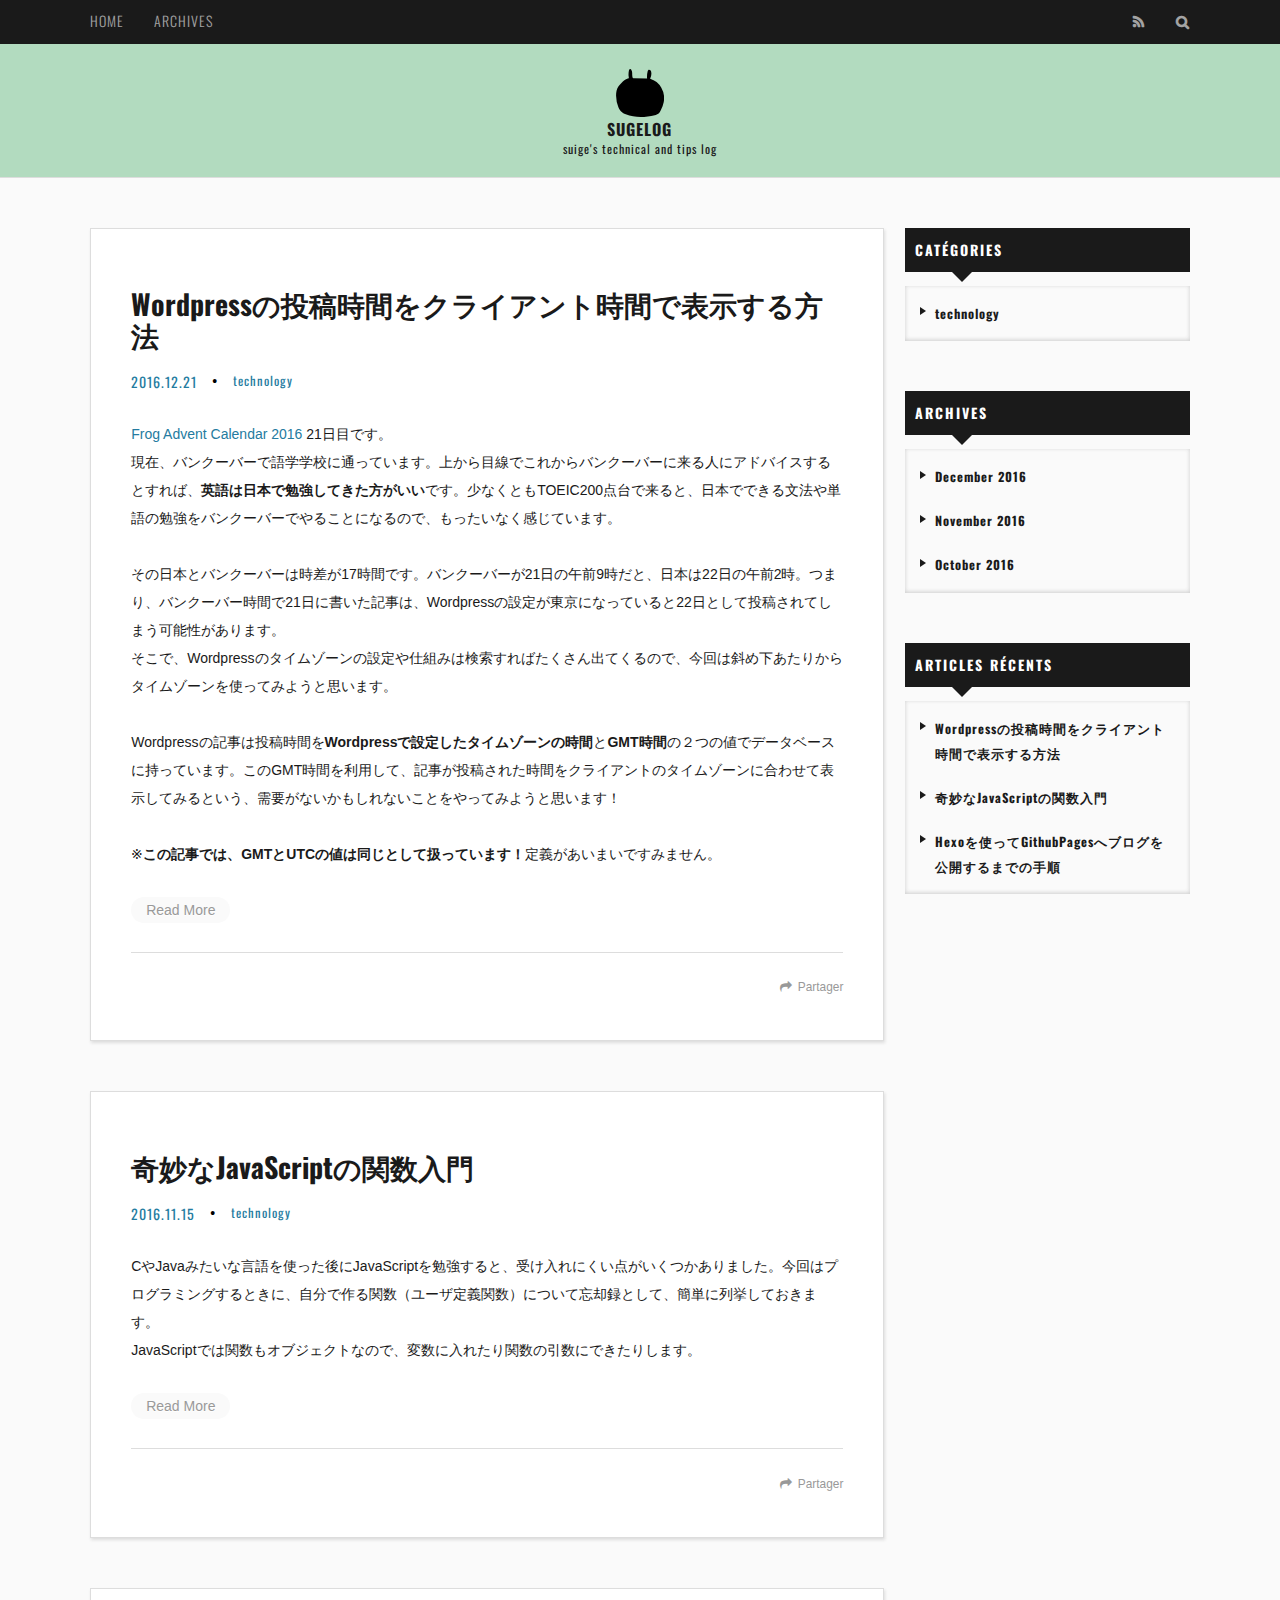
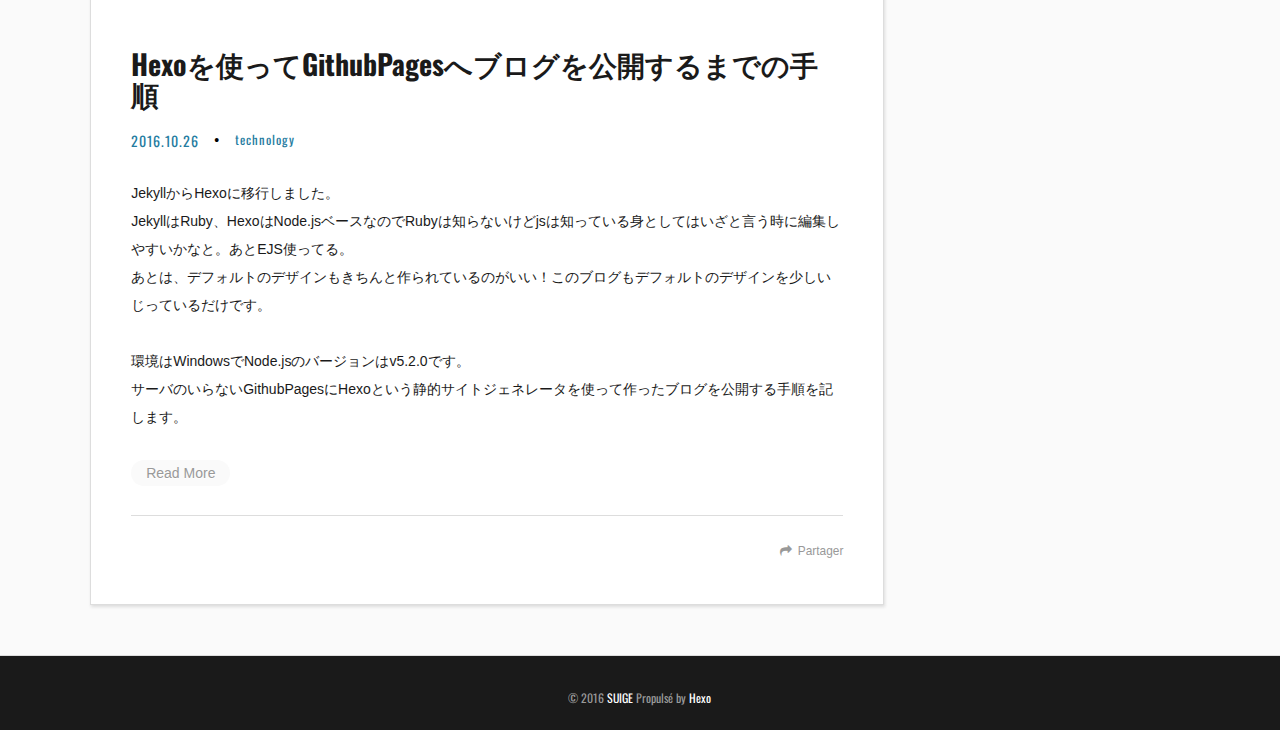
<file: index.html>
<!DOCTYPE html>
<html>
<head>
  <meta charset="utf-8">
  
  <title>SUGELOG</title>
  <meta name="viewport" content="width=device-width, initial-scale=1, maximum-scale=1">
  <meta property="og:type" content="website">
<meta property="og:title" content="SUGELOG">
<meta property="og:url" content="https://suige.github.io/index.html">
<meta property="og:site_name" content="SUGELOG">
<meta name="twitter:card" content="summary">
<meta name="twitter:title" content="SUGELOG">
  
    <link rel="alternate" href="/atom.xml" title="SUGELOG" type="application/atom+xml">
  
  
    <link rel="shortcut icon" href="/favicon.ico">
  
  
  <link rel="apple-touch-icon" href="/apple-touch-icon.png">
  
  
  
    <link href="//fonts.googleapis.com/css?family=Source+Code+Pro" rel="stylesheet" type="text/css">
  
  <link href="https://fonts.googleapis.com/css?family=Oswald" rel="stylesheet">
  <link rel="stylesheet" href="/css/style.css">
  
<!-- Google Analytics -->
<script type="text/javascript">
(function(i,s,o,g,r,a,m){i['GoogleAnalyticsObject']=r;i[r]=i[r]||function(){
(i[r].q=i[r].q||[]).push(arguments)},i[r].l=1*new Date();a=s.createElement(o),
m=s.getElementsByTagName(o)[0];a.async=1;a.src=g;m.parentNode.insertBefore(a,m)
})(window,document,'script','//www.google-analytics.com/analytics.js','ga');

ga('create', 'UA-86394515-1', 'auto');
ga('send', 'pageview');

</script>
<!-- End Google Analytics -->


</head>

<body>
  <div id="container">
    <div id="wrap">
      <header id="header">
  <div id="nav-outer">
    <div class="outer">
      <div id="nav-inner" class="inner">
        <nav id="main-nav">
          <a id="main-nav-toggle" class="nav-icon"></a>
          
            <a class="main-nav-link" href="/">Home</a>
          
            <a class="main-nav-link" href="/archives">Archives</a>
          
        </nav>
        <nav id="sub-nav">
          
            <a id="nav-rss-link" class="nav-icon" href="/atom.xml" title="Flux RSS"></a>
          
          <a id="nav-search-btn" class="nav-icon" title="Rechercher"></a>
        </nav>
        <div id="search-form-wrap">
          <form action="//google.com/search" method="get" accept-charset="UTF-8" class="search-form"><input type="search" name="q" results="0" class="search-form-input" placeholder="Search"><button type="submit" class="search-form-submit">&#xF002;</button><input type="hidden" name="sitesearch" value="https://suige.github.io"></form>
        </div>
      </div>
    </div>
  </div>


  <div id="header-outer" class="outer">
    <div id="header-inner" class="inner">
      <div id="header-title">
        <h1 id="logo-wrap">
          <a href="/" id="logo">
          <svg id="mark" data-name="hero-svg" xmlns="http://www.w3.org/2000/svg" viewBox="0 0 150 150">
          <path d="M40.41,5C40.94,2.64,42.28-.22,44.6,0a4.14,4.14,0,0,1,2.63,1.62c5.22,6,2.32,15.68,4.13,23.61a4.92,4.92,0,0,0,1.49,2.88,5.09,5.09,0,0,0,3.14.74L97.18,29.4A63.15,63.15,0,0,1,99,7a7.8,7.8,0,0,1,1.51-3.32c1.79-2,5.11-1.48,7,.4s2.57,4.7,2.86,7.4a33.55,33.55,0,0,1-3.74,19.24,60.54,60.54,0,0,1,35,27.71,65.78,65.78,0,0,1,7.4,45.36c-1.66,8.28-4.91,16.11-8.36,23.76-1.92,4.25-4,8.62-7.5,11.57s-7.79,4.11-12,5.14c-29.9,7.29-62,8.79-90.69-2.68-5.9-2.36-11.77-5.36-16.06-10.23a41.87,41.87,0,0,1-6.93-12A97.73,97.73,0,0,1,.24,83.76c-0.13-10.3,1.53-21,7.15-29.45A66.38,66.38,0,0,1,17,43.61C22.83,38,29.07,32.12,36.9,29.93c2.49-.7,2.85-0.07,3.13-2.55,0.24-2.14-.73-5-0.85-7.24A56.89,56.89,0,0,1,40.41,5Z"></path>
          </svg>
          <span>SUGELOG</span>
          </a>
        </h1>
        
          <h2 id="subtitle-wrap">
            <a href="/" id="subtitle">suige&#39;s technical and tips log</a>
          </h2>
        
      </div>


    </div>
  </div>
</header>
      <div class="outer">
        <section id="main">
  
    <article id="post-wordpress-timezone" class="article article-type-post" itemscope itemprop="blogPost">
  <div class="article-inner">
    
    
      <header class="article-header">
        
  
    <h1 itemprop="name">
      <a class="article-title" href="/2016/12/wordpress-timezone/">Wordpressの投稿時間をクライアント時間で表示する方法</a>
    </h1>
  

      </header>
    
    <div class="article-meta">
      <a href="/2016/12/wordpress-timezone/" class="article-date">
  <time datetime="2016-12-21T08:22:44.000Z" itemprop="datePublished">2016.12.21</time>
</a>
      
  <div class="article-category">
    <a class="article-category-link" href="/categories/technology/">technology</a>
  </div>

    </div>
    <div class="article-entry" itemprop="articleBody">
      
        <p><a href="https://frogagent.com/event-post/frog-advent-calendar-2016/">Frog Advent Calendar 2016</a> 21日目です。<br>現在、バンクーバーで語学学校に通っています。上から目線でこれからバンクーバーに来る人にアドバイスするとすれば、<strong>英語は日本で勉強してきた方がいい</strong>です。少なくともTOEIC200点台で来ると、日本でできる文法や単語の勉強をバンクーバーでやることになるので、もったいなく感じています。</p>
<p>その日本とバンクーバーは時差が17時間です。バンクーバーが21日の午前9時だと、日本は22日の午前2時。つまり、バンクーバー時間で21日に書いた記事は、Wordpressの設定が東京になっていると22日として投稿されてしまう可能性があります。<br>そこで、Wordpressのタイムゾーンの設定や仕組みは検索すればたくさん出てくるので、今回は斜め下あたりからタイムゾーンを使ってみようと思います。</p>
<p>Wordpressの記事は投稿時間を<strong>Wordpressで設定したタイムゾーンの時間</strong>と<strong>GMT時間</strong>の２つの値でデータベースに持っています。このGMT時間を利用して、記事が投稿された時間をクライアントのタイムゾーンに合わせて表示してみるという、需要がないかもしれないことをやってみようと思います！</p>
<p>※<strong>この記事では、GMTとUTCの値は同じとして扱っています！</strong>定義があいまいですみません。<br>
        
          <p class="article-more-link">
            <a href="/2016/12/wordpress-timezone/#more">Read More</a>
          </p>
        
      
    </div>
    <footer class="article-footer">
      <a data-url="https://suige.github.io/2016/12/wordpress-timezone/" data-id="cix06qr6v0004z4ndor6b7sdf" class="article-share-link">Partager</a>
      
      
    </footer>
  </div>
  
</article>


  
    <article id="post-js-function" class="article article-type-post" itemscope itemprop="blogPost">
  <div class="article-inner">
    
    
      <header class="article-header">
        
  
    <h1 itemprop="name">
      <a class="article-title" href="/2016/11/js-function/">奇妙なJavaScriptの関数入門</a>
    </h1>
  

      </header>
    
    <div class="article-meta">
      <a href="/2016/11/js-function/" class="article-date">
  <time datetime="2016-11-15T16:24:31.000Z" itemprop="datePublished">2016.11.15</time>
</a>
      
  <div class="article-category">
    <a class="article-category-link" href="/categories/technology/">technology</a>
  </div>

    </div>
    <div class="article-entry" itemprop="articleBody">
      
        <p>CやJavaみたいな言語を使った後にJavaScriptを勉強すると、受け入れにくい点がいくつかありました。今回はプログラミングするときに、自分で作る関数（ユーザ定義関数）について忘却録として、簡単に列挙しておきます。<br>JavaScriptでは関数もオブジェクトなので、変数に入れたり関数の引数にできたりします。</p>
        
          <p class="article-more-link">
            <a href="/2016/11/js-function/#more">Read More</a>
          </p>
        
      
    </div>
    <footer class="article-footer">
      <a data-url="https://suige.github.io/2016/11/js-function/" data-id="cix06qr6t0003z4ndey5jg1mg" class="article-share-link">Partager</a>
      
      
    </footer>
  </div>
  
</article>


  
    <article id="post-first-hexo" class="article article-type-post" itemscope itemprop="blogPost">
  <div class="article-inner">
    
    
      <header class="article-header">
        
  
    <h1 itemprop="name">
      <a class="article-title" href="/2016/10/first-hexo/">Hexoを使ってGithubPagesへブログを公開するまでの手順</a>
    </h1>
  

      </header>
    
    <div class="article-meta">
      <a href="/2016/10/first-hexo/" class="article-date">
  <time datetime="2016-10-26T18:18:09.000Z" itemprop="datePublished">2016.10.26</time>
</a>
      
  <div class="article-category">
    <a class="article-category-link" href="/categories/technology/">technology</a>
  </div>

    </div>
    <div class="article-entry" itemprop="articleBody">
      
        <p>JekyllからHexoに移行しました。<br>JekyllはRuby、HexoはNode.jsベースなのでRubyは知らないけどjsは知っている身としてはいざと言う時に編集しやすいかなと。あとEJS使ってる。<br>あとは、デフォルトのデザインもきちんと作られているのがいい！このブログもデフォルトのデザインを少しいじっているだけです。</p>
<p>環境はWindowsでNode.jsのバージョンはv5.2.0です。<br>サーバのいらないGithubPagesにHexoという静的サイトジェネレータを使って作ったブログを公開する手順を記します。<br>
        
          <p class="article-more-link">
            <a href="/2016/10/first-hexo/#more">Read More</a>
          </p>
        
      
    </div>
    <footer class="article-footer">
      <a data-url="https://suige.github.io/2016/10/first-hexo/" data-id="cix06qr6o0001z4ndp10x0lzb" class="article-share-link">Partager</a>
      
      
    </footer>
  </div>
  
</article>


  

</section>
        
          <aside id="sidebar">
  
    
  <div class="widget-wrap">
    <h3 class="widget-title">Catégories</h3>
    <div class="widget">
      <ul class="category-list"><li class="category-list-item"><a class="category-list-link" href="/categories/technology/">technology</a></li></ul>
    </div>
  </div>


  
    

  
    
  
    
  <div class="widget-wrap">
    <h3 class="widget-title">Archives</h3>
    <div class="widget">
      <ul class="archive-list"><li class="archive-list-item"><a class="archive-list-link" href="/archives/2016/12/">December 2016</a></li><li class="archive-list-item"><a class="archive-list-link" href="/archives/2016/11/">November 2016</a></li><li class="archive-list-item"><a class="archive-list-link" href="/archives/2016/10/">October 2016</a></li></ul>
    </div>
  </div>


  
    
  <div class="widget-wrap">
    <h3 class="widget-title">Articles récents</h3>
    <div class="widget">
      <ul>
        
          <li>
            <a href="/2016/12/wordpress-timezone/">Wordpressの投稿時間をクライアント時間で表示する方法</a>
          </li>
        
          <li>
            <a href="/2016/11/js-function/">奇妙なJavaScriptの関数入門</a>
          </li>
        
          <li>
            <a href="/2016/10/first-hexo/">Hexoを使ってGithubPagesへブログを公開するまでの手順</a>
          </li>
        
      </ul>
    </div>
  </div>

  
</aside>
        
      </div>
      <footer id="footer">
  
  <div class="outer">
    <div id="footer-info" class="inner">
      &copy; 2016 <a href="http://suige.plthh-project.com/" target="_blank">SUIGE</a> Propulsé by <a href="http://hexo.io/" target="_blank">Hexo</a>
    </div>
  </div>
</footer>

    </div>
    <nav id="mobile-nav">
  
    <a href="/" class="mobile-nav-link">Home</a>
  
    <a href="/archives" class="mobile-nav-link">Archives</a>
  
</nav>
    

<script src="//ajax.googleapis.com/ajax/libs/jquery/2.0.3/jquery.min.js"></script>


  <link rel="stylesheet" href="/fancybox/jquery.fancybox.css">
  <script src="/fancybox/jquery.fancybox.pack.js"></script>


<script src="/js/script.js"></script>

  </div>
</body>
</html>
</file>
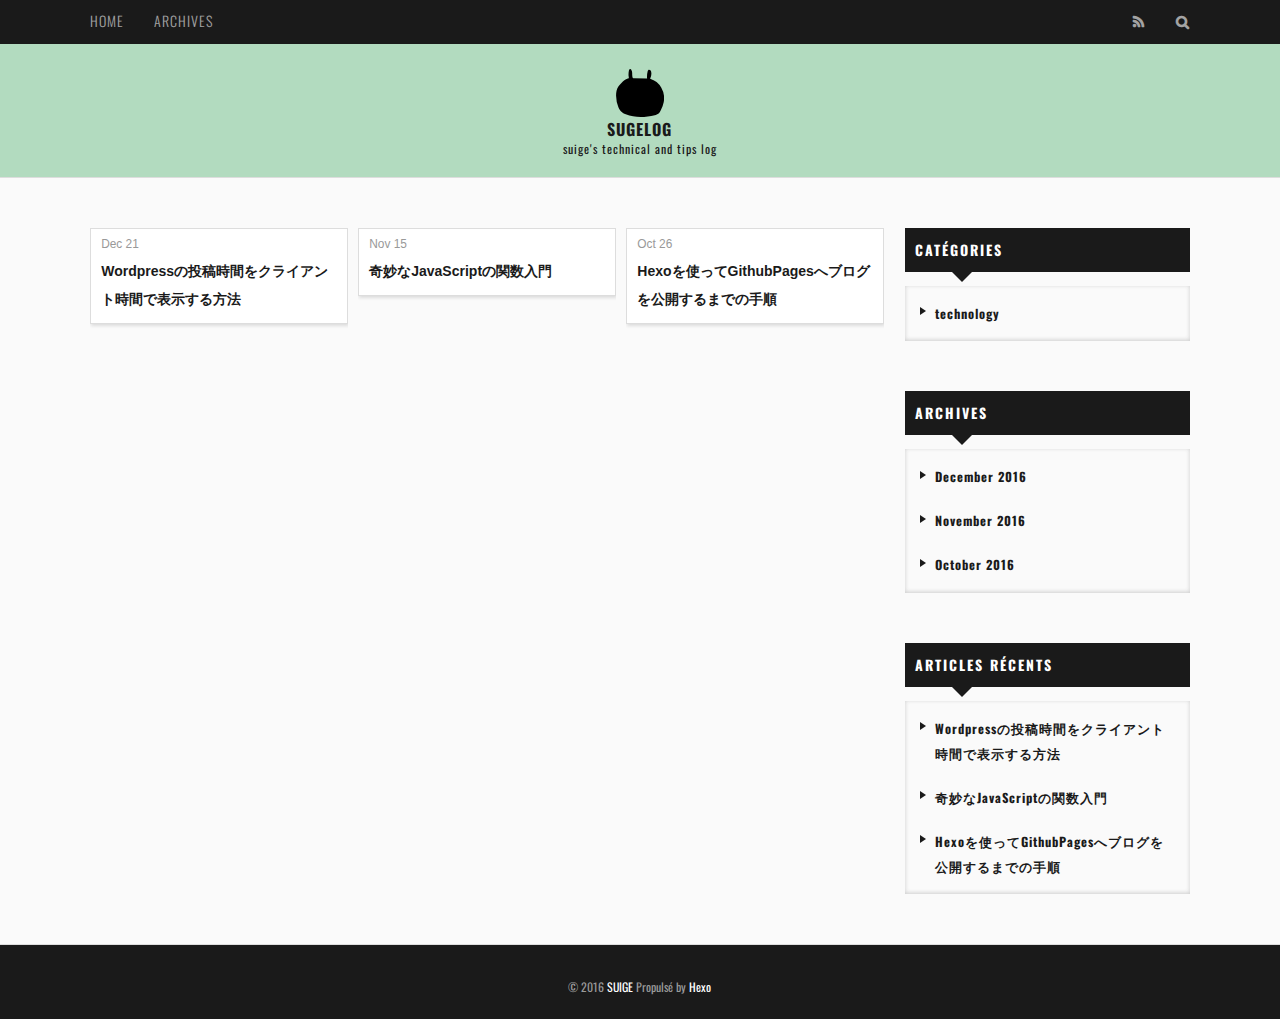
<file: archives/index.html>
<!DOCTYPE html>
<html>
<head>
  <meta charset="utf-8">
  
  <title>Archives | SUGELOG</title>
  <meta name="viewport" content="width=device-width, initial-scale=1, maximum-scale=1">
  <meta property="og:type" content="website">
<meta property="og:title" content="SUGELOG">
<meta property="og:url" content="https://suige.github.io/archives/index.html">
<meta property="og:site_name" content="SUGELOG">
<meta name="twitter:card" content="summary">
<meta name="twitter:title" content="SUGELOG">
  
    <link rel="alternate" href="/atom.xml" title="SUGELOG" type="application/atom+xml">
  
  
    <link rel="shortcut icon" href="/favicon.ico">
  
  
  <link rel="apple-touch-icon" href="/apple-touch-icon.png">
  
  
  
    <link href="//fonts.googleapis.com/css?family=Source+Code+Pro" rel="stylesheet" type="text/css">
  
  <link href="https://fonts.googleapis.com/css?family=Oswald" rel="stylesheet">
  <link rel="stylesheet" href="/css/style.css">
  
<!-- Google Analytics -->
<script type="text/javascript">
(function(i,s,o,g,r,a,m){i['GoogleAnalyticsObject']=r;i[r]=i[r]||function(){
(i[r].q=i[r].q||[]).push(arguments)},i[r].l=1*new Date();a=s.createElement(o),
m=s.getElementsByTagName(o)[0];a.async=1;a.src=g;m.parentNode.insertBefore(a,m)
})(window,document,'script','//www.google-analytics.com/analytics.js','ga');

ga('create', 'UA-86394515-1', 'auto');
ga('send', 'pageview');

</script>
<!-- End Google Analytics -->


</head>

<body>
  <div id="container">
    <div id="wrap">
      <header id="header">
  <div id="nav-outer">
    <div class="outer">
      <div id="nav-inner" class="inner">
        <nav id="main-nav">
          <a id="main-nav-toggle" class="nav-icon"></a>
          
            <a class="main-nav-link" href="/">Home</a>
          
            <a class="main-nav-link" href="/archives">Archives</a>
          
        </nav>
        <nav id="sub-nav">
          
            <a id="nav-rss-link" class="nav-icon" href="/atom.xml" title="Flux RSS"></a>
          
          <a id="nav-search-btn" class="nav-icon" title="Rechercher"></a>
        </nav>
        <div id="search-form-wrap">
          <form action="//google.com/search" method="get" accept-charset="UTF-8" class="search-form"><input type="search" name="q" results="0" class="search-form-input" placeholder="Search"><button type="submit" class="search-form-submit">&#xF002;</button><input type="hidden" name="sitesearch" value="https://suige.github.io"></form>
        </div>
      </div>
    </div>
  </div>


  <div id="header-outer" class="outer">
    <div id="header-inner" class="inner">
      <div id="header-title">
        <h1 id="logo-wrap">
          <a href="/" id="logo">
          <svg id="mark" data-name="hero-svg" xmlns="http://www.w3.org/2000/svg" viewBox="0 0 150 150">
          <path d="M40.41,5C40.94,2.64,42.28-.22,44.6,0a4.14,4.14,0,0,1,2.63,1.62c5.22,6,2.32,15.68,4.13,23.61a4.92,4.92,0,0,0,1.49,2.88,5.09,5.09,0,0,0,3.14.74L97.18,29.4A63.15,63.15,0,0,1,99,7a7.8,7.8,0,0,1,1.51-3.32c1.79-2,5.11-1.48,7,.4s2.57,4.7,2.86,7.4a33.55,33.55,0,0,1-3.74,19.24,60.54,60.54,0,0,1,35,27.71,65.78,65.78,0,0,1,7.4,45.36c-1.66,8.28-4.91,16.11-8.36,23.76-1.92,4.25-4,8.62-7.5,11.57s-7.79,4.11-12,5.14c-29.9,7.29-62,8.79-90.69-2.68-5.9-2.36-11.77-5.36-16.06-10.23a41.87,41.87,0,0,1-6.93-12A97.73,97.73,0,0,1,.24,83.76c-0.13-10.3,1.53-21,7.15-29.45A66.38,66.38,0,0,1,17,43.61C22.83,38,29.07,32.12,36.9,29.93c2.49-.7,2.85-0.07,3.13-2.55,0.24-2.14-.73-5-0.85-7.24A56.89,56.89,0,0,1,40.41,5Z"></path>
          </svg>
          <span>SUGELOG</span>
          </a>
        </h1>
        
          <h2 id="subtitle-wrap">
            <a href="/" id="subtitle">suige&#39;s technical and tips log</a>
          </h2>
        
      </div>


    </div>
  </div>
</header>
      <div class="outer">
        <section id="main">
  
  
    
    
      
      
      <section class="archives-wrap">
        <div class="archive-year-wrap">
          <a href="/archives/2016" class="archive-year">2016</a>
        </div>
        <div class="archives">
    
    <article class="archive-article archive-type-post">
  <div class="archive-article-inner">
    <header class="archive-article-header">
      <a href="/2016/12/wordpress-timezone/" class="archive-article-date">
  <time datetime="2016-12-21T08:22:44.000Z" itemprop="datePublished">Dec 21</time>
</a>
      
  
    <h1 itemprop="name">
      <a class="archive-article-title" href="/2016/12/wordpress-timezone/">Wordpressの投稿時間をクライアント時間で表示する方法</a>
    </h1>
  

    </header>
  </div>
</article>
  
    
    
    <article class="archive-article archive-type-post">
  <div class="archive-article-inner">
    <header class="archive-article-header">
      <a href="/2016/11/js-function/" class="archive-article-date">
  <time datetime="2016-11-15T16:24:31.000Z" itemprop="datePublished">Nov 15</time>
</a>
      
  
    <h1 itemprop="name">
      <a class="archive-article-title" href="/2016/11/js-function/">奇妙なJavaScriptの関数入門</a>
    </h1>
  

    </header>
  </div>
</article>
  
    
    
    <article class="archive-article archive-type-post">
  <div class="archive-article-inner">
    <header class="archive-article-header">
      <a href="/2016/10/first-hexo/" class="archive-article-date">
  <time datetime="2016-10-26T18:18:09.000Z" itemprop="datePublished">Oct 26</time>
</a>
      
  
    <h1 itemprop="name">
      <a class="archive-article-title" href="/2016/10/first-hexo/">Hexoを使ってGithubPagesへブログを公開するまでの手順</a>
    </h1>
  

    </header>
  </div>
</article>
  
  
    </div></section>
  

</section>
        
          <aside id="sidebar">
  
    
  <div class="widget-wrap">
    <h3 class="widget-title">Catégories</h3>
    <div class="widget">
      <ul class="category-list"><li class="category-list-item"><a class="category-list-link" href="/categories/technology/">technology</a></li></ul>
    </div>
  </div>


  
    

  
    
  
    
  <div class="widget-wrap">
    <h3 class="widget-title">Archives</h3>
    <div class="widget">
      <ul class="archive-list"><li class="archive-list-item"><a class="archive-list-link" href="/archives/2016/12/">December 2016</a></li><li class="archive-list-item"><a class="archive-list-link" href="/archives/2016/11/">November 2016</a></li><li class="archive-list-item"><a class="archive-list-link" href="/archives/2016/10/">October 2016</a></li></ul>
    </div>
  </div>


  
    
  <div class="widget-wrap">
    <h3 class="widget-title">Articles récents</h3>
    <div class="widget">
      <ul>
        
          <li>
            <a href="/2016/12/wordpress-timezone/">Wordpressの投稿時間をクライアント時間で表示する方法</a>
          </li>
        
          <li>
            <a href="/2016/11/js-function/">奇妙なJavaScriptの関数入門</a>
          </li>
        
          <li>
            <a href="/2016/10/first-hexo/">Hexoを使ってGithubPagesへブログを公開するまでの手順</a>
          </li>
        
      </ul>
    </div>
  </div>

  
</aside>
        
      </div>
      <footer id="footer">
  
  <div class="outer">
    <div id="footer-info" class="inner">
      &copy; 2016 <a href="http://suige.plthh-project.com/" target="_blank">SUIGE</a> Propulsé by <a href="http://hexo.io/" target="_blank">Hexo</a>
    </div>
  </div>
</footer>

    </div>
    <nav id="mobile-nav">
  
    <a href="/" class="mobile-nav-link">Home</a>
  
    <a href="/archives" class="mobile-nav-link">Archives</a>
  
</nav>
    

<script src="//ajax.googleapis.com/ajax/libs/jquery/2.0.3/jquery.min.js"></script>


  <link rel="stylesheet" href="/fancybox/jquery.fancybox.css">
  <script src="/fancybox/jquery.fancybox.pack.js"></script>


<script src="/js/script.js"></script>

  </div>
</body>
</html>
</file>
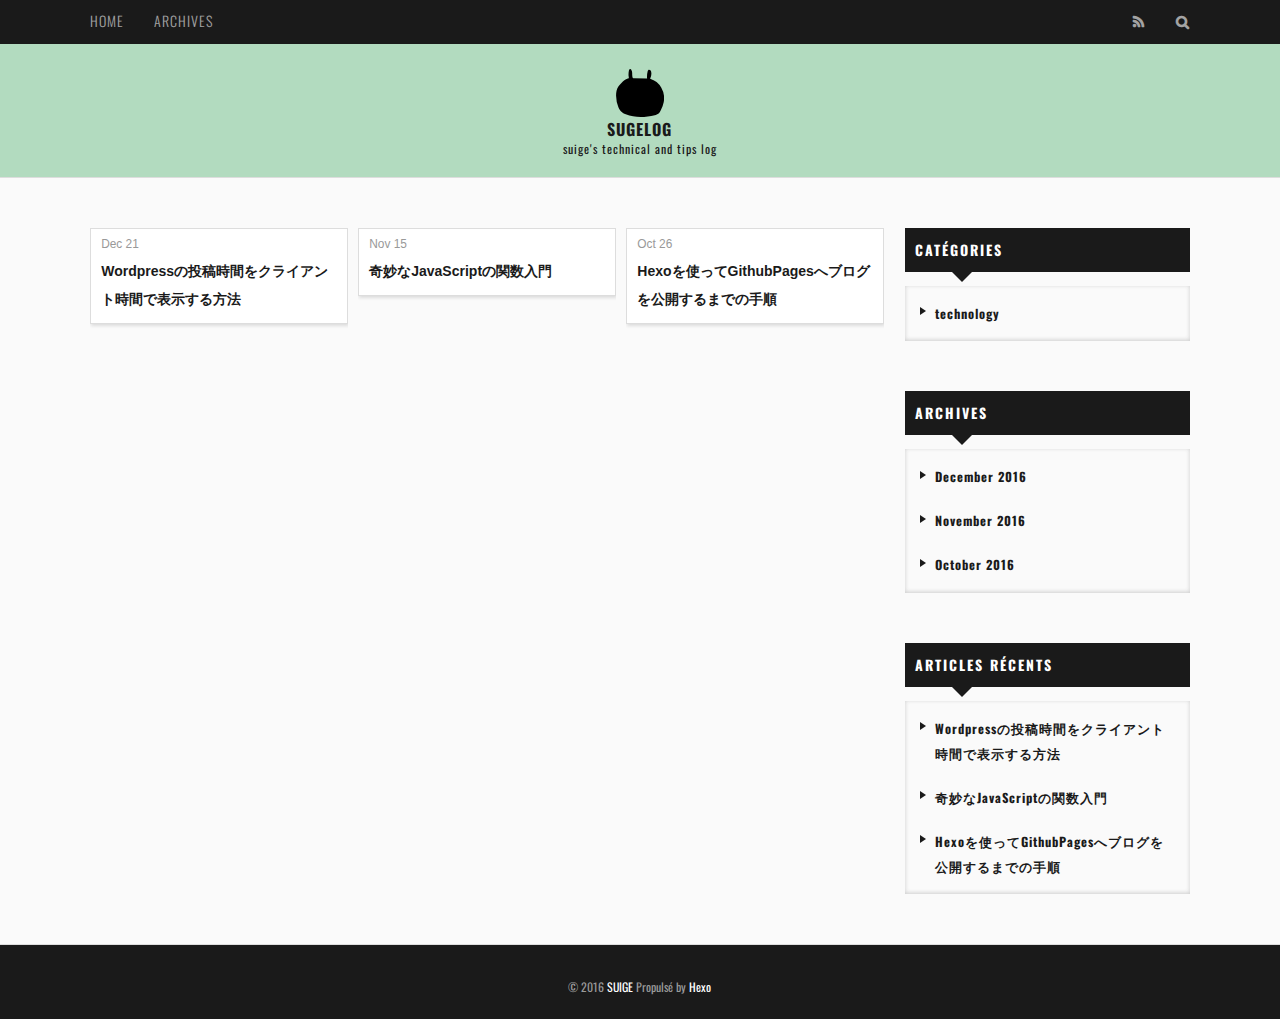
<file: archives/2016/index.html>
<!DOCTYPE html>
<html>
<head>
  <meta charset="utf-8">
  
  <title>Archives: 2016 | SUGELOG</title>
  <meta name="viewport" content="width=device-width, initial-scale=1, maximum-scale=1">
  <meta property="og:type" content="website">
<meta property="og:title" content="SUGELOG">
<meta property="og:url" content="https://suige.github.io/archives/2016/index.html">
<meta property="og:site_name" content="SUGELOG">
<meta name="twitter:card" content="summary">
<meta name="twitter:title" content="SUGELOG">
  
    <link rel="alternate" href="/atom.xml" title="SUGELOG" type="application/atom+xml">
  
  
    <link rel="shortcut icon" href="/favicon.ico">
  
  
  <link rel="apple-touch-icon" href="/apple-touch-icon.png">
  
  
  
    <link href="//fonts.googleapis.com/css?family=Source+Code+Pro" rel="stylesheet" type="text/css">
  
  <link href="https://fonts.googleapis.com/css?family=Oswald" rel="stylesheet">
  <link rel="stylesheet" href="/css/style.css">
  
<!-- Google Analytics -->
<script type="text/javascript">
(function(i,s,o,g,r,a,m){i['GoogleAnalyticsObject']=r;i[r]=i[r]||function(){
(i[r].q=i[r].q||[]).push(arguments)},i[r].l=1*new Date();a=s.createElement(o),
m=s.getElementsByTagName(o)[0];a.async=1;a.src=g;m.parentNode.insertBefore(a,m)
})(window,document,'script','//www.google-analytics.com/analytics.js','ga');

ga('create', 'UA-86394515-1', 'auto');
ga('send', 'pageview');

</script>
<!-- End Google Analytics -->


</head>

<body>
  <div id="container">
    <div id="wrap">
      <header id="header">
  <div id="nav-outer">
    <div class="outer">
      <div id="nav-inner" class="inner">
        <nav id="main-nav">
          <a id="main-nav-toggle" class="nav-icon"></a>
          
            <a class="main-nav-link" href="/">Home</a>
          
            <a class="main-nav-link" href="/archives">Archives</a>
          
        </nav>
        <nav id="sub-nav">
          
            <a id="nav-rss-link" class="nav-icon" href="/atom.xml" title="Flux RSS"></a>
          
          <a id="nav-search-btn" class="nav-icon" title="Rechercher"></a>
        </nav>
        <div id="search-form-wrap">
          <form action="//google.com/search" method="get" accept-charset="UTF-8" class="search-form"><input type="search" name="q" results="0" class="search-form-input" placeholder="Search"><button type="submit" class="search-form-submit">&#xF002;</button><input type="hidden" name="sitesearch" value="https://suige.github.io"></form>
        </div>
      </div>
    </div>
  </div>


  <div id="header-outer" class="outer">
    <div id="header-inner" class="inner">
      <div id="header-title">
        <h1 id="logo-wrap">
          <a href="/" id="logo">
          <svg id="mark" data-name="hero-svg" xmlns="http://www.w3.org/2000/svg" viewBox="0 0 150 150">
          <path d="M40.41,5C40.94,2.64,42.28-.22,44.6,0a4.14,4.14,0,0,1,2.63,1.62c5.22,6,2.32,15.68,4.13,23.61a4.92,4.92,0,0,0,1.49,2.88,5.09,5.09,0,0,0,3.14.74L97.18,29.4A63.15,63.15,0,0,1,99,7a7.8,7.8,0,0,1,1.51-3.32c1.79-2,5.11-1.48,7,.4s2.57,4.7,2.86,7.4a33.55,33.55,0,0,1-3.74,19.24,60.54,60.54,0,0,1,35,27.71,65.78,65.78,0,0,1,7.4,45.36c-1.66,8.28-4.91,16.11-8.36,23.76-1.92,4.25-4,8.62-7.5,11.57s-7.79,4.11-12,5.14c-29.9,7.29-62,8.79-90.69-2.68-5.9-2.36-11.77-5.36-16.06-10.23a41.87,41.87,0,0,1-6.93-12A97.73,97.73,0,0,1,.24,83.76c-0.13-10.3,1.53-21,7.15-29.45A66.38,66.38,0,0,1,17,43.61C22.83,38,29.07,32.12,36.9,29.93c2.49-.7,2.85-0.07,3.13-2.55,0.24-2.14-.73-5-0.85-7.24A56.89,56.89,0,0,1,40.41,5Z"></path>
          </svg>
          <span>SUGELOG</span>
          </a>
        </h1>
        
          <h2 id="subtitle-wrap">
            <a href="/" id="subtitle">suige&#39;s technical and tips log</a>
          </h2>
        
      </div>


    </div>
  </div>
</header>
      <div class="outer">
        <section id="main">
  
  
    
    
      
      
      <section class="archives-wrap">
        <div class="archive-year-wrap">
          <a href="/archives/2016" class="archive-year">2016</a>
        </div>
        <div class="archives">
    
    <article class="archive-article archive-type-post">
  <div class="archive-article-inner">
    <header class="archive-article-header">
      <a href="/2016/12/wordpress-timezone/" class="archive-article-date">
  <time datetime="2016-12-21T08:22:44.000Z" itemprop="datePublished">Dec 21</time>
</a>
      
  
    <h1 itemprop="name">
      <a class="archive-article-title" href="/2016/12/wordpress-timezone/">Wordpressの投稿時間をクライアント時間で表示する方法</a>
    </h1>
  

    </header>
  </div>
</article>
  
    
    
    <article class="archive-article archive-type-post">
  <div class="archive-article-inner">
    <header class="archive-article-header">
      <a href="/2016/11/js-function/" class="archive-article-date">
  <time datetime="2016-11-15T16:24:31.000Z" itemprop="datePublished">Nov 15</time>
</a>
      
  
    <h1 itemprop="name">
      <a class="archive-article-title" href="/2016/11/js-function/">奇妙なJavaScriptの関数入門</a>
    </h1>
  

    </header>
  </div>
</article>
  
    
    
    <article class="archive-article archive-type-post">
  <div class="archive-article-inner">
    <header class="archive-article-header">
      <a href="/2016/10/first-hexo/" class="archive-article-date">
  <time datetime="2016-10-26T18:18:09.000Z" itemprop="datePublished">Oct 26</time>
</a>
      
  
    <h1 itemprop="name">
      <a class="archive-article-title" href="/2016/10/first-hexo/">Hexoを使ってGithubPagesへブログを公開するまでの手順</a>
    </h1>
  

    </header>
  </div>
</article>
  
  
    </div></section>
  

</section>
        
          <aside id="sidebar">
  
    
  <div class="widget-wrap">
    <h3 class="widget-title">Catégories</h3>
    <div class="widget">
      <ul class="category-list"><li class="category-list-item"><a class="category-list-link" href="/categories/technology/">technology</a></li></ul>
    </div>
  </div>


  
    

  
    
  
    
  <div class="widget-wrap">
    <h3 class="widget-title">Archives</h3>
    <div class="widget">
      <ul class="archive-list"><li class="archive-list-item"><a class="archive-list-link" href="/archives/2016/12/">December 2016</a></li><li class="archive-list-item"><a class="archive-list-link" href="/archives/2016/11/">November 2016</a></li><li class="archive-list-item"><a class="archive-list-link" href="/archives/2016/10/">October 2016</a></li></ul>
    </div>
  </div>


  
    
  <div class="widget-wrap">
    <h3 class="widget-title">Articles récents</h3>
    <div class="widget">
      <ul>
        
          <li>
            <a href="/2016/12/wordpress-timezone/">Wordpressの投稿時間をクライアント時間で表示する方法</a>
          </li>
        
          <li>
            <a href="/2016/11/js-function/">奇妙なJavaScriptの関数入門</a>
          </li>
        
          <li>
            <a href="/2016/10/first-hexo/">Hexoを使ってGithubPagesへブログを公開するまでの手順</a>
          </li>
        
      </ul>
    </div>
  </div>

  
</aside>
        
      </div>
      <footer id="footer">
  
  <div class="outer">
    <div id="footer-info" class="inner">
      &copy; 2016 <a href="http://suige.plthh-project.com/" target="_blank">SUIGE</a> Propulsé by <a href="http://hexo.io/" target="_blank">Hexo</a>
    </div>
  </div>
</footer>

    </div>
    <nav id="mobile-nav">
  
    <a href="/" class="mobile-nav-link">Home</a>
  
    <a href="/archives" class="mobile-nav-link">Archives</a>
  
</nav>
    

<script src="//ajax.googleapis.com/ajax/libs/jquery/2.0.3/jquery.min.js"></script>


  <link rel="stylesheet" href="/fancybox/jquery.fancybox.css">
  <script src="/fancybox/jquery.fancybox.pack.js"></script>


<script src="/js/script.js"></script>

  </div>
</body>
</html>
</file>
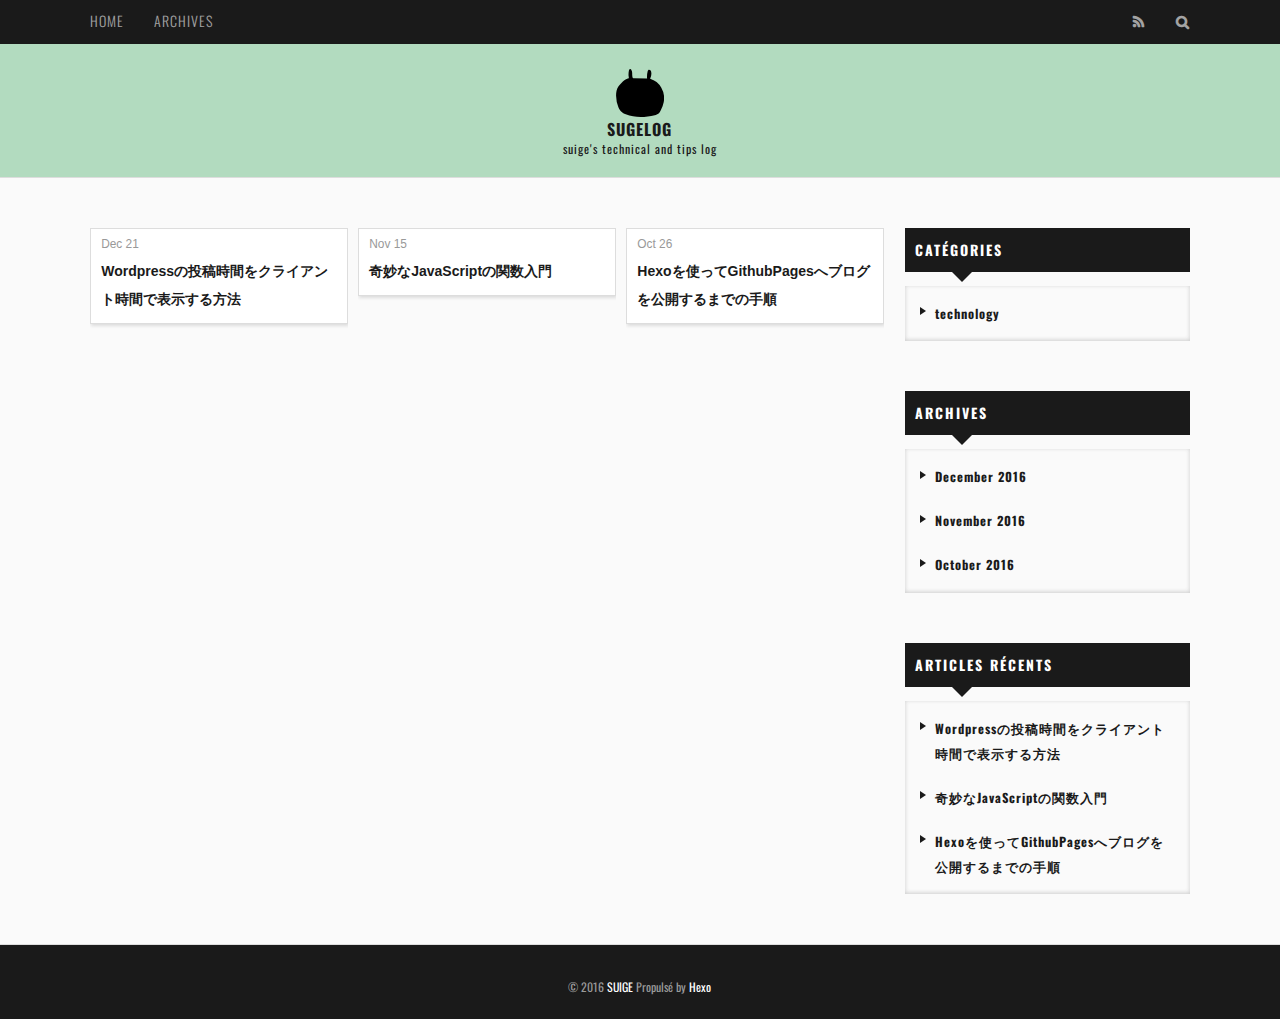
<file: categories/technology/index.html>
<!DOCTYPE html>
<html>
<head>
  <meta charset="utf-8">
  
  <title>Catégorie: technology | SUGELOG</title>
  <meta name="viewport" content="width=device-width, initial-scale=1, maximum-scale=1">
  <meta property="og:type" content="website">
<meta property="og:title" content="SUGELOG">
<meta property="og:url" content="https://suige.github.io/categories/technology/index.html">
<meta property="og:site_name" content="SUGELOG">
<meta name="twitter:card" content="summary">
<meta name="twitter:title" content="SUGELOG">
  
    <link rel="alternate" href="/atom.xml" title="SUGELOG" type="application/atom+xml">
  
  
    <link rel="shortcut icon" href="/favicon.ico">
  
  
  <link rel="apple-touch-icon" href="/apple-touch-icon.png">
  
  
  
    <link href="//fonts.googleapis.com/css?family=Source+Code+Pro" rel="stylesheet" type="text/css">
  
  <link href="https://fonts.googleapis.com/css?family=Oswald" rel="stylesheet">
  <link rel="stylesheet" href="/css/style.css">
  
<!-- Google Analytics -->
<script type="text/javascript">
(function(i,s,o,g,r,a,m){i['GoogleAnalyticsObject']=r;i[r]=i[r]||function(){
(i[r].q=i[r].q||[]).push(arguments)},i[r].l=1*new Date();a=s.createElement(o),
m=s.getElementsByTagName(o)[0];a.async=1;a.src=g;m.parentNode.insertBefore(a,m)
})(window,document,'script','//www.google-analytics.com/analytics.js','ga');

ga('create', 'UA-86394515-1', 'auto');
ga('send', 'pageview');

</script>
<!-- End Google Analytics -->


</head>

<body>
  <div id="container">
    <div id="wrap">
      <header id="header">
  <div id="nav-outer">
    <div class="outer">
      <div id="nav-inner" class="inner">
        <nav id="main-nav">
          <a id="main-nav-toggle" class="nav-icon"></a>
          
            <a class="main-nav-link" href="/">Home</a>
          
            <a class="main-nav-link" href="/archives">Archives</a>
          
        </nav>
        <nav id="sub-nav">
          
            <a id="nav-rss-link" class="nav-icon" href="/atom.xml" title="Flux RSS"></a>
          
          <a id="nav-search-btn" class="nav-icon" title="Rechercher"></a>
        </nav>
        <div id="search-form-wrap">
          <form action="//google.com/search" method="get" accept-charset="UTF-8" class="search-form"><input type="search" name="q" results="0" class="search-form-input" placeholder="Search"><button type="submit" class="search-form-submit">&#xF002;</button><input type="hidden" name="sitesearch" value="https://suige.github.io"></form>
        </div>
      </div>
    </div>
  </div>


  <div id="header-outer" class="outer">
    <div id="header-inner" class="inner">
      <div id="header-title">
        <h1 id="logo-wrap">
          <a href="/" id="logo">
          <svg id="mark" data-name="hero-svg" xmlns="http://www.w3.org/2000/svg" viewBox="0 0 150 150">
          <path d="M40.41,5C40.94,2.64,42.28-.22,44.6,0a4.14,4.14,0,0,1,2.63,1.62c5.22,6,2.32,15.68,4.13,23.61a4.92,4.92,0,0,0,1.49,2.88,5.09,5.09,0,0,0,3.14.74L97.18,29.4A63.15,63.15,0,0,1,99,7a7.8,7.8,0,0,1,1.51-3.32c1.79-2,5.11-1.48,7,.4s2.57,4.7,2.86,7.4a33.55,33.55,0,0,1-3.74,19.24,60.54,60.54,0,0,1,35,27.71,65.78,65.78,0,0,1,7.4,45.36c-1.66,8.28-4.91,16.11-8.36,23.76-1.92,4.25-4,8.62-7.5,11.57s-7.79,4.11-12,5.14c-29.9,7.29-62,8.79-90.69-2.68-5.9-2.36-11.77-5.36-16.06-10.23a41.87,41.87,0,0,1-6.93-12A97.73,97.73,0,0,1,.24,83.76c-0.13-10.3,1.53-21,7.15-29.45A66.38,66.38,0,0,1,17,43.61C22.83,38,29.07,32.12,36.9,29.93c2.49-.7,2.85-0.07,3.13-2.55,0.24-2.14-.73-5-0.85-7.24A56.89,56.89,0,0,1,40.41,5Z"></path>
          </svg>
          <span>SUGELOG</span>
          </a>
        </h1>
        
          <h2 id="subtitle-wrap">
            <a href="/" id="subtitle">suige&#39;s technical and tips log</a>
          </h2>
        
      </div>


    </div>
  </div>
</header>
      <div class="outer">
        <section id="main">
  
  
    
    
      
      
      <section class="archives-wrap">
        <div class="archive-year-wrap">
          <a href="/archives/2016" class="archive-year">2016</a>
        </div>
        <div class="archives">
    
    <article class="archive-article archive-type-post">
  <div class="archive-article-inner">
    <header class="archive-article-header">
      <a href="/2016/12/wordpress-timezone/" class="archive-article-date">
  <time datetime="2016-12-21T08:22:44.000Z" itemprop="datePublished">Dec 21</time>
</a>
      
  
    <h1 itemprop="name">
      <a class="archive-article-title" href="/2016/12/wordpress-timezone/">Wordpressの投稿時間をクライアント時間で表示する方法</a>
    </h1>
  

    </header>
  </div>
</article>
  
    
    
    <article class="archive-article archive-type-post">
  <div class="archive-article-inner">
    <header class="archive-article-header">
      <a href="/2016/11/js-function/" class="archive-article-date">
  <time datetime="2016-11-15T16:24:31.000Z" itemprop="datePublished">Nov 15</time>
</a>
      
  
    <h1 itemprop="name">
      <a class="archive-article-title" href="/2016/11/js-function/">奇妙なJavaScriptの関数入門</a>
    </h1>
  

    </header>
  </div>
</article>
  
    
    
    <article class="archive-article archive-type-post">
  <div class="archive-article-inner">
    <header class="archive-article-header">
      <a href="/2016/10/first-hexo/" class="archive-article-date">
  <time datetime="2016-10-26T18:18:09.000Z" itemprop="datePublished">Oct 26</time>
</a>
      
  
    <h1 itemprop="name">
      <a class="archive-article-title" href="/2016/10/first-hexo/">Hexoを使ってGithubPagesへブログを公開するまでの手順</a>
    </h1>
  

    </header>
  </div>
</article>
  
  
    </div></section>
  

</section>
        
          <aside id="sidebar">
  
    
  <div class="widget-wrap">
    <h3 class="widget-title">Catégories</h3>
    <div class="widget">
      <ul class="category-list"><li class="category-list-item"><a class="category-list-link" href="/categories/technology/">technology</a></li></ul>
    </div>
  </div>


  
    

  
    
  
    
  <div class="widget-wrap">
    <h3 class="widget-title">Archives</h3>
    <div class="widget">
      <ul class="archive-list"><li class="archive-list-item"><a class="archive-list-link" href="/archives/2016/12/">December 2016</a></li><li class="archive-list-item"><a class="archive-list-link" href="/archives/2016/11/">November 2016</a></li><li class="archive-list-item"><a class="archive-list-link" href="/archives/2016/10/">October 2016</a></li></ul>
    </div>
  </div>


  
    
  <div class="widget-wrap">
    <h3 class="widget-title">Articles récents</h3>
    <div class="widget">
      <ul>
        
          <li>
            <a href="/2016/12/wordpress-timezone/">Wordpressの投稿時間をクライアント時間で表示する方法</a>
          </li>
        
          <li>
            <a href="/2016/11/js-function/">奇妙なJavaScriptの関数入門</a>
          </li>
        
          <li>
            <a href="/2016/10/first-hexo/">Hexoを使ってGithubPagesへブログを公開するまでの手順</a>
          </li>
        
      </ul>
    </div>
  </div>

  
</aside>
        
      </div>
      <footer id="footer">
  
  <div class="outer">
    <div id="footer-info" class="inner">
      &copy; 2016 <a href="http://suige.plthh-project.com/" target="_blank">SUIGE</a> Propulsé by <a href="http://hexo.io/" target="_blank">Hexo</a>
    </div>
  </div>
</footer>

    </div>
    <nav id="mobile-nav">
  
    <a href="/" class="mobile-nav-link">Home</a>
  
    <a href="/archives" class="mobile-nav-link">Archives</a>
  
</nav>
    

<script src="//ajax.googleapis.com/ajax/libs/jquery/2.0.3/jquery.min.js"></script>


  <link rel="stylesheet" href="/fancybox/jquery.fancybox.css">
  <script src="/fancybox/jquery.fancybox.pack.js"></script>


<script src="/js/script.js"></script>

  </div>
</body>
</html>
</file>
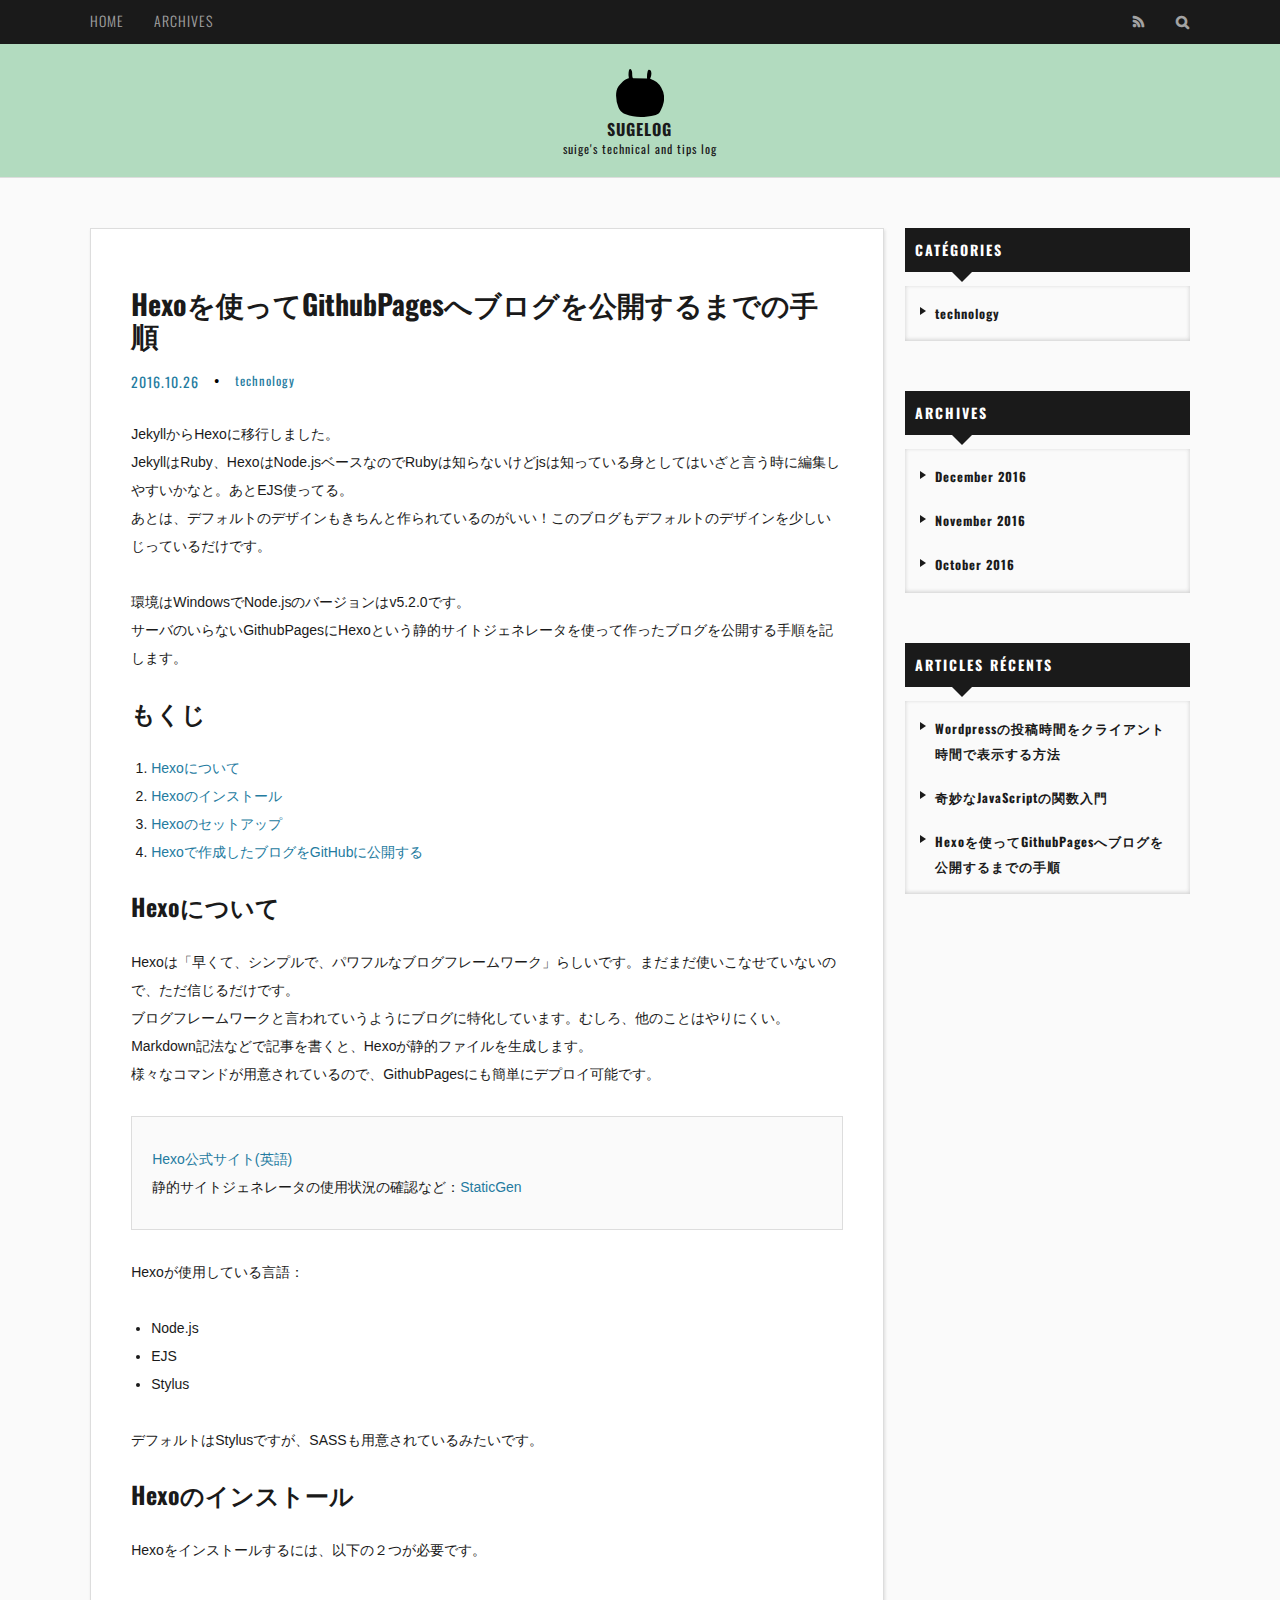
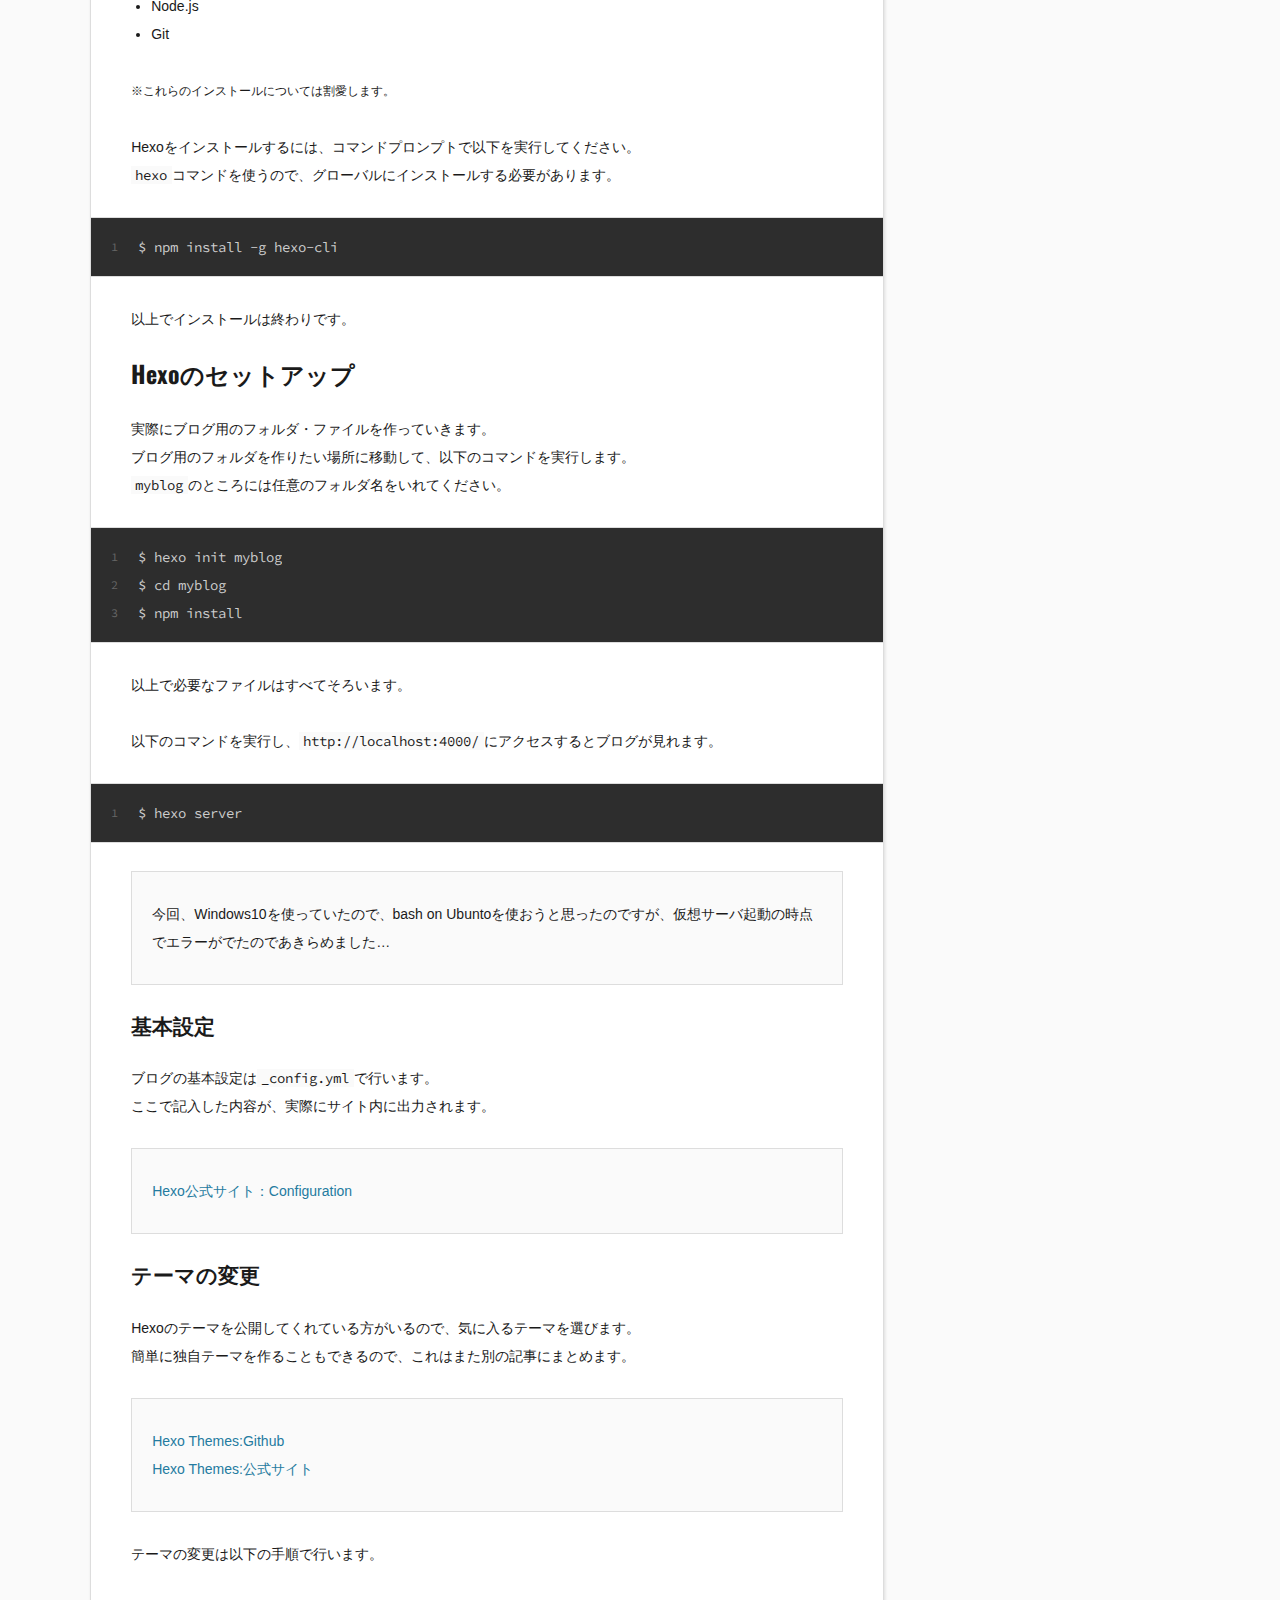
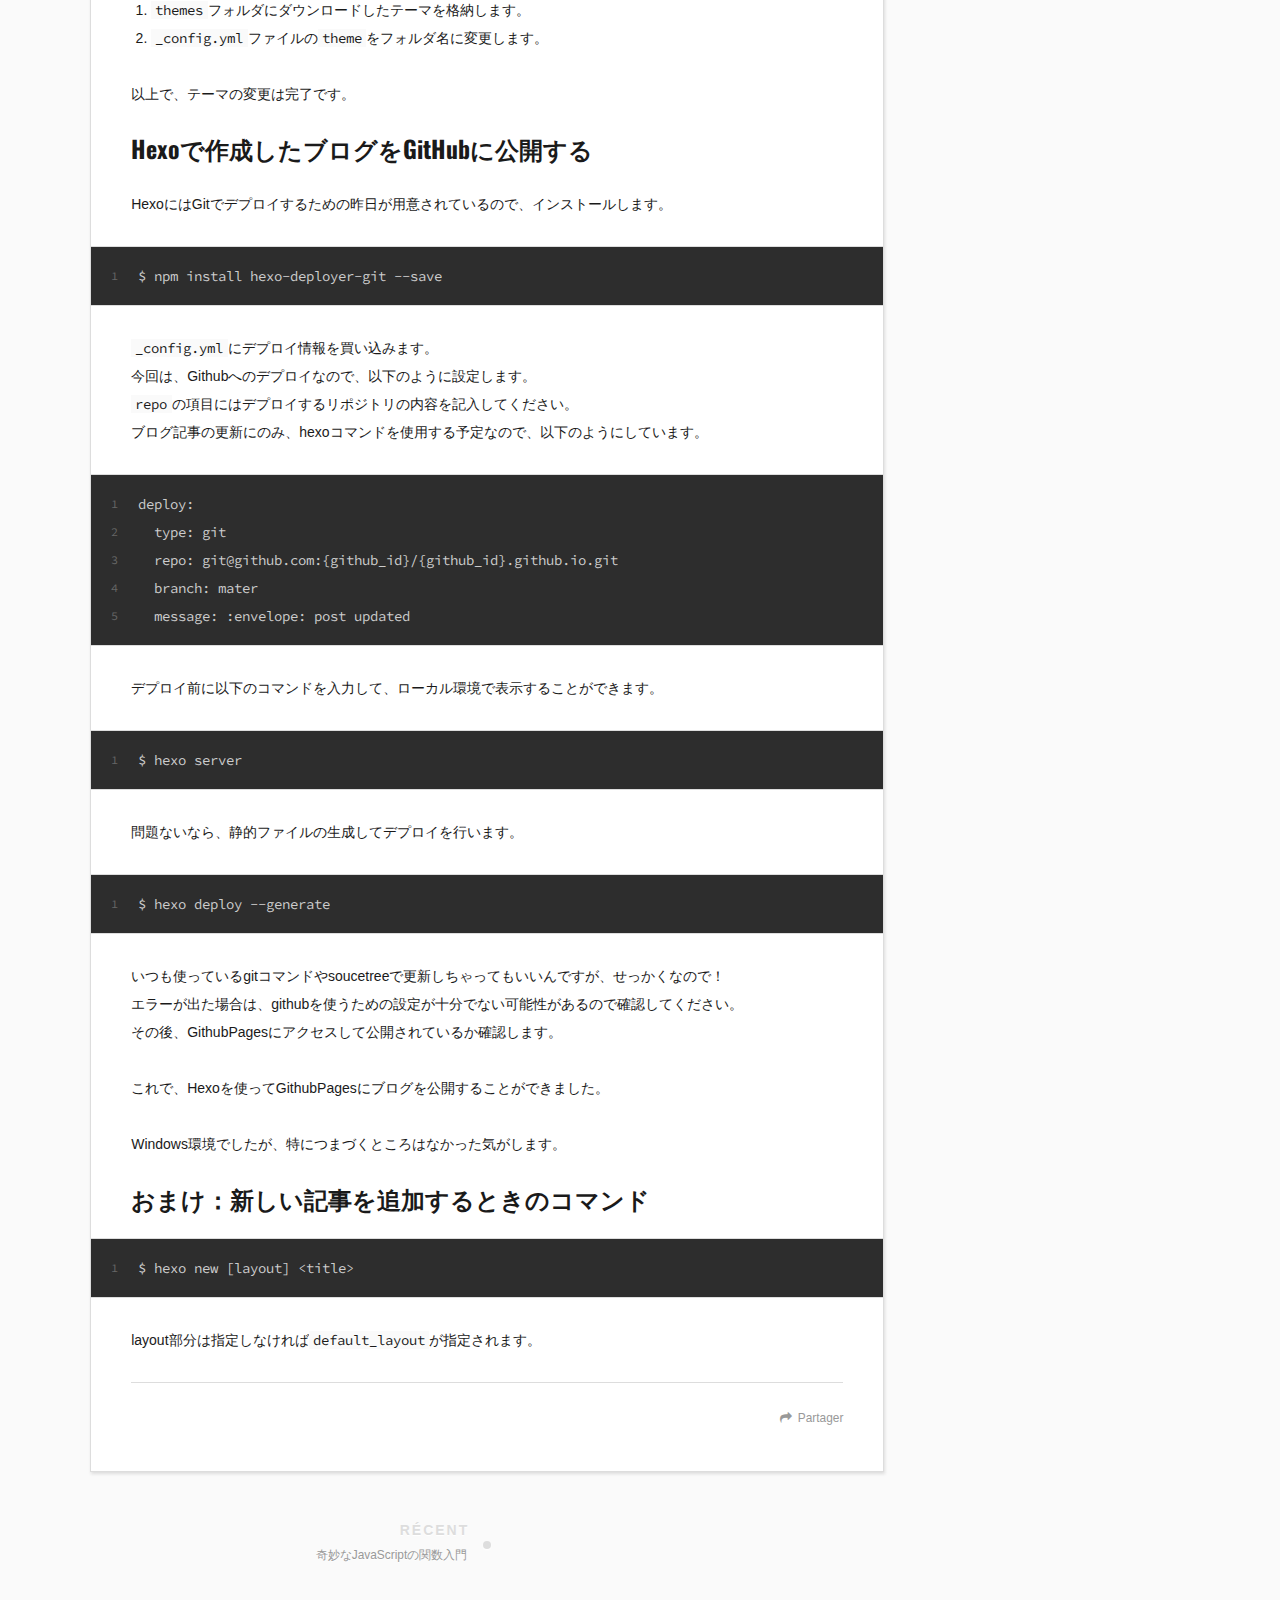
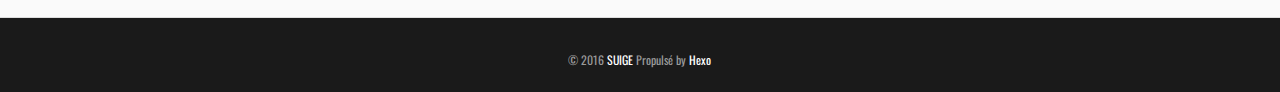
<file: 2016/10/first-hexo/index.html>
<!DOCTYPE html>
<html>
<head>
  <meta charset="utf-8">
  
  <title>Hexoを使ってGithubPagesへブログを公開するまでの手順 | SUGELOG</title>
  <meta name="viewport" content="width=device-width, initial-scale=1, maximum-scale=1">
  <meta name="description" content="JekyllからHexoに移行しました。JekyllはRuby、HexoはNode.jsベースなのでRubyは知らないけどjsは知っている身としてはいざと言う時に編集しやすいかなと。あとEJS使ってる。あとは、デフォルトのデザインもきちんと作られているのがいい！このブログもデフォルトのデザインを少しいじっているだけです。
環境はWindowsでNode.jsのバージョンはv5.2.0です。サーバの">
<meta property="og:type" content="article">
<meta property="og:title" content="Hexoを使ってGithubPagesへブログを公開するまでの手順">
<meta property="og:url" content="https://suige.github.io/2016/10/first-hexo/index.html">
<meta property="og:site_name" content="SUGELOG">
<meta property="og:description" content="JekyllからHexoに移行しました。JekyllはRuby、HexoはNode.jsベースなのでRubyは知らないけどjsは知っている身としてはいざと言う時に編集しやすいかなと。あとEJS使ってる。あとは、デフォルトのデザインもきちんと作られているのがいい！このブログもデフォルトのデザインを少しいじっているだけです。
環境はWindowsでNode.jsのバージョンはv5.2.0です。サーバの">
<meta property="og:updated_time" content="2016-12-22T19:10:14.940Z">
<meta name="twitter:card" content="summary">
<meta name="twitter:title" content="Hexoを使ってGithubPagesへブログを公開するまでの手順">
<meta name="twitter:description" content="JekyllからHexoに移行しました。JekyllはRuby、HexoはNode.jsベースなのでRubyは知らないけどjsは知っている身としてはいざと言う時に編集しやすいかなと。あとEJS使ってる。あとは、デフォルトのデザインもきちんと作られているのがいい！このブログもデフォルトのデザインを少しいじっているだけです。
環境はWindowsでNode.jsのバージョンはv5.2.0です。サーバの">
  
    <link rel="alternate" href="/atom.xml" title="SUGELOG" type="application/atom+xml">
  
  
    <link rel="shortcut icon" href="/favicon.ico">
  
  
  <link rel="apple-touch-icon" href="/apple-touch-icon.png">
  
  
  
    <link href="//fonts.googleapis.com/css?family=Source+Code+Pro" rel="stylesheet" type="text/css">
  
  <link href="https://fonts.googleapis.com/css?family=Oswald" rel="stylesheet">
  <link rel="stylesheet" href="/css/style.css">
  
<!-- Google Analytics -->
<script type="text/javascript">
(function(i,s,o,g,r,a,m){i['GoogleAnalyticsObject']=r;i[r]=i[r]||function(){
(i[r].q=i[r].q||[]).push(arguments)},i[r].l=1*new Date();a=s.createElement(o),
m=s.getElementsByTagName(o)[0];a.async=1;a.src=g;m.parentNode.insertBefore(a,m)
})(window,document,'script','//www.google-analytics.com/analytics.js','ga');

ga('create', 'UA-86394515-1', 'auto');
ga('send', 'pageview');

</script>
<!-- End Google Analytics -->


</head>

<body>
  <div id="container">
    <div id="wrap">
      <header id="header">
  <div id="nav-outer">
    <div class="outer">
      <div id="nav-inner" class="inner">
        <nav id="main-nav">
          <a id="main-nav-toggle" class="nav-icon"></a>
          
            <a class="main-nav-link" href="/">Home</a>
          
            <a class="main-nav-link" href="/archives">Archives</a>
          
        </nav>
        <nav id="sub-nav">
          
            <a id="nav-rss-link" class="nav-icon" href="/atom.xml" title="Flux RSS"></a>
          
          <a id="nav-search-btn" class="nav-icon" title="Rechercher"></a>
        </nav>
        <div id="search-form-wrap">
          <form action="//google.com/search" method="get" accept-charset="UTF-8" class="search-form"><input type="search" name="q" results="0" class="search-form-input" placeholder="Search"><button type="submit" class="search-form-submit">&#xF002;</button><input type="hidden" name="sitesearch" value="https://suige.github.io"></form>
        </div>
      </div>
    </div>
  </div>


  <div id="header-outer" class="outer">
    <div id="header-inner" class="inner">
      <div id="header-title">
        <h1 id="logo-wrap">
          <a href="/" id="logo">
          <svg id="mark" data-name="hero-svg" xmlns="http://www.w3.org/2000/svg" viewBox="0 0 150 150">
          <path d="M40.41,5C40.94,2.64,42.28-.22,44.6,0a4.14,4.14,0,0,1,2.63,1.62c5.22,6,2.32,15.68,4.13,23.61a4.92,4.92,0,0,0,1.49,2.88,5.09,5.09,0,0,0,3.14.74L97.18,29.4A63.15,63.15,0,0,1,99,7a7.8,7.8,0,0,1,1.51-3.32c1.79-2,5.11-1.48,7,.4s2.57,4.7,2.86,7.4a33.55,33.55,0,0,1-3.74,19.24,60.54,60.54,0,0,1,35,27.71,65.78,65.78,0,0,1,7.4,45.36c-1.66,8.28-4.91,16.11-8.36,23.76-1.92,4.25-4,8.62-7.5,11.57s-7.79,4.11-12,5.14c-29.9,7.29-62,8.79-90.69-2.68-5.9-2.36-11.77-5.36-16.06-10.23a41.87,41.87,0,0,1-6.93-12A97.73,97.73,0,0,1,.24,83.76c-0.13-10.3,1.53-21,7.15-29.45A66.38,66.38,0,0,1,17,43.61C22.83,38,29.07,32.12,36.9,29.93c2.49-.7,2.85-0.07,3.13-2.55,0.24-2.14-.73-5-0.85-7.24A56.89,56.89,0,0,1,40.41,5Z"></path>
          </svg>
          <span>SUGELOG</span>
          </a>
        </h1>
        
          <h2 id="subtitle-wrap">
            <a href="/" id="subtitle">suige&#39;s technical and tips log</a>
          </h2>
        
      </div>


    </div>
  </div>
</header>
      <div class="outer">
        <section id="main"><article id="post-first-hexo" class="article article-type-post" itemscope itemprop="blogPost">
  <div class="article-inner">
    
    
      <header class="article-header">
        
  
    <h1 class="article-title" itemprop="name">
      Hexoを使ってGithubPagesへブログを公開するまでの手順
    </h1>
  

      </header>
    
    <div class="article-meta">
      <a href="/2016/10/first-hexo/" class="article-date">
  <time datetime="2016-10-26T18:18:09.000Z" itemprop="datePublished">2016.10.26</time>
</a>
      
  <div class="article-category">
    <a class="article-category-link" href="/categories/technology/">technology</a>
  </div>

    </div>
    <div class="article-entry" itemprop="articleBody">
      
        <p>JekyllからHexoに移行しました。<br>JekyllはRuby、HexoはNode.jsベースなのでRubyは知らないけどjsは知っている身としてはいざと言う時に編集しやすいかなと。あとEJS使ってる。<br>あとは、デフォルトのデザインもきちんと作られているのがいい！このブログもデフォルトのデザインを少しいじっているだけです。</p>
<p>環境はWindowsでNode.jsのバージョンはv5.2.0です。<br>サーバのいらないGithubPagesにHexoという静的サイトジェネレータを使って作ったブログを公開する手順を記します。<br><a id="more"></a> </p>
<h2 id="もくじ"><a href="#もくじ" class="headerlink" title="もくじ"></a>もくじ</h2><ol>
<li><a href="#Hexoについて">Hexoについて</a></li>
<li><a href="#Hexoのインストール">Hexoのインストール</a></li>
<li><a href="#Hexoのセットアップ">Hexoのセットアップ</a></li>
<li><a href="#Hexoで作成したブログをGitHubに公開する">Hexoで作成したブログをGitHubに公開する</a></li>
</ol>
<h2 id="Hexoについて"><a href="#Hexoについて" class="headerlink" title="Hexoについて"></a>Hexoについて</h2><p>Hexoは「早くて、シンプルで、パワフルなブログフレームワーク」らしいです。まだまだ使いこなせていないので、ただ信じるだけです。<br>ブログフレームワークと言われていうようにブログに特化しています。むしろ、他のことはやりにくい。<br>Markdown記法などで記事を書くと、Hexoが静的ファイルを生成します。<br>様々なコマンドが用意されているので、GithubPagesにも簡単にデプロイ可能です。</p>
<blockquote>
<p><a href="https://hexo.io/" target="_blank" rel="external">Hexo公式サイト(英語)</a><br>静的サイトジェネレータの使用状況の確認など：<a href="https://www.staticgen.com/" target="_blank" rel="external">StaticGen</a></p>
</blockquote>
<p>Hexoが使用している言語：</p>
<ul>
<li>Node.js</li>
<li>EJS</li>
<li>Stylus</li>
</ul>
<p>デフォルトはStylusですが、SASSも用意されているみたいです。</p>
<h2 id="Hexoのインストール"><a href="#Hexoのインストール" class="headerlink" title="Hexoのインストール"></a>Hexoのインストール</h2><p>Hexoをインストールするには、以下の２つが必要です。</p>
<ul>
<li>Node.js</li>
<li>Git</li>
</ul>
<p><small>※これらのインストールについては割愛します。</small></p>
<p>Hexoをインストールするには、コマンドプロンプトで以下を実行してください。<br><code>hexo</code>コマンドを使うので、グローバルにインストールする必要があります。</p>
<figure class="highlight plain"><table><tr><td class="gutter"><pre><div class="line">1</div></pre></td><td class="code"><pre><div class="line">$ npm install -g hexo-cli</div></pre></td></tr></table></figure>
<p>以上でインストールは終わりです。</p>
<h2 id="Hexoのセットアップ"><a href="#Hexoのセットアップ" class="headerlink" title="Hexoのセットアップ"></a>Hexoのセットアップ</h2><p>実際にブログ用のフォルダ・ファイルを作っていきます。<br>ブログ用のフォルダを作りたい場所に移動して、以下のコマンドを実行します。<br><code>myblog</code>のところには任意のフォルダ名をいれてください。</p>
<figure class="highlight plain"><table><tr><td class="gutter"><pre><div class="line">1</div><div class="line">2</div><div class="line">3</div></pre></td><td class="code"><pre><div class="line">$ hexo init myblog</div><div class="line">$ cd myblog</div><div class="line">$ npm install</div></pre></td></tr></table></figure>
<p>以上で必要なファイルはすべてそろいます。</p>
<p>以下のコマンドを実行し、<code>http://localhost:4000/</code>にアクセスするとブログが見れます。</p>
<figure class="highlight plain"><table><tr><td class="gutter"><pre><div class="line">1</div></pre></td><td class="code"><pre><div class="line">$ hexo server</div></pre></td></tr></table></figure>
<blockquote>
<p>今回、Windows10を使っていたので、bash on Ubuntoを使おうと思ったのですが、仮想サーバ起動の時点でエラーがでたのであきらめました…</p>
</blockquote>
<h3 id="基本設定"><a href="#基本設定" class="headerlink" title="基本設定"></a>基本設定</h3><p>ブログの基本設定は<code>_config.yml</code>で行います。<br>ここで記入した内容が、実際にサイト内に出力されます。</p>
<blockquote>
<p><a href="https://hexo.io/docs/configuration.html" target="_blank" rel="external">Hexo公式サイト：Configuration</a></p>
</blockquote>
<h3 id="テーマの変更"><a href="#テーマの変更" class="headerlink" title="テーマの変更"></a>テーマの変更</h3><p>Hexoのテーマを公開してくれている方がいるので、気に入るテーマを選びます。<br>簡単に独自テーマを作ることもできるので、これはまた別の記事にまとめます。</p>
<blockquote>
<p><a href="https://github.com/hexojs/hexo/wiki/Themes" target="_blank" rel="external">Hexo Themes:Github</a><br><a href="https://hexo.io/themes/" target="_blank" rel="external">Hexo Themes:公式サイト</a></p>
</blockquote>
<p>テーマの変更は以下の手順で行います。</p>
<ol>
<li><code>themes</code>フォルダにダウンロードしたテーマを格納します。</li>
<li><code>_config.yml</code>ファイルの<code>theme</code>をフォルダ名に変更します。</li>
</ol>
<p>以上で、テーマの変更は完了です。</p>
<h2 id="Hexoで作成したブログをGitHubに公開する"><a href="#Hexoで作成したブログをGitHubに公開する" class="headerlink" title="Hexoで作成したブログをGitHubに公開する"></a>Hexoで作成したブログをGitHubに公開する</h2><p>HexoにはGitでデプロイするための昨日が用意されているので、インストールします。</p>
<figure class="highlight plain"><table><tr><td class="gutter"><pre><div class="line">1</div></pre></td><td class="code"><pre><div class="line">$ npm install hexo-deployer-git --save</div></pre></td></tr></table></figure>
<p><code>_config.yml</code>にデプロイ情報を買い込みます。<br>今回は、Githubへのデプロイなので、以下のように設定します。<br><code>repo</code>の項目にはデプロイするリポジトリの内容を記入してください。<br>ブログ記事の更新にのみ、hexoコマンドを使用する予定なので、以下のようにしています。</p>
<figure class="highlight plain"><table><tr><td class="gutter"><pre><div class="line">1</div><div class="line">2</div><div class="line">3</div><div class="line">4</div><div class="line">5</div></pre></td><td class="code"><pre><div class="line">deploy:</div><div class="line">  type: git</div><div class="line">  repo: git@github.com:&#123;github_id&#125;/&#123;github_id&#125;.github.io.git</div><div class="line">  branch: mater</div><div class="line">  message: :envelope: post updated</div></pre></td></tr></table></figure>
<p>デプロイ前に以下のコマンドを入力して、ローカル環境で表示することができます。</p>
<figure class="highlight plain"><table><tr><td class="gutter"><pre><div class="line">1</div></pre></td><td class="code"><pre><div class="line">$ hexo server</div></pre></td></tr></table></figure>
<p>問題ないなら、静的ファイルの生成してデプロイを行います。</p>
<figure class="highlight plain"><table><tr><td class="gutter"><pre><div class="line">1</div></pre></td><td class="code"><pre><div class="line">$ hexo deploy --generate</div></pre></td></tr></table></figure>
<p>いつも使っているgitコマンドやsoucetreeで更新しちゃってもいいんですが、せっかくなので！<br>エラーが出た場合は、githubを使うための設定が十分でない可能性があるので確認してください。<br>その後、GithubPagesにアクセスして公開されているか確認します。</p>
<p>これで、Hexoを使ってGithubPagesにブログを公開することができました。</p>
<p>Windows環境でしたが、特につまづくところはなかった気がします。</p>
<h2 id="おまけ：新しい記事を追加するときのコマンド"><a href="#おまけ：新しい記事を追加するときのコマンド" class="headerlink" title="おまけ：新しい記事を追加するときのコマンド"></a>おまけ：新しい記事を追加するときのコマンド</h2><figure class="highlight plain"><table><tr><td class="gutter"><pre><div class="line">1</div></pre></td><td class="code"><pre><div class="line">$ hexo new [layout] &lt;title&gt;</div></pre></td></tr></table></figure>
<p>layout部分は指定しなければ<code>default_layout</code>が指定されます。</p>

      
    </div>
    <footer class="article-footer">
      <a data-url="https://suige.github.io/2016/10/first-hexo/" data-id="cix06qr6o0001z4ndp10x0lzb" class="article-share-link">Partager</a>
      
      
    </footer>
  </div>
  
    
<nav id="article-nav">
  
    <a href="/2016/11/js-function/" id="article-nav-newer" class="article-nav-link-wrap">
      <strong class="article-nav-caption">Récent</strong>
      <div class="article-nav-title">
        
          奇妙なJavaScriptの関数入門
        
      </div>
    </a>
  
  
</nav>

  
</article>

</section>
        
          <aside id="sidebar">
  
    
  <div class="widget-wrap">
    <h3 class="widget-title">Catégories</h3>
    <div class="widget">
      <ul class="category-list"><li class="category-list-item"><a class="category-list-link" href="/categories/technology/">technology</a></li></ul>
    </div>
  </div>


  
    

  
    
  
    
  <div class="widget-wrap">
    <h3 class="widget-title">Archives</h3>
    <div class="widget">
      <ul class="archive-list"><li class="archive-list-item"><a class="archive-list-link" href="/archives/2016/12/">December 2016</a></li><li class="archive-list-item"><a class="archive-list-link" href="/archives/2016/11/">November 2016</a></li><li class="archive-list-item"><a class="archive-list-link" href="/archives/2016/10/">October 2016</a></li></ul>
    </div>
  </div>


  
    
  <div class="widget-wrap">
    <h3 class="widget-title">Articles récents</h3>
    <div class="widget">
      <ul>
        
          <li>
            <a href="/2016/12/wordpress-timezone/">Wordpressの投稿時間をクライアント時間で表示する方法</a>
          </li>
        
          <li>
            <a href="/2016/11/js-function/">奇妙なJavaScriptの関数入門</a>
          </li>
        
          <li>
            <a href="/2016/10/first-hexo/">Hexoを使ってGithubPagesへブログを公開するまでの手順</a>
          </li>
        
      </ul>
    </div>
  </div>

  
</aside>
        
      </div>
      <footer id="footer">
  
  <div class="outer">
    <div id="footer-info" class="inner">
      &copy; 2016 <a href="http://suige.plthh-project.com/" target="_blank">SUIGE</a> Propulsé by <a href="http://hexo.io/" target="_blank">Hexo</a>
    </div>
  </div>
</footer>

    </div>
    <nav id="mobile-nav">
  
    <a href="/" class="mobile-nav-link">Home</a>
  
    <a href="/archives" class="mobile-nav-link">Archives</a>
  
</nav>
    

<script src="//ajax.googleapis.com/ajax/libs/jquery/2.0.3/jquery.min.js"></script>


  <link rel="stylesheet" href="/fancybox/jquery.fancybox.css">
  <script src="/fancybox/jquery.fancybox.pack.js"></script>


<script src="/js/script.js"></script>

  </div>
</body>
</html>
</file>
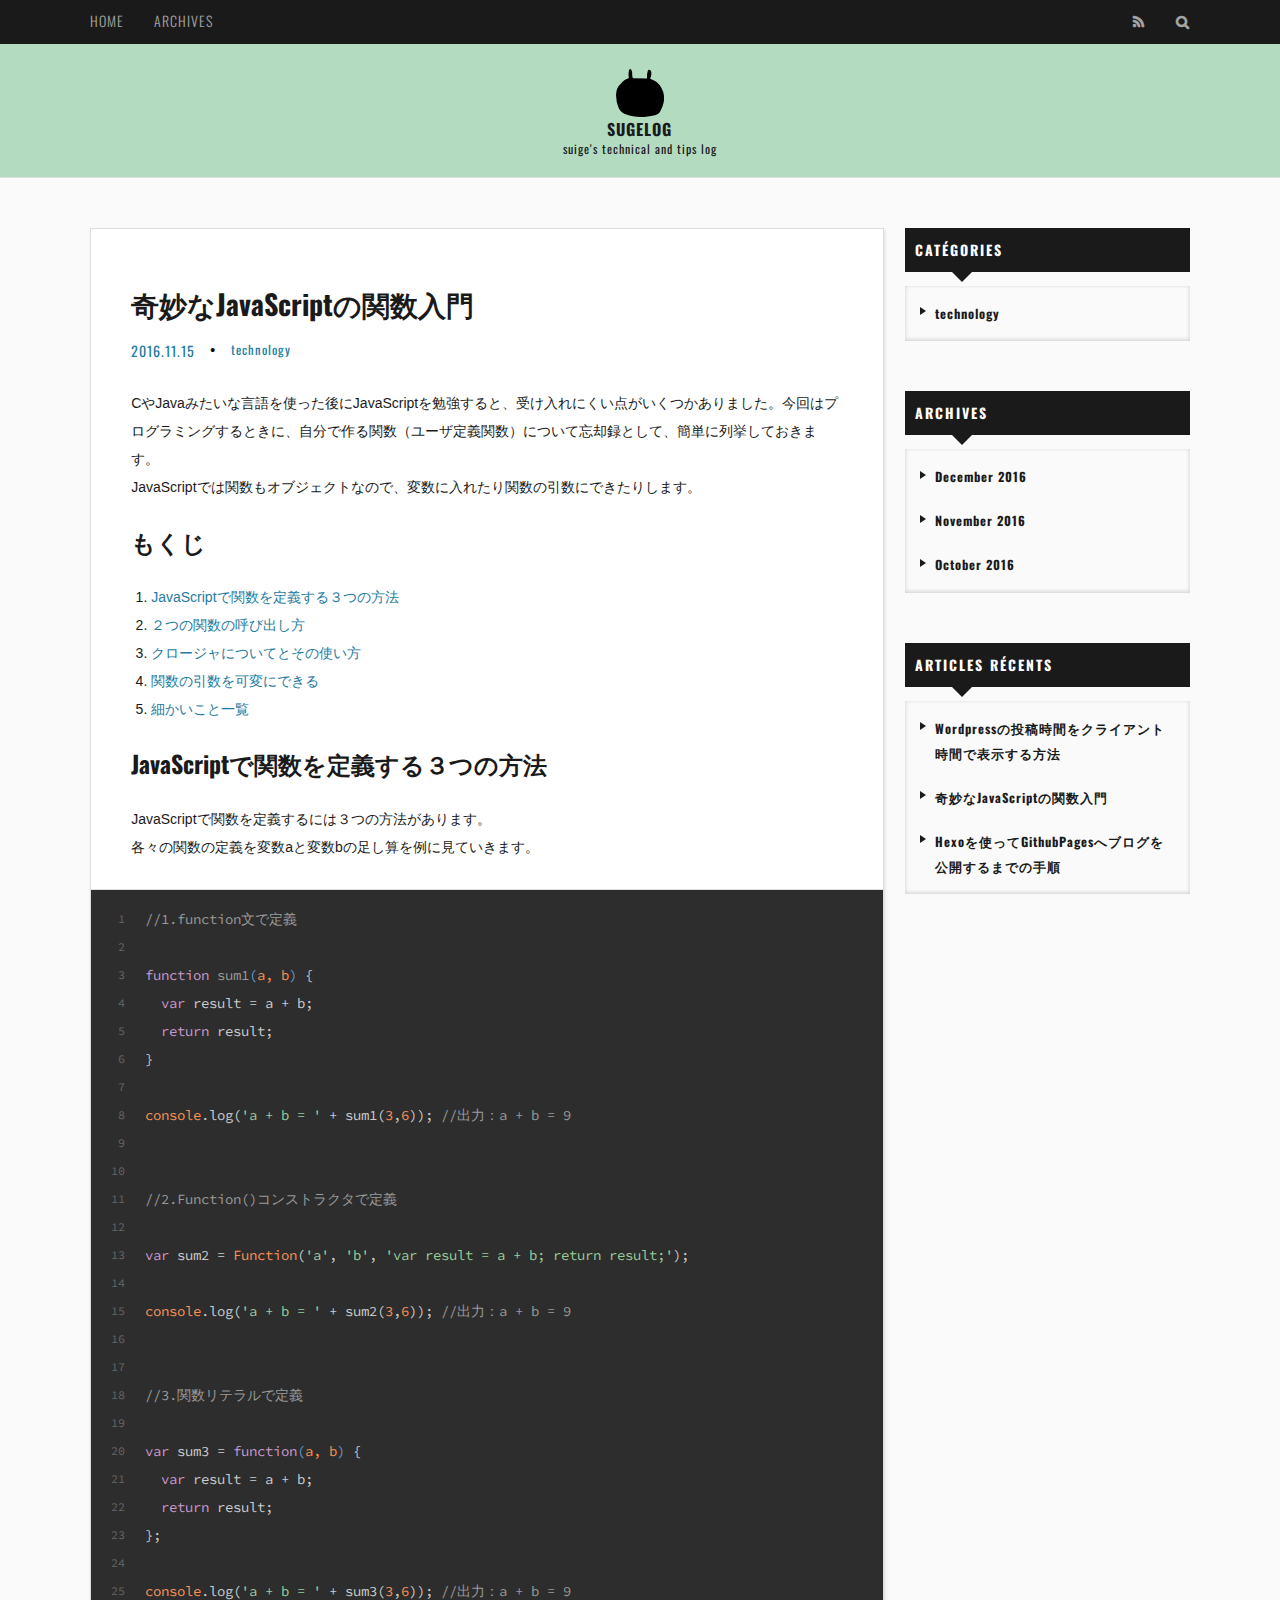
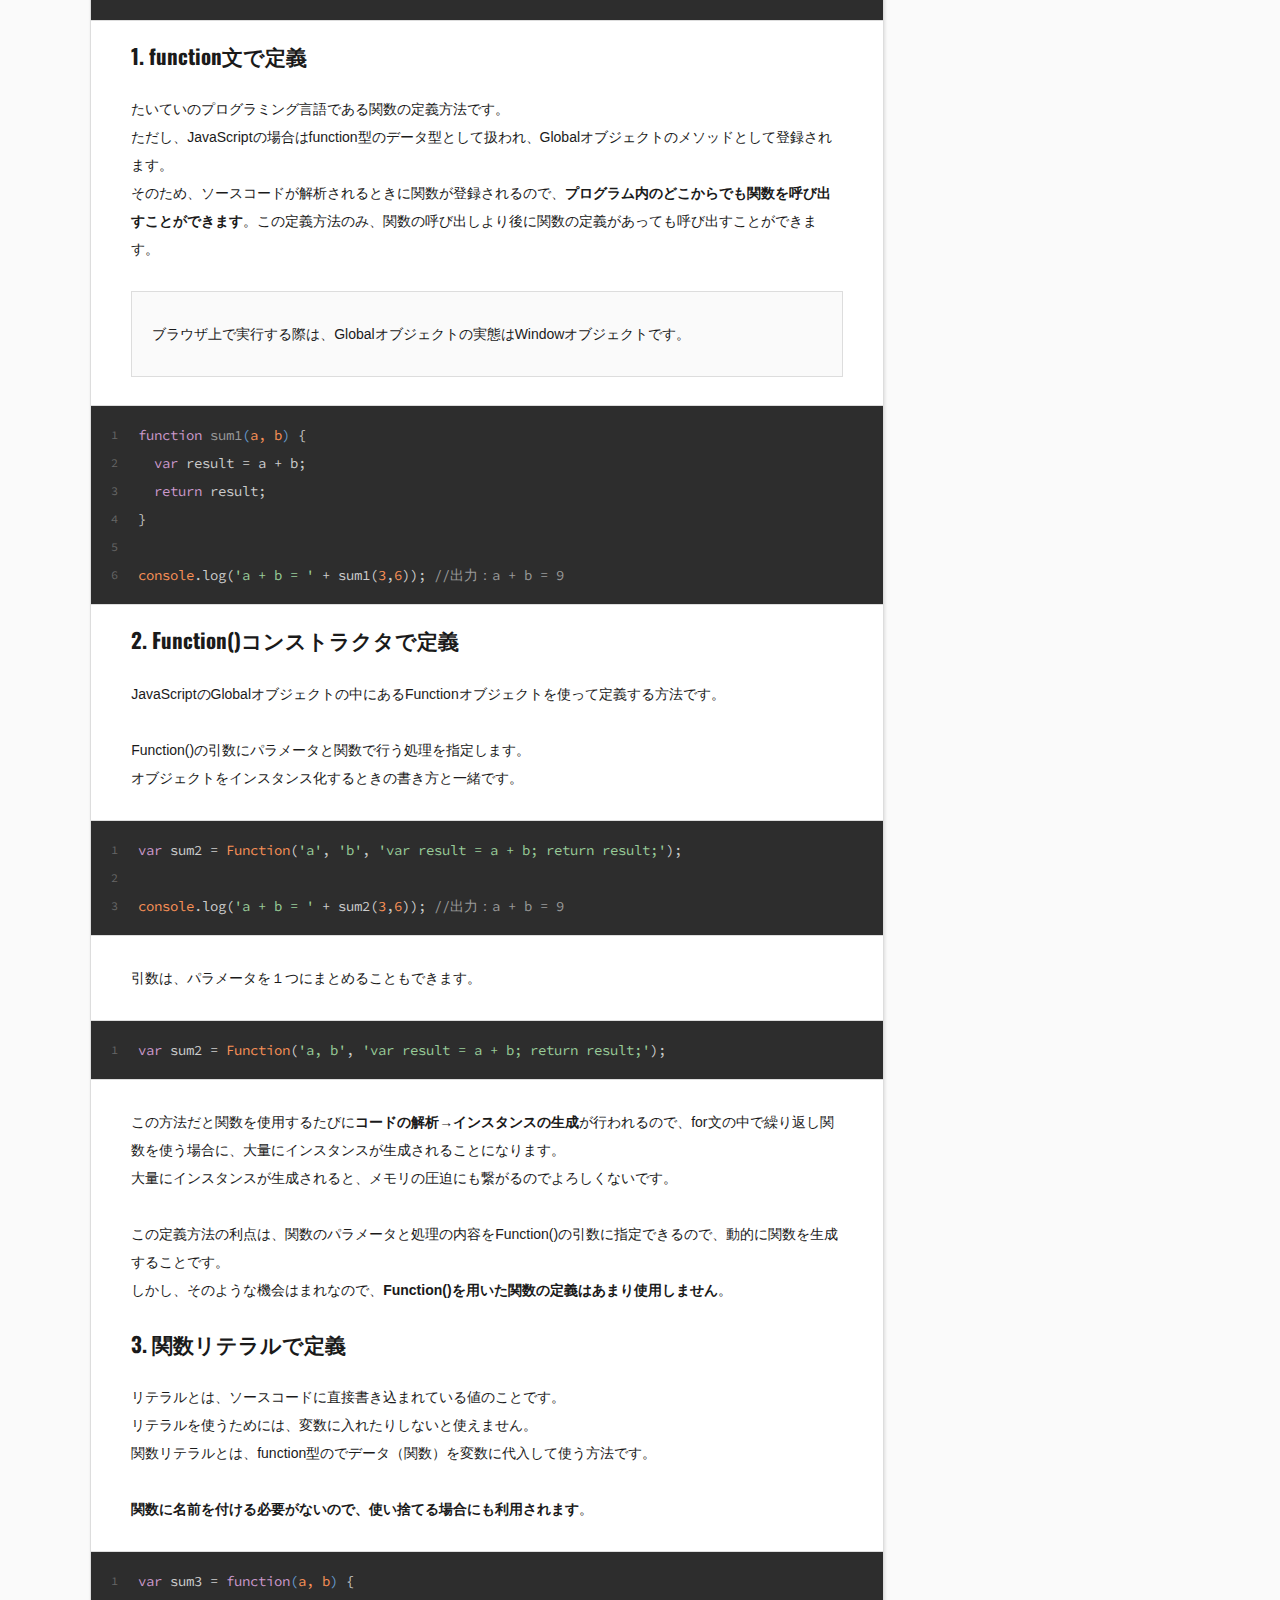
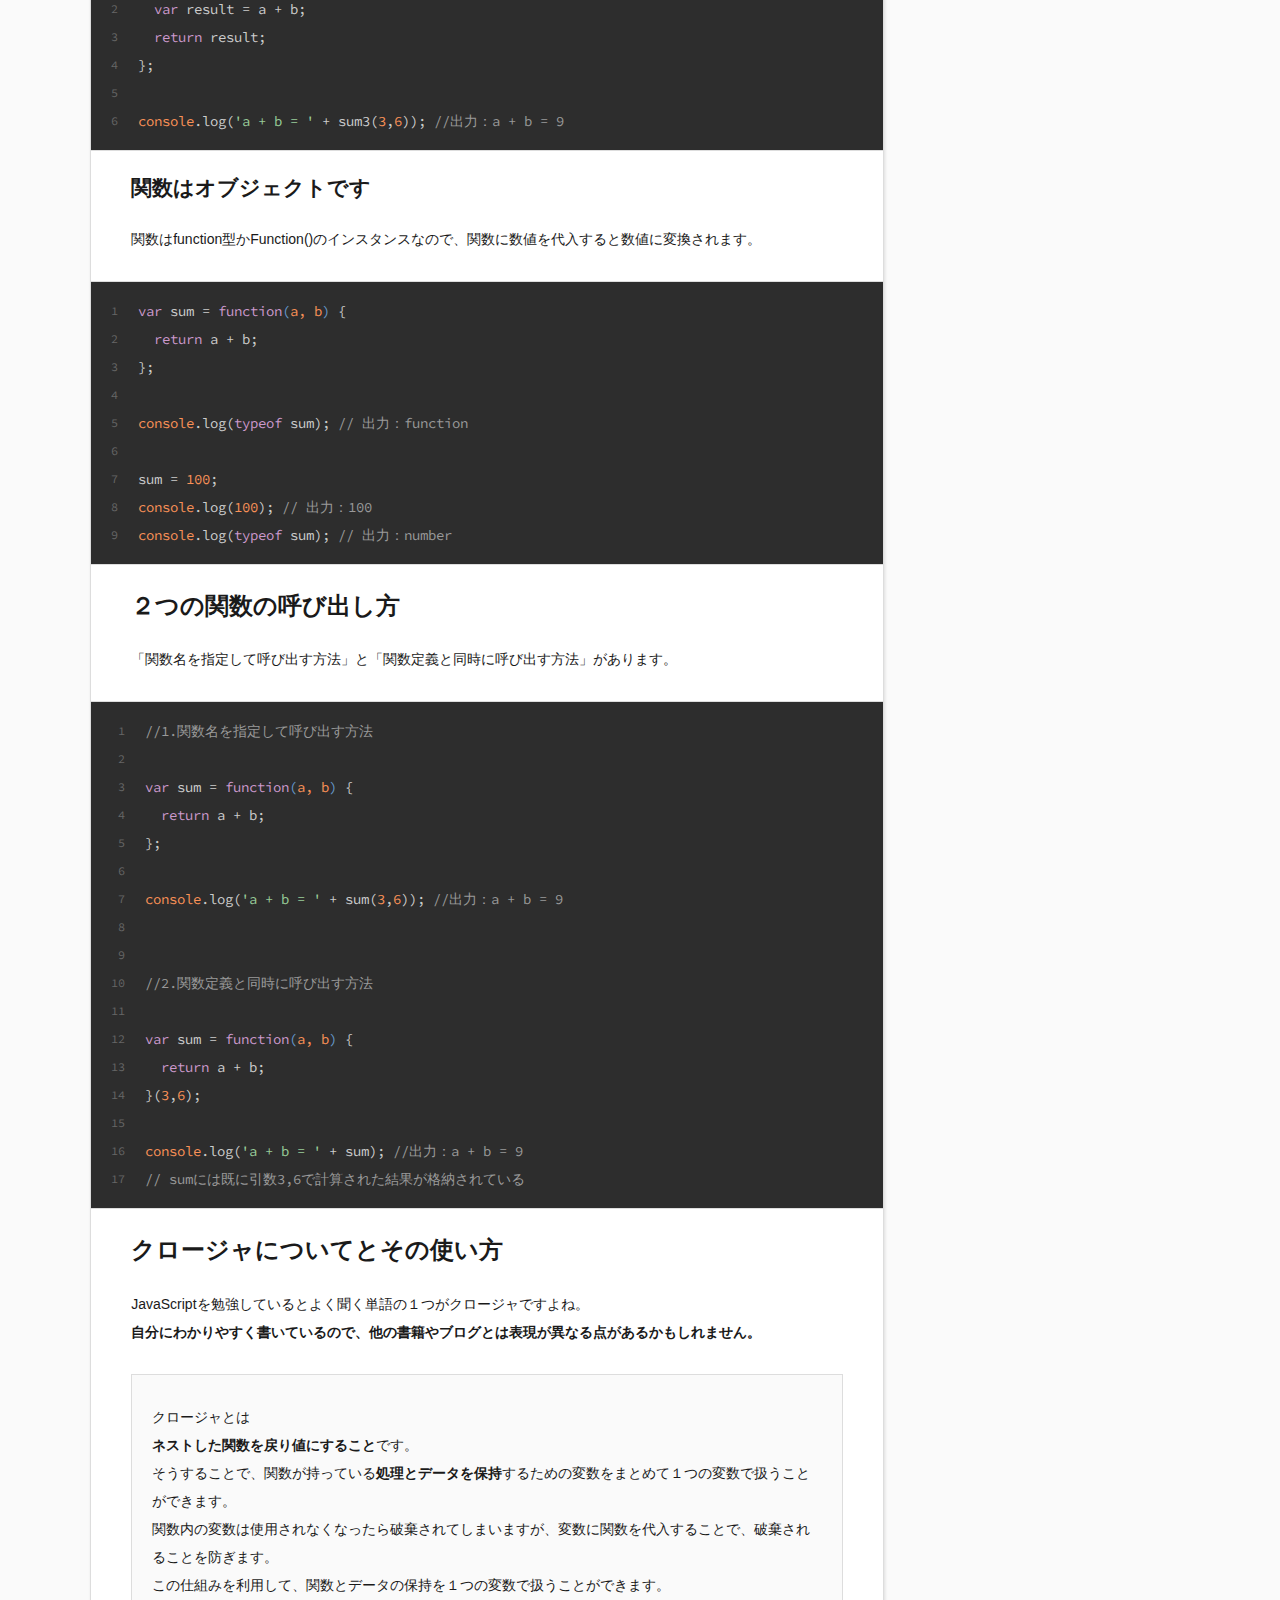
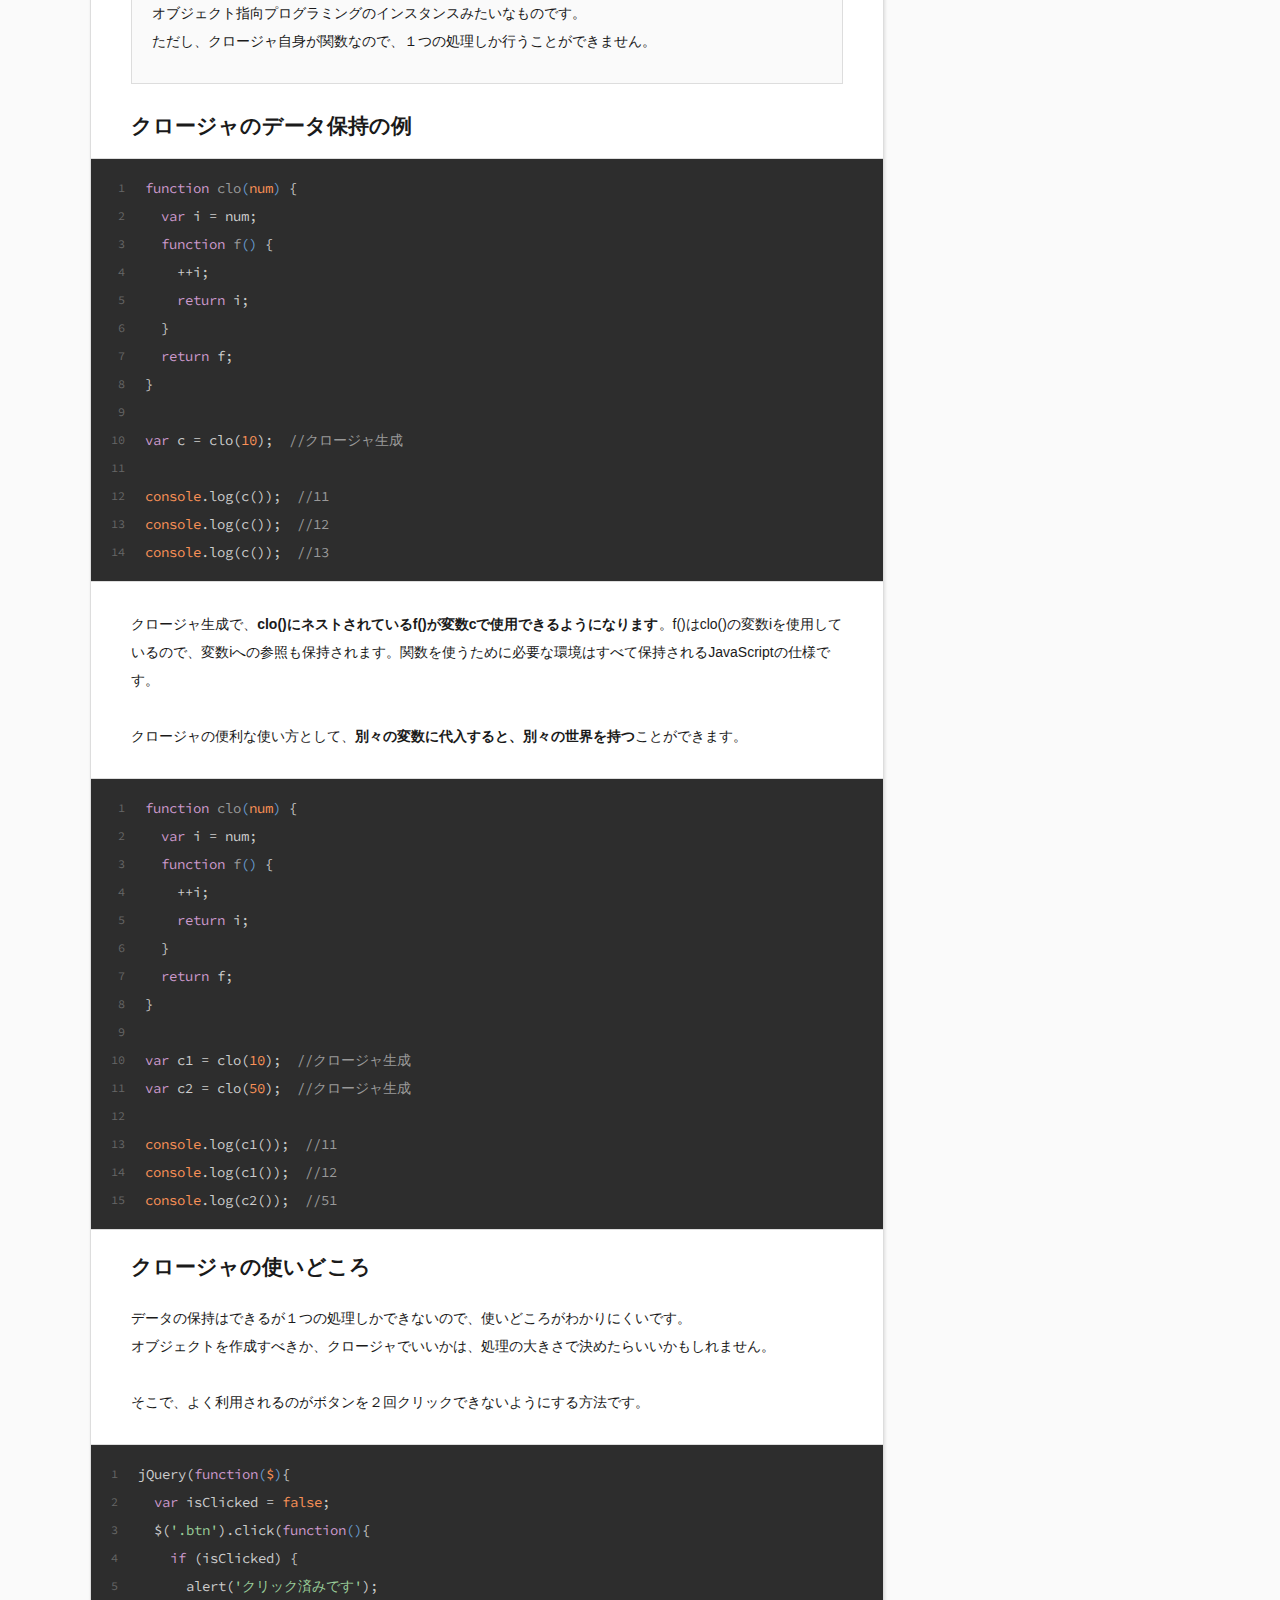
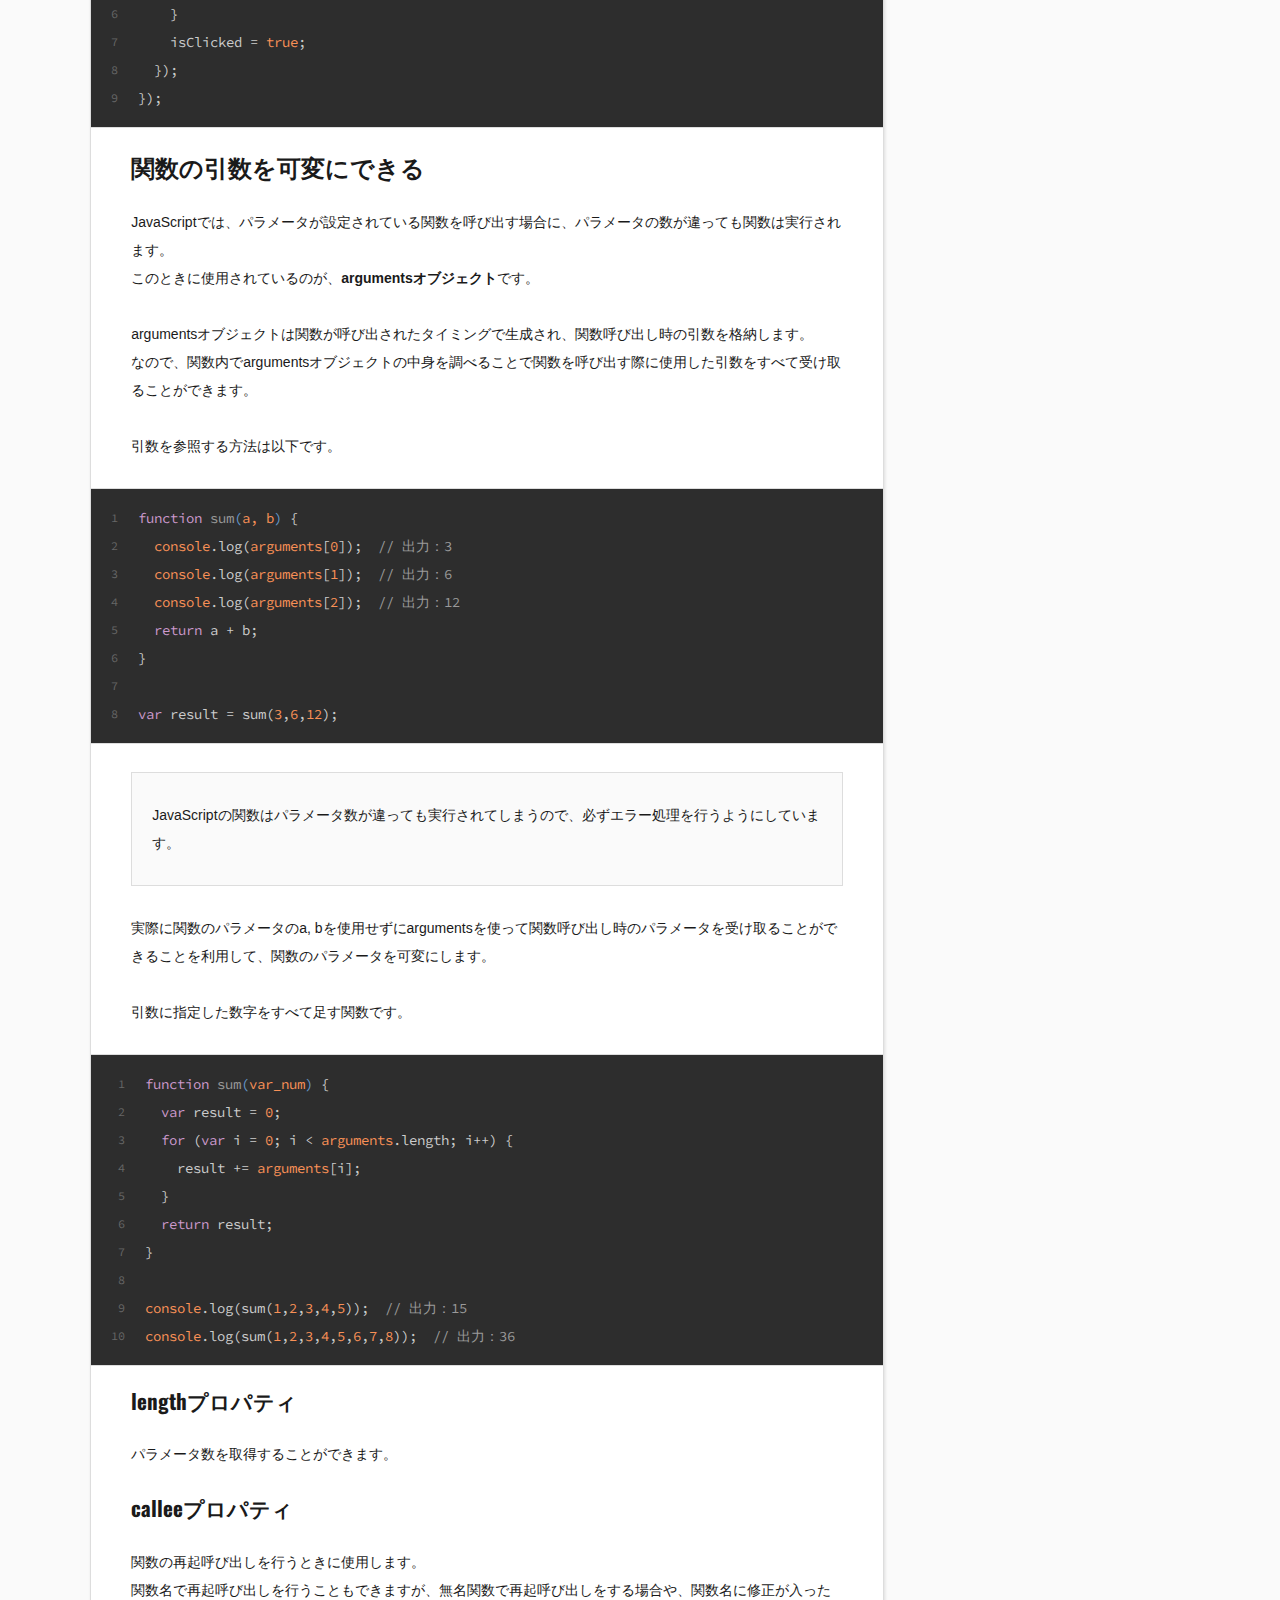
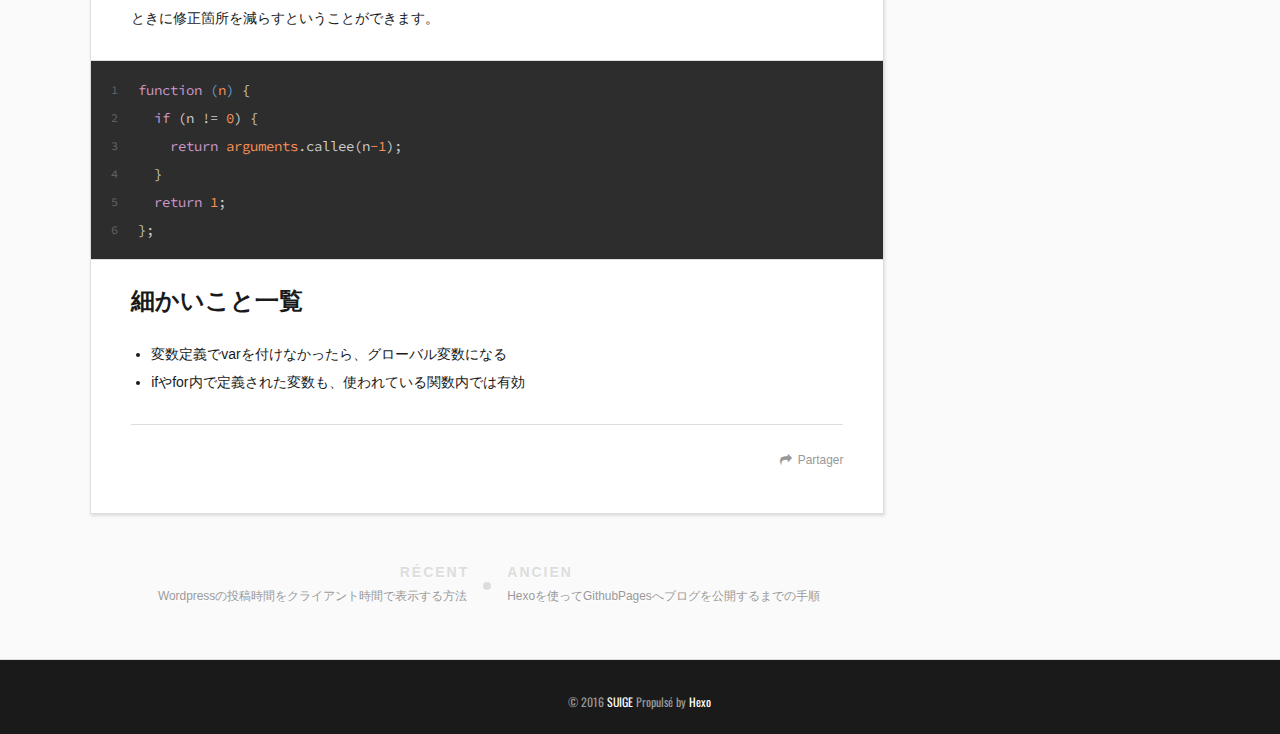
<file: 2016/11/js-function/index.html>
<!DOCTYPE html>
<html>
<head>
  <meta charset="utf-8">
  
  <title>奇妙なJavaScriptの関数入門 | SUGELOG</title>
  <meta name="viewport" content="width=device-width, initial-scale=1, maximum-scale=1">
  <meta name="description" content="CやJavaみたいな言語を使った後にJavaScriptを勉強すると、受け入れにくい点がいくつかありました。今回はプログラミングするときに、自分で作る関数（ユーザ定義関数）について忘却録として、簡単に列挙しておきます。JavaScriptでは関数もオブジェクトなので、変数に入れたり関数の引数にできたりします。">
<meta property="og:type" content="article">
<meta property="og:title" content="奇妙なJavaScriptの関数入門">
<meta property="og:url" content="https://suige.github.io/2016/11/js-function/index.html">
<meta property="og:site_name" content="SUGELOG">
<meta property="og:description" content="CやJavaみたいな言語を使った後にJavaScriptを勉強すると、受け入れにくい点がいくつかありました。今回はプログラミングするときに、自分で作る関数（ユーザ定義関数）について忘却録として、簡単に列挙しておきます。JavaScriptでは関数もオブジェクトなので、変数に入れたり関数の引数にできたりします。">
<meta property="og:updated_time" content="2016-12-22T19:09:11.394Z">
<meta name="twitter:card" content="summary">
<meta name="twitter:title" content="奇妙なJavaScriptの関数入門">
<meta name="twitter:description" content="CやJavaみたいな言語を使った後にJavaScriptを勉強すると、受け入れにくい点がいくつかありました。今回はプログラミングするときに、自分で作る関数（ユーザ定義関数）について忘却録として、簡単に列挙しておきます。JavaScriptでは関数もオブジェクトなので、変数に入れたり関数の引数にできたりします。">
  
    <link rel="alternate" href="/atom.xml" title="SUGELOG" type="application/atom+xml">
  
  
    <link rel="shortcut icon" href="/favicon.ico">
  
  
  <link rel="apple-touch-icon" href="/apple-touch-icon.png">
  
  
  
    <link href="//fonts.googleapis.com/css?family=Source+Code+Pro" rel="stylesheet" type="text/css">
  
  <link href="https://fonts.googleapis.com/css?family=Oswald" rel="stylesheet">
  <link rel="stylesheet" href="/css/style.css">
  
<!-- Google Analytics -->
<script type="text/javascript">
(function(i,s,o,g,r,a,m){i['GoogleAnalyticsObject']=r;i[r]=i[r]||function(){
(i[r].q=i[r].q||[]).push(arguments)},i[r].l=1*new Date();a=s.createElement(o),
m=s.getElementsByTagName(o)[0];a.async=1;a.src=g;m.parentNode.insertBefore(a,m)
})(window,document,'script','//www.google-analytics.com/analytics.js','ga');

ga('create', 'UA-86394515-1', 'auto');
ga('send', 'pageview');

</script>
<!-- End Google Analytics -->


</head>

<body>
  <div id="container">
    <div id="wrap">
      <header id="header">
  <div id="nav-outer">
    <div class="outer">
      <div id="nav-inner" class="inner">
        <nav id="main-nav">
          <a id="main-nav-toggle" class="nav-icon"></a>
          
            <a class="main-nav-link" href="/">Home</a>
          
            <a class="main-nav-link" href="/archives">Archives</a>
          
        </nav>
        <nav id="sub-nav">
          
            <a id="nav-rss-link" class="nav-icon" href="/atom.xml" title="Flux RSS"></a>
          
          <a id="nav-search-btn" class="nav-icon" title="Rechercher"></a>
        </nav>
        <div id="search-form-wrap">
          <form action="//google.com/search" method="get" accept-charset="UTF-8" class="search-form"><input type="search" name="q" results="0" class="search-form-input" placeholder="Search"><button type="submit" class="search-form-submit">&#xF002;</button><input type="hidden" name="sitesearch" value="https://suige.github.io"></form>
        </div>
      </div>
    </div>
  </div>


  <div id="header-outer" class="outer">
    <div id="header-inner" class="inner">
      <div id="header-title">
        <h1 id="logo-wrap">
          <a href="/" id="logo">
          <svg id="mark" data-name="hero-svg" xmlns="http://www.w3.org/2000/svg" viewBox="0 0 150 150">
          <path d="M40.41,5C40.94,2.64,42.28-.22,44.6,0a4.14,4.14,0,0,1,2.63,1.62c5.22,6,2.32,15.68,4.13,23.61a4.92,4.92,0,0,0,1.49,2.88,5.09,5.09,0,0,0,3.14.74L97.18,29.4A63.15,63.15,0,0,1,99,7a7.8,7.8,0,0,1,1.51-3.32c1.79-2,5.11-1.48,7,.4s2.57,4.7,2.86,7.4a33.55,33.55,0,0,1-3.74,19.24,60.54,60.54,0,0,1,35,27.71,65.78,65.78,0,0,1,7.4,45.36c-1.66,8.28-4.91,16.11-8.36,23.76-1.92,4.25-4,8.62-7.5,11.57s-7.79,4.11-12,5.14c-29.9,7.29-62,8.79-90.69-2.68-5.9-2.36-11.77-5.36-16.06-10.23a41.87,41.87,0,0,1-6.93-12A97.73,97.73,0,0,1,.24,83.76c-0.13-10.3,1.53-21,7.15-29.45A66.38,66.38,0,0,1,17,43.61C22.83,38,29.07,32.12,36.9,29.93c2.49-.7,2.85-0.07,3.13-2.55,0.24-2.14-.73-5-0.85-7.24A56.89,56.89,0,0,1,40.41,5Z"></path>
          </svg>
          <span>SUGELOG</span>
          </a>
        </h1>
        
          <h2 id="subtitle-wrap">
            <a href="/" id="subtitle">suige&#39;s technical and tips log</a>
          </h2>
        
      </div>


    </div>
  </div>
</header>
      <div class="outer">
        <section id="main"><article id="post-js-function" class="article article-type-post" itemscope itemprop="blogPost">
  <div class="article-inner">
    
    
      <header class="article-header">
        
  
    <h1 class="article-title" itemprop="name">
      奇妙なJavaScriptの関数入門
    </h1>
  

      </header>
    
    <div class="article-meta">
      <a href="/2016/11/js-function/" class="article-date">
  <time datetime="2016-11-15T16:24:31.000Z" itemprop="datePublished">2016.11.15</time>
</a>
      
  <div class="article-category">
    <a class="article-category-link" href="/categories/technology/">technology</a>
  </div>

    </div>
    <div class="article-entry" itemprop="articleBody">
      
        <p>CやJavaみたいな言語を使った後にJavaScriptを勉強すると、受け入れにくい点がいくつかありました。今回はプログラミングするときに、自分で作る関数（ユーザ定義関数）について忘却録として、簡単に列挙しておきます。<br>JavaScriptでは関数もオブジェクトなので、変数に入れたり関数の引数にできたりします。</p>
<a id="more"></a> 
<h2 id="もくじ"><a href="#もくじ" class="headerlink" title="もくじ"></a>もくじ</h2><ol>
<li><a href="#JavaScriptで関数を定義する３つの方法">JavaScriptで関数を定義する３つの方法</a></li>
<li><a href="#２つの関数の呼び出し方">２つの関数の呼び出し方</a></li>
<li><a href="#クロージャについてとその使い方">クロージャについてとその使い方</a></li>
<li><a href="#関数の引数を可変にできる">関数の引数を可変にできる</a></li>
<li><a href="#細かいこと一覧">細かいこと一覧</a></li>
</ol>
<h2 id="JavaScriptで関数を定義する３つの方法"><a href="#JavaScriptで関数を定義する３つの方法" class="headerlink" title="JavaScriptで関数を定義する３つの方法"></a>JavaScriptで関数を定義する３つの方法</h2><p>JavaScriptで関数を定義するには３つの方法があります。<br>各々の関数の定義を変数aと変数bの足し算を例に見ていきます。</p>
<figure class="highlight javascript"><table><tr><td class="gutter"><pre><div class="line">1</div><div class="line">2</div><div class="line">3</div><div class="line">4</div><div class="line">5</div><div class="line">6</div><div class="line">7</div><div class="line">8</div><div class="line">9</div><div class="line">10</div><div class="line">11</div><div class="line">12</div><div class="line">13</div><div class="line">14</div><div class="line">15</div><div class="line">16</div><div class="line">17</div><div class="line">18</div><div class="line">19</div><div class="line">20</div><div class="line">21</div><div class="line">22</div><div class="line">23</div><div class="line">24</div><div class="line">25</div></pre></td><td class="code"><pre><div class="line"><span class="comment">//1.function文で定義</span></div><div class="line"></div><div class="line"><span class="function"><span class="keyword">function</span> <span class="title">sum1</span>(<span class="params">a, b</span>) </span>&#123;</div><div class="line">  <span class="keyword">var</span> result = a + b;</div><div class="line">  <span class="keyword">return</span> result;</div><div class="line">&#125;</div><div class="line"></div><div class="line"><span class="built_in">console</span>.log(<span class="string">'a + b = '</span> + sum1(<span class="number">3</span>,<span class="number">6</span>)); <span class="comment">//出力：a + b = 9</span></div><div class="line"></div><div class="line"></div><div class="line"><span class="comment">//2.Function()コンストラクタで定義</span></div><div class="line"></div><div class="line"><span class="keyword">var</span> sum2 = <span class="built_in">Function</span>(<span class="string">'a'</span>, <span class="string">'b'</span>, <span class="string">'var result = a + b; return result;'</span>);</div><div class="line"></div><div class="line"><span class="built_in">console</span>.log(<span class="string">'a + b = '</span> + sum2(<span class="number">3</span>,<span class="number">6</span>)); <span class="comment">//出力：a + b = 9</span></div><div class="line"></div><div class="line"></div><div class="line"><span class="comment">//3.関数リテラルで定義</span></div><div class="line"></div><div class="line"><span class="keyword">var</span> sum3 = <span class="function"><span class="keyword">function</span>(<span class="params">a, b</span>) </span>&#123;</div><div class="line">  <span class="keyword">var</span> result = a + b;</div><div class="line">  <span class="keyword">return</span> result;</div><div class="line">&#125;;</div><div class="line"></div><div class="line"><span class="built_in">console</span>.log(<span class="string">'a + b = '</span> + sum3(<span class="number">3</span>,<span class="number">6</span>)); <span class="comment">//出力：a + b = 9</span></div></pre></td></tr></table></figure>
<h3 id="1-function文で定義"><a href="#1-function文で定義" class="headerlink" title="1. function文で定義"></a>1. function文で定義</h3><p>たいていのプログラミング言語である関数の定義方法です。<br>ただし、JavaScriptの場合はfunction型のデータ型として扱われ、Globalオブジェクトのメソッドとして登録されます。<br>そのため、ソースコードが解析されるときに関数が登録されるので、<strong>プログラム内のどこからでも関数を呼び出すことができます</strong>。この定義方法のみ、関数の呼び出しより後に関数の定義があっても呼び出すことができます。</p>
<blockquote>
<p>ブラウザ上で実行する際は、Globalオブジェクトの実態はWindowオブジェクトです。</p>
</blockquote>
<figure class="highlight javascript"><table><tr><td class="gutter"><pre><div class="line">1</div><div class="line">2</div><div class="line">3</div><div class="line">4</div><div class="line">5</div><div class="line">6</div></pre></td><td class="code"><pre><div class="line"><span class="function"><span class="keyword">function</span> <span class="title">sum1</span>(<span class="params">a, b</span>) </span>&#123;</div><div class="line">  <span class="keyword">var</span> result = a + b;</div><div class="line">  <span class="keyword">return</span> result;</div><div class="line">&#125;</div><div class="line"></div><div class="line"><span class="built_in">console</span>.log(<span class="string">'a + b = '</span> + sum1(<span class="number">3</span>,<span class="number">6</span>)); <span class="comment">//出力：a + b = 9</span></div></pre></td></tr></table></figure>
<h3 id="2-Function-コンストラクタで定義"><a href="#2-Function-コンストラクタで定義" class="headerlink" title="2. Function()コンストラクタで定義"></a>2. Function()コンストラクタで定義</h3><p>JavaScriptのGlobalオブジェクトの中にあるFunctionオブジェクトを使って定義する方法です。</p>
<p>Function()の引数にパラメータと関数で行う処理を指定します。<br>オブジェクトをインスタンス化するときの書き方と一緒です。</p>
<figure class="highlight javascript"><table><tr><td class="gutter"><pre><div class="line">1</div><div class="line">2</div><div class="line">3</div></pre></td><td class="code"><pre><div class="line"><span class="keyword">var</span> sum2 = <span class="built_in">Function</span>(<span class="string">'a'</span>, <span class="string">'b'</span>, <span class="string">'var result = a + b; return result;'</span>);</div><div class="line"></div><div class="line"><span class="built_in">console</span>.log(<span class="string">'a + b = '</span> + sum2(<span class="number">3</span>,<span class="number">6</span>)); <span class="comment">//出力：a + b = 9</span></div></pre></td></tr></table></figure>
<p>引数は、パラメータを１つにまとめることもできます。</p>
<figure class="highlight javascript"><table><tr><td class="gutter"><pre><div class="line">1</div></pre></td><td class="code"><pre><div class="line"><span class="keyword">var</span> sum2 = <span class="built_in">Function</span>(<span class="string">'a, b'</span>, <span class="string">'var result = a + b; return result;'</span>);</div></pre></td></tr></table></figure>
<p>この方法だと関数を使用するたびに<strong>コードの解析→インスタンスの生成</strong>が行われるので、for文の中で繰り返し関数を使う場合に、大量にインスタンスが生成されることになります。<br>大量にインスタンスが生成されると、メモリの圧迫にも繋がるのでよろしくないです。</p>
<p>この定義方法の利点は、関数のパラメータと処理の内容をFunction()の引数に指定できるので、動的に関数を生成することです。<br>しかし、そのような機会はまれなので、<strong>Function()を用いた関数の定義はあまり使用しません</strong>。</p>
<h3 id="3-関数リテラルで定義"><a href="#3-関数リテラルで定義" class="headerlink" title="3. 関数リテラルで定義"></a>3. 関数リテラルで定義</h3><p>リテラルとは、ソースコードに直接書き込まれている値のことです。<br>リテラルを使うためには、変数に入れたりしないと使えません。<br>関数リテラルとは、function型のでデータ（関数）を変数に代入して使う方法です。</p>
<p><strong>関数に名前を付ける必要がないので、使い捨てる場合にも利用されます</strong>。</p>
<figure class="highlight javascript"><table><tr><td class="gutter"><pre><div class="line">1</div><div class="line">2</div><div class="line">3</div><div class="line">4</div><div class="line">5</div><div class="line">6</div></pre></td><td class="code"><pre><div class="line"><span class="keyword">var</span> sum3 = <span class="function"><span class="keyword">function</span>(<span class="params">a, b</span>) </span>&#123;</div><div class="line">  <span class="keyword">var</span> result = a + b;</div><div class="line">  <span class="keyword">return</span> result;</div><div class="line">&#125;;</div><div class="line"></div><div class="line"><span class="built_in">console</span>.log(<span class="string">'a + b = '</span> + sum3(<span class="number">3</span>,<span class="number">6</span>)); <span class="comment">//出力：a + b = 9</span></div></pre></td></tr></table></figure>
<h3 id="関数はオブジェクトです"><a href="#関数はオブジェクトです" class="headerlink" title="関数はオブジェクトです"></a>関数はオブジェクトです</h3><p>関数はfunction型かFunction()のインスタンスなので、関数に数値を代入すると数値に変換されます。</p>
<figure class="highlight javascript"><table><tr><td class="gutter"><pre><div class="line">1</div><div class="line">2</div><div class="line">3</div><div class="line">4</div><div class="line">5</div><div class="line">6</div><div class="line">7</div><div class="line">8</div><div class="line">9</div></pre></td><td class="code"><pre><div class="line"><span class="keyword">var</span> sum = <span class="function"><span class="keyword">function</span>(<span class="params">a, b</span>) </span>&#123;</div><div class="line">  <span class="keyword">return</span> a + b;</div><div class="line">&#125;;</div><div class="line"></div><div class="line"><span class="built_in">console</span>.log(<span class="keyword">typeof</span> sum); <span class="comment">// 出力：function</span></div><div class="line"></div><div class="line">sum = <span class="number">100</span>;</div><div class="line"><span class="built_in">console</span>.log(<span class="number">100</span>); <span class="comment">// 出力：100</span></div><div class="line"><span class="built_in">console</span>.log(<span class="keyword">typeof</span> sum); <span class="comment">// 出力：number</span></div></pre></td></tr></table></figure>
<h2 id="２つの関数の呼び出し方"><a href="#２つの関数の呼び出し方" class="headerlink" title="２つの関数の呼び出し方"></a>２つの関数の呼び出し方</h2><p>「関数名を指定して呼び出す方法」と「関数定義と同時に呼び出す方法」があります。</p>
<figure class="highlight javascript"><table><tr><td class="gutter"><pre><div class="line">1</div><div class="line">2</div><div class="line">3</div><div class="line">4</div><div class="line">5</div><div class="line">6</div><div class="line">7</div><div class="line">8</div><div class="line">9</div><div class="line">10</div><div class="line">11</div><div class="line">12</div><div class="line">13</div><div class="line">14</div><div class="line">15</div><div class="line">16</div><div class="line">17</div></pre></td><td class="code"><pre><div class="line"><span class="comment">//1.関数名を指定して呼び出す方法</span></div><div class="line"></div><div class="line"><span class="keyword">var</span> sum = <span class="function"><span class="keyword">function</span>(<span class="params">a, b</span>) </span>&#123;</div><div class="line">  <span class="keyword">return</span> a + b;</div><div class="line">&#125;;</div><div class="line"></div><div class="line"><span class="built_in">console</span>.log(<span class="string">'a + b = '</span> + sum(<span class="number">3</span>,<span class="number">6</span>)); <span class="comment">//出力：a + b = 9</span></div><div class="line"></div><div class="line"></div><div class="line"><span class="comment">//2.関数定義と同時に呼び出す方法</span></div><div class="line"></div><div class="line"><span class="keyword">var</span> sum = <span class="function"><span class="keyword">function</span>(<span class="params">a, b</span>) </span>&#123;</div><div class="line">  <span class="keyword">return</span> a + b;</div><div class="line">&#125;(<span class="number">3</span>,<span class="number">6</span>);</div><div class="line"></div><div class="line"><span class="built_in">console</span>.log(<span class="string">'a + b = '</span> + sum); <span class="comment">//出力：a + b = 9</span></div><div class="line"><span class="comment">// sumには既に引数3,6で計算された結果が格納されている</span></div></pre></td></tr></table></figure>
<h2 id="クロージャについてとその使い方"><a href="#クロージャについてとその使い方" class="headerlink" title="クロージャについてとその使い方"></a>クロージャについてとその使い方</h2><p>JavaScriptを勉強しているとよく聞く単語の１つがクロージャですよね。<br><strong>自分にわかりやすく書いているので、他の書籍やブログとは表現が異なる点があるかもしれません。</strong></p>
<blockquote>
<p>クロージャとは<br><strong>ネストした関数を戻り値にすること</strong>です。<br>そうすることで、関数が持っている<strong>処理とデータを保持</strong>するための変数をまとめて１つの変数で扱うことができます。<br>関数内の変数は使用されなくなったら破棄されてしまいますが、変数に関数を代入することで、破棄されることを防ぎます。<br>この仕組みを利用して、関数とデータの保持を１つの変数で扱うことができます。<br>オブジェクト指向プログラミングのインスタンスみたいなものです。<br>ただし、クロージャ自身が関数なので、１つの処理しか行うことができません。</p>
</blockquote>
<h3 id="クロージャのデータ保持の例"><a href="#クロージャのデータ保持の例" class="headerlink" title="クロージャのデータ保持の例"></a>クロージャのデータ保持の例</h3><figure class="highlight javascript"><table><tr><td class="gutter"><pre><div class="line">1</div><div class="line">2</div><div class="line">3</div><div class="line">4</div><div class="line">5</div><div class="line">6</div><div class="line">7</div><div class="line">8</div><div class="line">9</div><div class="line">10</div><div class="line">11</div><div class="line">12</div><div class="line">13</div><div class="line">14</div></pre></td><td class="code"><pre><div class="line"><span class="function"><span class="keyword">function</span> <span class="title">clo</span>(<span class="params">num</span>) </span>&#123;</div><div class="line">  <span class="keyword">var</span> i = num;</div><div class="line">  <span class="function"><span class="keyword">function</span> <span class="title">f</span>(<span class="params"></span>) </span>&#123;</div><div class="line">    ++i;</div><div class="line">    <span class="keyword">return</span> i;</div><div class="line">  &#125;</div><div class="line">  <span class="keyword">return</span> f;</div><div class="line">&#125;</div><div class="line"></div><div class="line"><span class="keyword">var</span> c = clo(<span class="number">10</span>);  <span class="comment">//クロージャ生成</span></div><div class="line"></div><div class="line"><span class="built_in">console</span>.log(c());  <span class="comment">//11</span></div><div class="line"><span class="built_in">console</span>.log(c());  <span class="comment">//12</span></div><div class="line"><span class="built_in">console</span>.log(c());  <span class="comment">//13</span></div></pre></td></tr></table></figure>
<p>クロージャ生成で、<strong>clo()にネストされているf()が変数cで使用できるようになります</strong>。f()はclo()の変数iを使用しているので、変数iへの参照も保持されます。関数を使うために必要な環境はすべて保持されるJavaScriptの仕様です。</p>
<p>クロージャの便利な使い方として、<strong>別々の変数に代入すると、別々の世界を持つ</strong>ことができます。</p>
<figure class="highlight javascript"><table><tr><td class="gutter"><pre><div class="line">1</div><div class="line">2</div><div class="line">3</div><div class="line">4</div><div class="line">5</div><div class="line">6</div><div class="line">7</div><div class="line">8</div><div class="line">9</div><div class="line">10</div><div class="line">11</div><div class="line">12</div><div class="line">13</div><div class="line">14</div><div class="line">15</div></pre></td><td class="code"><pre><div class="line"><span class="function"><span class="keyword">function</span> <span class="title">clo</span>(<span class="params">num</span>) </span>&#123;</div><div class="line">  <span class="keyword">var</span> i = num;</div><div class="line">  <span class="function"><span class="keyword">function</span> <span class="title">f</span>(<span class="params"></span>) </span>&#123;</div><div class="line">    ++i;</div><div class="line">    <span class="keyword">return</span> i;</div><div class="line">  &#125;</div><div class="line">  <span class="keyword">return</span> f;</div><div class="line">&#125;</div><div class="line"></div><div class="line"><span class="keyword">var</span> c1 = clo(<span class="number">10</span>);  <span class="comment">//クロージャ生成</span></div><div class="line"><span class="keyword">var</span> c2 = clo(<span class="number">50</span>);  <span class="comment">//クロージャ生成</span></div><div class="line"></div><div class="line"><span class="built_in">console</span>.log(c1());  <span class="comment">//11</span></div><div class="line"><span class="built_in">console</span>.log(c1());  <span class="comment">//12</span></div><div class="line"><span class="built_in">console</span>.log(c2());  <span class="comment">//51</span></div></pre></td></tr></table></figure>
<h3 id="クロージャの使いどころ"><a href="#クロージャの使いどころ" class="headerlink" title="クロージャの使いどころ"></a>クロージャの使いどころ</h3><p>データの保持はできるが１つの処理しかできないので、使いどころがわかりにくいです。<br>オブジェクトを作成すべきか、クロージャでいいかは、処理の大きさで決めたらいいかもしれません。</p>
<p>そこで、よく利用されるのがボタンを２回クリックできないようにする方法です。</p>
<figure class="highlight javascript"><table><tr><td class="gutter"><pre><div class="line">1</div><div class="line">2</div><div class="line">3</div><div class="line">4</div><div class="line">5</div><div class="line">6</div><div class="line">7</div><div class="line">8</div><div class="line">9</div></pre></td><td class="code"><pre><div class="line">jQuery(<span class="function"><span class="keyword">function</span>(<span class="params">$</span>)</span>&#123;</div><div class="line">  <span class="keyword">var</span> isClicked = <span class="literal">false</span>;</div><div class="line">  $(<span class="string">'.btn'</span>).click(<span class="function"><span class="keyword">function</span>(<span class="params"></span>)</span>&#123;</div><div class="line">    <span class="keyword">if</span> (isClicked) &#123;</div><div class="line">      alert(<span class="string">'クリック済みです'</span>);</div><div class="line">    &#125;</div><div class="line">    isClicked = <span class="literal">true</span>;</div><div class="line">  &#125;);</div><div class="line">&#125;);</div></pre></td></tr></table></figure>
<h2 id="関数の引数を可変にできる"><a href="#関数の引数を可変にできる" class="headerlink" title="関数の引数を可変にできる"></a>関数の引数を可変にできる</h2><p>JavaScriptでは、パラメータが設定されている関数を呼び出す場合に、パラメータの数が違っても関数は実行されます。<br>このときに使用されているのが、<strong>argumentsオブジェクト</strong>です。</p>
<p>argumentsオブジェクトは関数が呼び出されたタイミングで生成され、関数呼び出し時の引数を格納します。<br>なので、関数内でargumentsオブジェクトの中身を調べることで関数を呼び出す際に使用した引数をすべて受け取ることができます。</p>
<p>引数を参照する方法は以下です。</p>
<figure class="highlight javascript"><table><tr><td class="gutter"><pre><div class="line">1</div><div class="line">2</div><div class="line">3</div><div class="line">4</div><div class="line">5</div><div class="line">6</div><div class="line">7</div><div class="line">8</div></pre></td><td class="code"><pre><div class="line"><span class="function"><span class="keyword">function</span> <span class="title">sum</span>(<span class="params">a, b</span>) </span>&#123;</div><div class="line">  <span class="built_in">console</span>.log(<span class="built_in">arguments</span>[<span class="number">0</span>]);  <span class="comment">// 出力：3</span></div><div class="line">  <span class="built_in">console</span>.log(<span class="built_in">arguments</span>[<span class="number">1</span>]);  <span class="comment">// 出力：6</span></div><div class="line">  <span class="built_in">console</span>.log(<span class="built_in">arguments</span>[<span class="number">2</span>]);  <span class="comment">// 出力：12</span></div><div class="line">  <span class="keyword">return</span> a + b;</div><div class="line">&#125;</div><div class="line"></div><div class="line"><span class="keyword">var</span> result = sum(<span class="number">3</span>,<span class="number">6</span>,<span class="number">12</span>);</div></pre></td></tr></table></figure>
<blockquote>
<p>JavaScriptの関数はパラメータ数が違っても実行されてしまうので、必ずエラー処理を行うようにしています。</p>
</blockquote>
<p>実際に関数のパラメータのa, bを使用せずにargumentsを使って関数呼び出し時のパラメータを受け取ることができることを利用して、関数のパラメータを可変にします。</p>
<p>引数に指定した数字をすべて足す関数です。</p>
<figure class="highlight javascript"><table><tr><td class="gutter"><pre><div class="line">1</div><div class="line">2</div><div class="line">3</div><div class="line">4</div><div class="line">5</div><div class="line">6</div><div class="line">7</div><div class="line">8</div><div class="line">9</div><div class="line">10</div></pre></td><td class="code"><pre><div class="line"><span class="function"><span class="keyword">function</span> <span class="title">sum</span>(<span class="params">var_num</span>) </span>&#123;</div><div class="line">  <span class="keyword">var</span> result = <span class="number">0</span>;</div><div class="line">  <span class="keyword">for</span> (<span class="keyword">var</span> i = <span class="number">0</span>; i &lt; <span class="built_in">arguments</span>.length; i++) &#123;</div><div class="line">    result += <span class="built_in">arguments</span>[i];</div><div class="line">  &#125;</div><div class="line">  <span class="keyword">return</span> result;</div><div class="line">&#125;</div><div class="line"></div><div class="line"><span class="built_in">console</span>.log(sum(<span class="number">1</span>,<span class="number">2</span>,<span class="number">3</span>,<span class="number">4</span>,<span class="number">5</span>));  <span class="comment">// 出力：15</span></div><div class="line"><span class="built_in">console</span>.log(sum(<span class="number">1</span>,<span class="number">2</span>,<span class="number">3</span>,<span class="number">4</span>,<span class="number">5</span>,<span class="number">6</span>,<span class="number">7</span>,<span class="number">8</span>));  <span class="comment">// 出力：36</span></div></pre></td></tr></table></figure>
<h3 id="lengthプロパティ"><a href="#lengthプロパティ" class="headerlink" title="lengthプロパティ"></a>lengthプロパティ</h3><p>パラメータ数を取得することができます。</p>
<h3 id="calleeプロパティ"><a href="#calleeプロパティ" class="headerlink" title="calleeプロパティ"></a>calleeプロパティ</h3><p>関数の再起呼び出しを行うときに使用します。<br>関数名で再起呼び出しを行うこともできますが、無名関数で再起呼び出しをする場合や、関数名に修正が入ったときに修正箇所を減らすということができます。</p>
<figure class="highlight javascript"><table><tr><td class="gutter"><pre><div class="line">1</div><div class="line">2</div><div class="line">3</div><div class="line">4</div><div class="line">5</div><div class="line">6</div></pre></td><td class="code"><pre><div class="line"><span class="function"><span class="keyword">function</span> (<span class="params">n</span>) </span>&#123;</div><div class="line">  <span class="keyword">if</span> (n != <span class="number">0</span>) &#123;</div><div class="line">    <span class="keyword">return</span> <span class="built_in">arguments</span>.callee(n<span class="number">-1</span>);</div><div class="line">  &#125;</div><div class="line">  <span class="keyword">return</span> <span class="number">1</span>;</div><div class="line">&#125;;</div></pre></td></tr></table></figure>
<h2 id="細かいこと一覧"><a href="#細かいこと一覧" class="headerlink" title="細かいこと一覧"></a>細かいこと一覧</h2><ul>
<li>変数定義でvarを付けなかったら、グローバル変数になる</li>
<li>ifやfor内で定義された変数も、使われている関数内では有効</li>
</ul>

      
    </div>
    <footer class="article-footer">
      <a data-url="https://suige.github.io/2016/11/js-function/" data-id="cix06qr6t0003z4ndey5jg1mg" class="article-share-link">Partager</a>
      
      
    </footer>
  </div>
  
    
<nav id="article-nav">
  
    <a href="/2016/12/wordpress-timezone/" id="article-nav-newer" class="article-nav-link-wrap">
      <strong class="article-nav-caption">Récent</strong>
      <div class="article-nav-title">
        
          Wordpressの投稿時間をクライアント時間で表示する方法
        
      </div>
    </a>
  
  
    <a href="/2016/10/first-hexo/" id="article-nav-older" class="article-nav-link-wrap">
      <strong class="article-nav-caption">Ancien</strong>
      <div class="article-nav-title">Hexoを使ってGithubPagesへブログを公開するまでの手順</div>
    </a>
  
</nav>

  
</article>

</section>
        
          <aside id="sidebar">
  
    
  <div class="widget-wrap">
    <h3 class="widget-title">Catégories</h3>
    <div class="widget">
      <ul class="category-list"><li class="category-list-item"><a class="category-list-link" href="/categories/technology/">technology</a></li></ul>
    </div>
  </div>


  
    

  
    
  
    
  <div class="widget-wrap">
    <h3 class="widget-title">Archives</h3>
    <div class="widget">
      <ul class="archive-list"><li class="archive-list-item"><a class="archive-list-link" href="/archives/2016/12/">December 2016</a></li><li class="archive-list-item"><a class="archive-list-link" href="/archives/2016/11/">November 2016</a></li><li class="archive-list-item"><a class="archive-list-link" href="/archives/2016/10/">October 2016</a></li></ul>
    </div>
  </div>


  
    
  <div class="widget-wrap">
    <h3 class="widget-title">Articles récents</h3>
    <div class="widget">
      <ul>
        
          <li>
            <a href="/2016/12/wordpress-timezone/">Wordpressの投稿時間をクライアント時間で表示する方法</a>
          </li>
        
          <li>
            <a href="/2016/11/js-function/">奇妙なJavaScriptの関数入門</a>
          </li>
        
          <li>
            <a href="/2016/10/first-hexo/">Hexoを使ってGithubPagesへブログを公開するまでの手順</a>
          </li>
        
      </ul>
    </div>
  </div>

  
</aside>
        
      </div>
      <footer id="footer">
  
  <div class="outer">
    <div id="footer-info" class="inner">
      &copy; 2016 <a href="http://suige.plthh-project.com/" target="_blank">SUIGE</a> Propulsé by <a href="http://hexo.io/" target="_blank">Hexo</a>
    </div>
  </div>
</footer>

    </div>
    <nav id="mobile-nav">
  
    <a href="/" class="mobile-nav-link">Home</a>
  
    <a href="/archives" class="mobile-nav-link">Archives</a>
  
</nav>
    

<script src="//ajax.googleapis.com/ajax/libs/jquery/2.0.3/jquery.min.js"></script>


  <link rel="stylesheet" href="/fancybox/jquery.fancybox.css">
  <script src="/fancybox/jquery.fancybox.pack.js"></script>


<script src="/js/script.js"></script>

  </div>
</body>
</html>
</file>
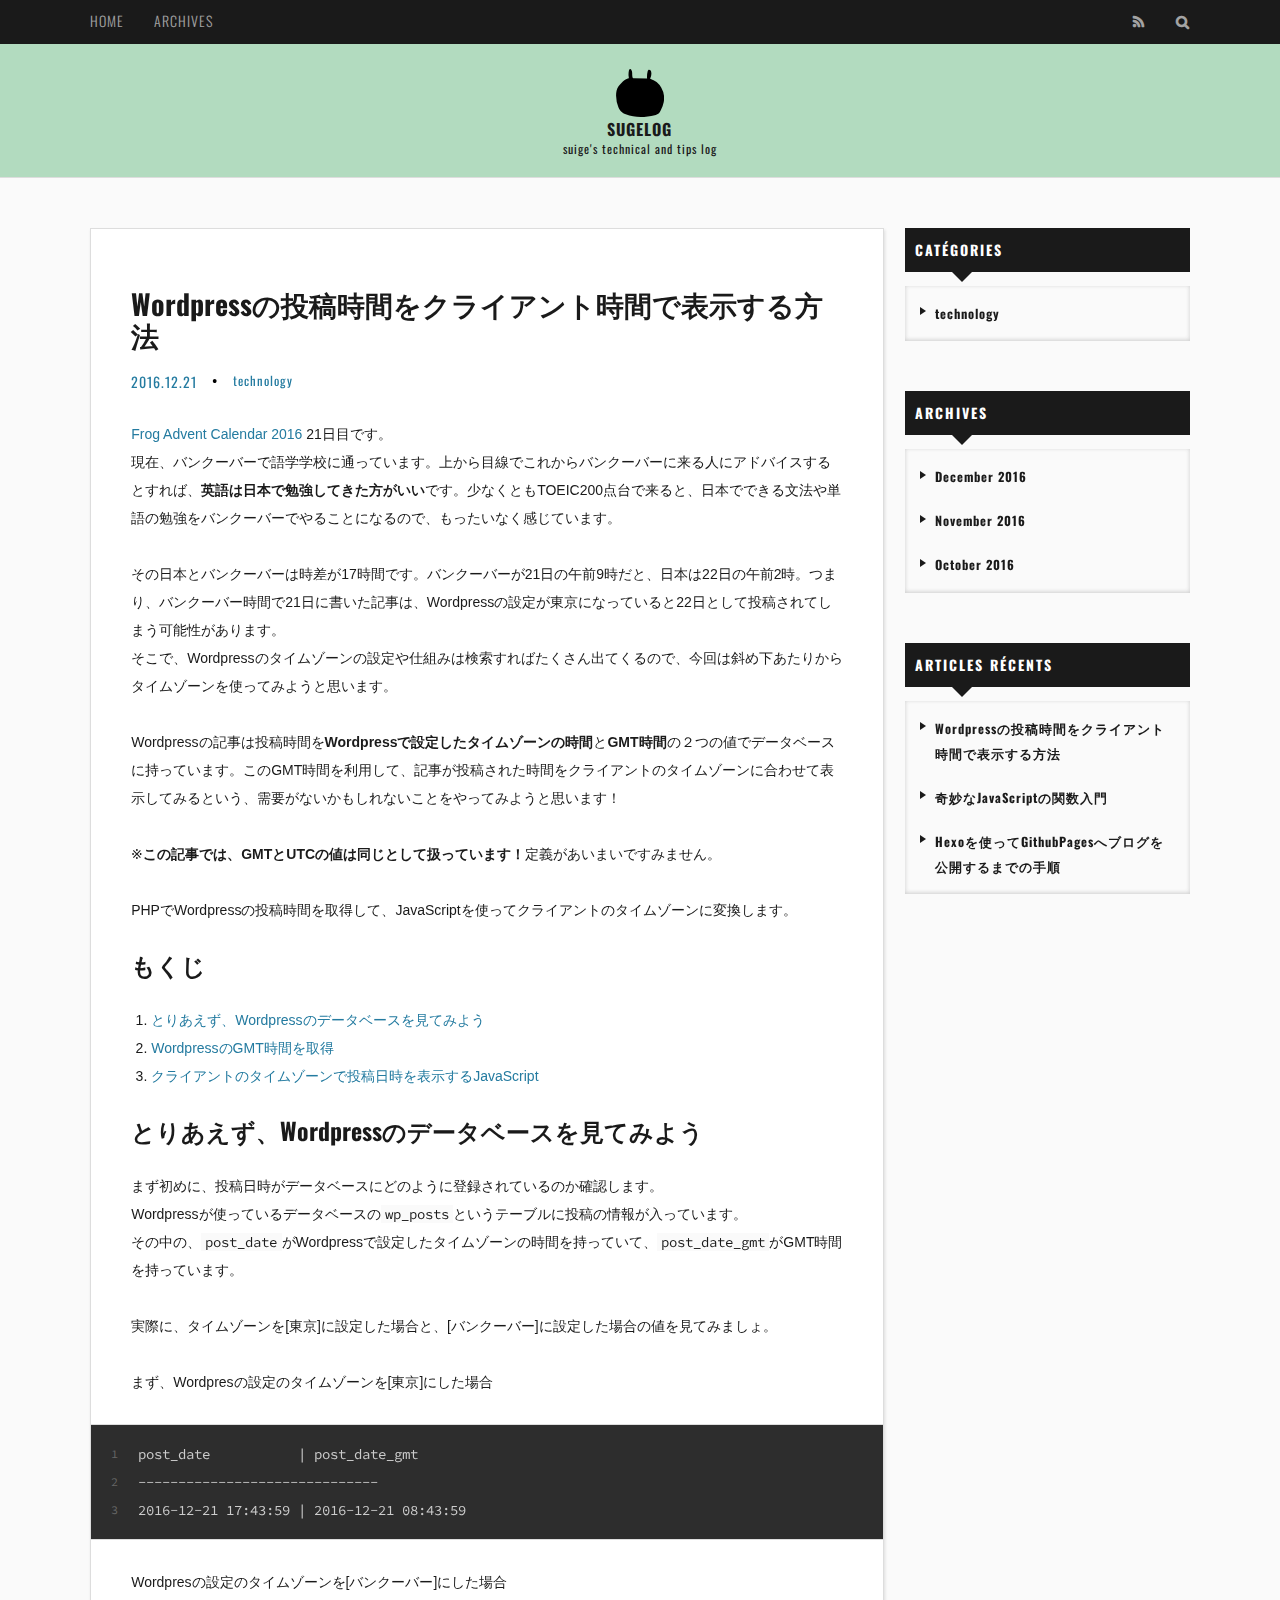
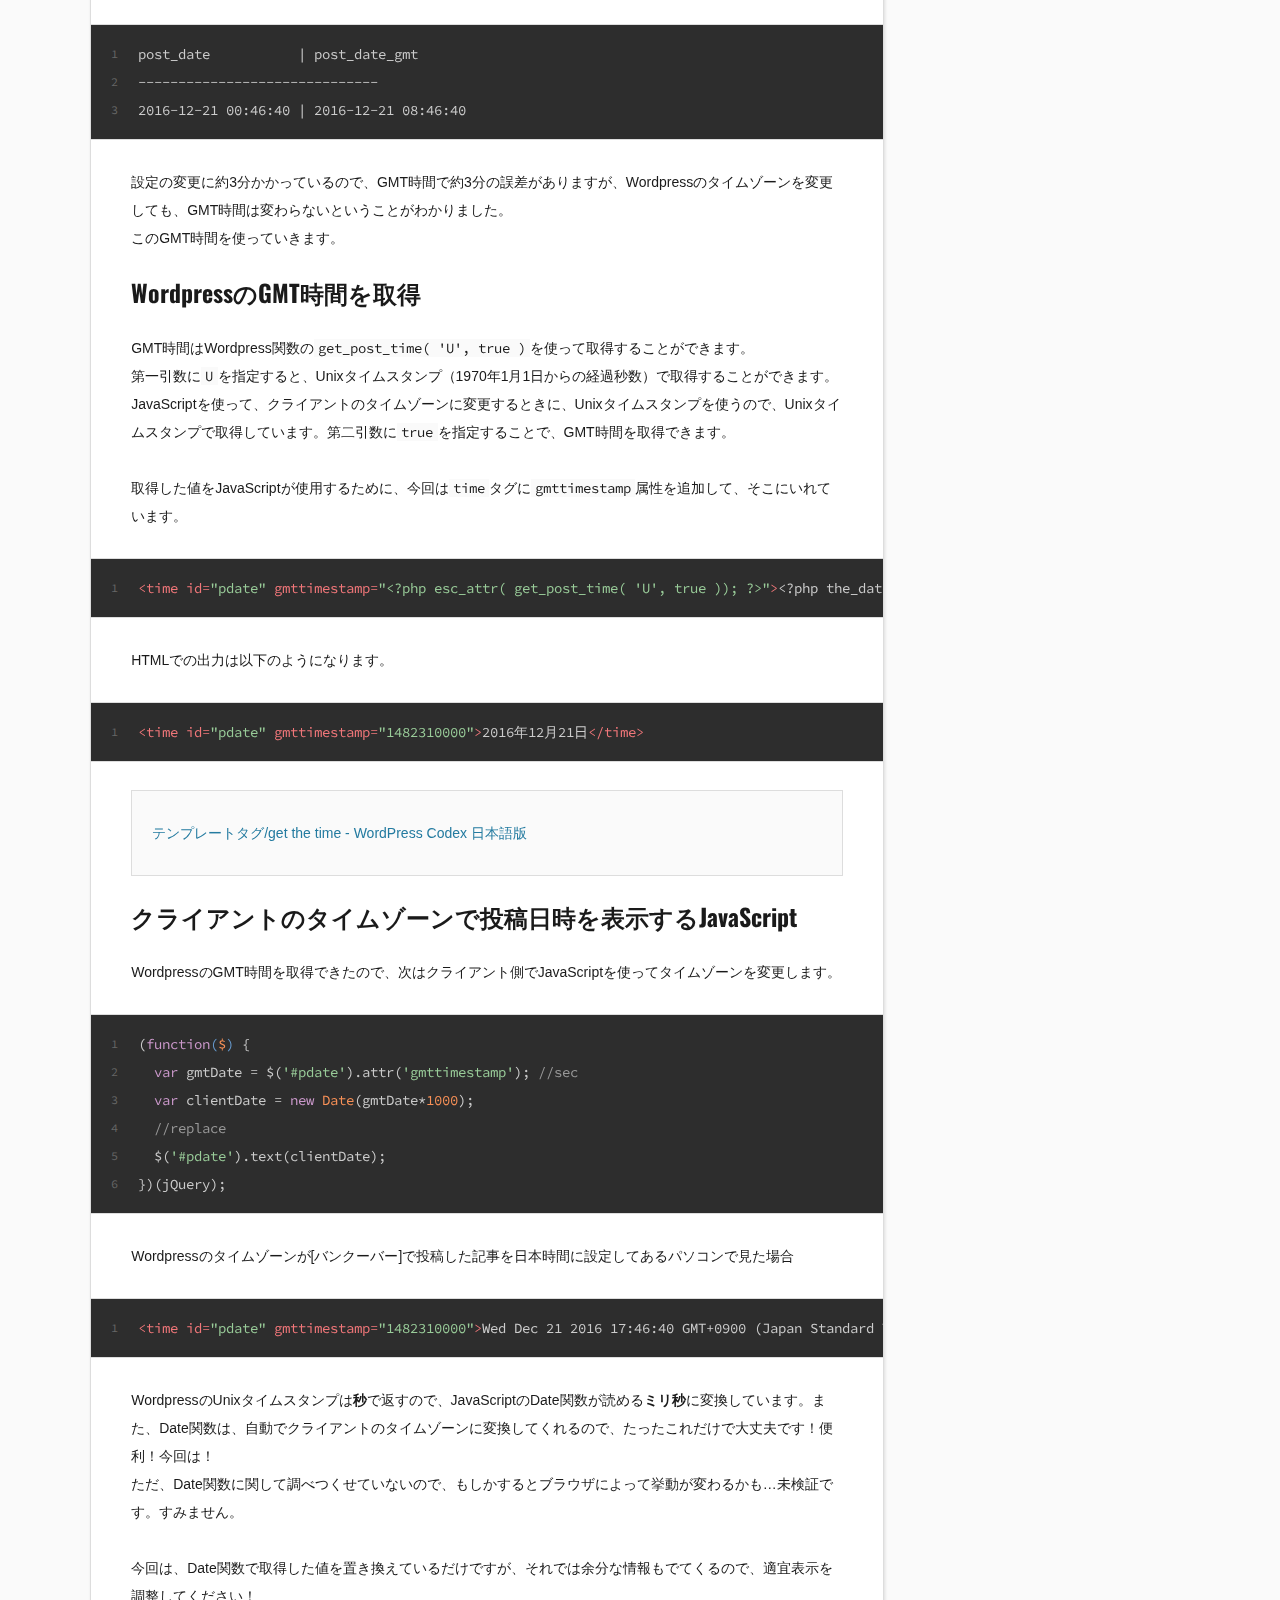
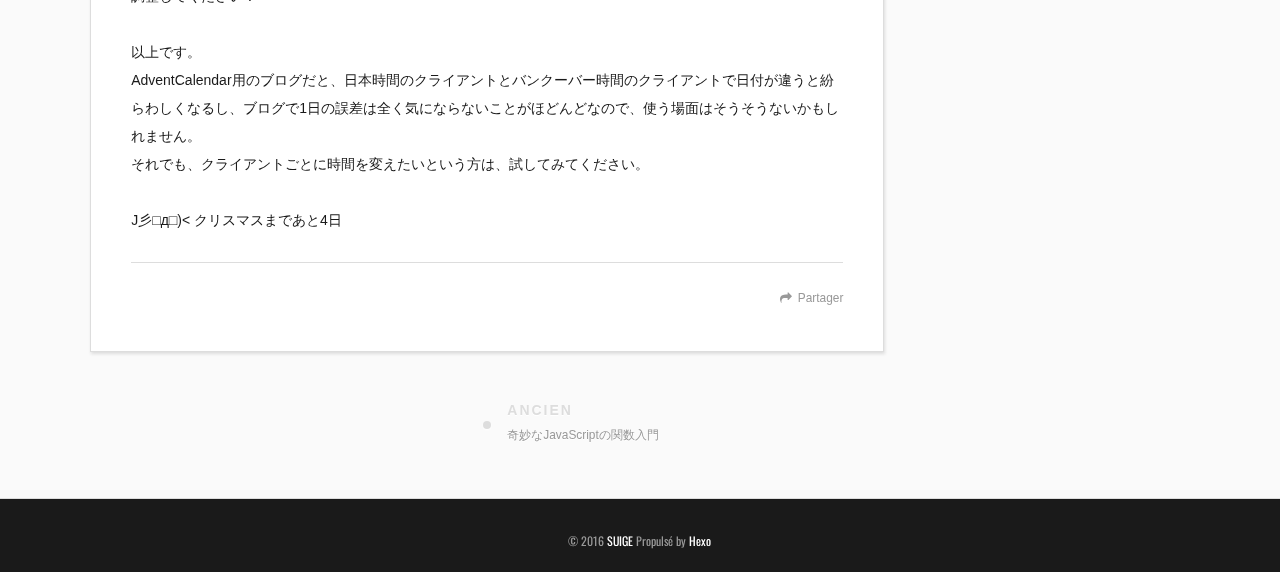
<file: 2016/12/wordpress-timezone/index.html>
<!DOCTYPE html>
<html>
<head>
  <meta charset="utf-8">
  
  <title>Wordpressの投稿時間をクライアント時間で表示する方法 | SUGELOG</title>
  <meta name="viewport" content="width=device-width, initial-scale=1, maximum-scale=1">
  <meta name="description" content="Frog Advent Calendar 2016 21日目です。現在、バンクーバーで語学学校に通っています。上から目線でこれからバンクーバーに来る人にアドバイスするとすれば、英語は日本で勉強してきた方がいいです。少なくともTOEIC200点台で来ると、日本でできる文法や単語の勉強をバンクーバーでやることになるので、もったいなく感じています。
その日本とバンクーバーは時差が17時間です。バンクーバ">
<meta property="og:type" content="article">
<meta property="og:title" content="Wordpressの投稿時間をクライアント時間で表示する方法">
<meta property="og:url" content="https://suige.github.io/2016/12/wordpress-timezone/index.html">
<meta property="og:site_name" content="SUGELOG">
<meta property="og:description" content="Frog Advent Calendar 2016 21日目です。現在、バンクーバーで語学学校に通っています。上から目線でこれからバンクーバーに来る人にアドバイスするとすれば、英語は日本で勉強してきた方がいいです。少なくともTOEIC200点台で来ると、日本でできる文法や単語の勉強をバンクーバーでやることになるので、もったいなく感じています。
その日本とバンクーバーは時差が17時間です。バンクーバ">
<meta property="og:updated_time" content="2016-12-22T19:14:00.386Z">
<meta name="twitter:card" content="summary">
<meta name="twitter:title" content="Wordpressの投稿時間をクライアント時間で表示する方法">
<meta name="twitter:description" content="Frog Advent Calendar 2016 21日目です。現在、バンクーバーで語学学校に通っています。上から目線でこれからバンクーバーに来る人にアドバイスするとすれば、英語は日本で勉強してきた方がいいです。少なくともTOEIC200点台で来ると、日本でできる文法や単語の勉強をバンクーバーでやることになるので、もったいなく感じています。
その日本とバンクーバーは時差が17時間です。バンクーバ">
  
    <link rel="alternate" href="/atom.xml" title="SUGELOG" type="application/atom+xml">
  
  
    <link rel="shortcut icon" href="/favicon.ico">
  
  
  <link rel="apple-touch-icon" href="/apple-touch-icon.png">
  
  
  
    <link href="//fonts.googleapis.com/css?family=Source+Code+Pro" rel="stylesheet" type="text/css">
  
  <link href="https://fonts.googleapis.com/css?family=Oswald" rel="stylesheet">
  <link rel="stylesheet" href="/css/style.css">
  
<!-- Google Analytics -->
<script type="text/javascript">
(function(i,s,o,g,r,a,m){i['GoogleAnalyticsObject']=r;i[r]=i[r]||function(){
(i[r].q=i[r].q||[]).push(arguments)},i[r].l=1*new Date();a=s.createElement(o),
m=s.getElementsByTagName(o)[0];a.async=1;a.src=g;m.parentNode.insertBefore(a,m)
})(window,document,'script','//www.google-analytics.com/analytics.js','ga');

ga('create', 'UA-86394515-1', 'auto');
ga('send', 'pageview');

</script>
<!-- End Google Analytics -->


</head>

<body>
  <div id="container">
    <div id="wrap">
      <header id="header">
  <div id="nav-outer">
    <div class="outer">
      <div id="nav-inner" class="inner">
        <nav id="main-nav">
          <a id="main-nav-toggle" class="nav-icon"></a>
          
            <a class="main-nav-link" href="/">Home</a>
          
            <a class="main-nav-link" href="/archives">Archives</a>
          
        </nav>
        <nav id="sub-nav">
          
            <a id="nav-rss-link" class="nav-icon" href="/atom.xml" title="Flux RSS"></a>
          
          <a id="nav-search-btn" class="nav-icon" title="Rechercher"></a>
        </nav>
        <div id="search-form-wrap">
          <form action="//google.com/search" method="get" accept-charset="UTF-8" class="search-form"><input type="search" name="q" results="0" class="search-form-input" placeholder="Search"><button type="submit" class="search-form-submit">&#xF002;</button><input type="hidden" name="sitesearch" value="https://suige.github.io"></form>
        </div>
      </div>
    </div>
  </div>


  <div id="header-outer" class="outer">
    <div id="header-inner" class="inner">
      <div id="header-title">
        <h1 id="logo-wrap">
          <a href="/" id="logo">
          <svg id="mark" data-name="hero-svg" xmlns="http://www.w3.org/2000/svg" viewBox="0 0 150 150">
          <path d="M40.41,5C40.94,2.64,42.28-.22,44.6,0a4.14,4.14,0,0,1,2.63,1.62c5.22,6,2.32,15.68,4.13,23.61a4.92,4.92,0,0,0,1.49,2.88,5.09,5.09,0,0,0,3.14.74L97.18,29.4A63.15,63.15,0,0,1,99,7a7.8,7.8,0,0,1,1.51-3.32c1.79-2,5.11-1.48,7,.4s2.57,4.7,2.86,7.4a33.55,33.55,0,0,1-3.74,19.24,60.54,60.54,0,0,1,35,27.71,65.78,65.78,0,0,1,7.4,45.36c-1.66,8.28-4.91,16.11-8.36,23.76-1.92,4.25-4,8.62-7.5,11.57s-7.79,4.11-12,5.14c-29.9,7.29-62,8.79-90.69-2.68-5.9-2.36-11.77-5.36-16.06-10.23a41.87,41.87,0,0,1-6.93-12A97.73,97.73,0,0,1,.24,83.76c-0.13-10.3,1.53-21,7.15-29.45A66.38,66.38,0,0,1,17,43.61C22.83,38,29.07,32.12,36.9,29.93c2.49-.7,2.85-0.07,3.13-2.55,0.24-2.14-.73-5-0.85-7.24A56.89,56.89,0,0,1,40.41,5Z"></path>
          </svg>
          <span>SUGELOG</span>
          </a>
        </h1>
        
          <h2 id="subtitle-wrap">
            <a href="/" id="subtitle">suige&#39;s technical and tips log</a>
          </h2>
        
      </div>


    </div>
  </div>
</header>
      <div class="outer">
        <section id="main"><article id="post-wordpress-timezone" class="article article-type-post" itemscope itemprop="blogPost">
  <div class="article-inner">
    
    
      <header class="article-header">
        
  
    <h1 class="article-title" itemprop="name">
      Wordpressの投稿時間をクライアント時間で表示する方法
    </h1>
  

      </header>
    
    <div class="article-meta">
      <a href="/2016/12/wordpress-timezone/" class="article-date">
  <time datetime="2016-12-21T08:22:44.000Z" itemprop="datePublished">2016.12.21</time>
</a>
      
  <div class="article-category">
    <a class="article-category-link" href="/categories/technology/">technology</a>
  </div>

    </div>
    <div class="article-entry" itemprop="articleBody">
      
        <p><a href="https://frogagent.com/event-post/frog-advent-calendar-2016/" target="_blank" rel="external">Frog Advent Calendar 2016</a> 21日目です。<br>現在、バンクーバーで語学学校に通っています。上から目線でこれからバンクーバーに来る人にアドバイスするとすれば、<strong>英語は日本で勉強してきた方がいい</strong>です。少なくともTOEIC200点台で来ると、日本でできる文法や単語の勉強をバンクーバーでやることになるので、もったいなく感じています。</p>
<p>その日本とバンクーバーは時差が17時間です。バンクーバーが21日の午前9時だと、日本は22日の午前2時。つまり、バンクーバー時間で21日に書いた記事は、Wordpressの設定が東京になっていると22日として投稿されてしまう可能性があります。<br>そこで、Wordpressのタイムゾーンの設定や仕組みは検索すればたくさん出てくるので、今回は斜め下あたりからタイムゾーンを使ってみようと思います。</p>
<p>Wordpressの記事は投稿時間を<strong>Wordpressで設定したタイムゾーンの時間</strong>と<strong>GMT時間</strong>の２つの値でデータベースに持っています。このGMT時間を利用して、記事が投稿された時間をクライアントのタイムゾーンに合わせて表示してみるという、需要がないかもしれないことをやってみようと思います！</p>
<p>※<strong>この記事では、GMTとUTCの値は同じとして扱っています！</strong>定義があいまいですみません。<br><a id="more"></a> </p>
<p>PHPでWordpressの投稿時間を取得して、JavaScriptを使ってクライアントのタイムゾーンに変換します。</p>
<h2 id="もくじ"><a href="#もくじ" class="headerlink" title="もくじ"></a>もくじ</h2><ol>
<li><a href="#とりあえず、Wordpressのデータベースを見てみよう">とりあえず、Wordpressのデータベースを見てみよう</a></li>
<li><a href="#WordpressのGMT時間を取得">WordpressのGMT時間を取得</a></li>
<li><a href="#クライアントのタイムゾーンで投稿日時を表示するJavaScript">クライアントのタイムゾーンで投稿日時を表示するJavaScript</a></li>
</ol>
<h2 id="とりあえず、Wordpressのデータベースを見てみよう"><a href="#とりあえず、Wordpressのデータベースを見てみよう" class="headerlink" title="とりあえず、Wordpressのデータベースを見てみよう"></a>とりあえず、Wordpressのデータベースを見てみよう</h2><p>まず初めに、投稿日時がデータベースにどのように登録されているのか確認します。<br>Wordpressが使っているデータベースの<code>wp_posts</code>というテーブルに投稿の情報が入っています。<br>その中の、<code>post_date</code>がWordpressで設定したタイムゾーンの時間を持っていて、<code>post_date_gmt</code>がGMT時間を持っています。</p>
<p>実際に、タイムゾーンを[東京]に設定した場合と、[バンクーバー]に設定した場合の値を見てみましょ。</p>
<p>まず、Wordpresの設定のタイムゾーンを[東京]にした場合<br><figure class="highlight plain"><table><tr><td class="gutter"><pre><div class="line">1</div><div class="line">2</div><div class="line">3</div></pre></td><td class="code"><pre><div class="line">post_date           | post_date_gmt</div><div class="line">------------------------------</div><div class="line">2016-12-21 17:43:59 | 2016-12-21 08:43:59</div></pre></td></tr></table></figure></p>
<p>Wordpresの設定のタイムゾーンを[バンクーバー]にした場合<br><figure class="highlight plain"><table><tr><td class="gutter"><pre><div class="line">1</div><div class="line">2</div><div class="line">3</div></pre></td><td class="code"><pre><div class="line">post_date           | post_date_gmt</div><div class="line">------------------------------</div><div class="line">2016-12-21 00:46:40 | 2016-12-21 08:46:40</div></pre></td></tr></table></figure></p>
<p>設定の変更に約3分かかっているので、GMT時間で約3分の誤差がありますが、Wordpressのタイムゾーンを変更しても、GMT時間は変わらないということがわかりました。<br>このGMT時間を使っていきます。</p>
<h2 id="WordpressのGMT時間を取得"><a href="#WordpressのGMT時間を取得" class="headerlink" title="WordpressのGMT時間を取得"></a>WordpressのGMT時間を取得</h2><p>GMT時間はWordpress関数の<code>get_post_time( &#39;U&#39;, true )</code>を使って取得することができます。<br>第一引数に<code>U</code>を指定すると、Unixタイムスタンプ（1970年1月1日からの経過秒数）で取得することができます。JavaScriptを使って、クライアントのタイムゾーンに変更するときに、Unixタイムスタンプを使うので、Unixタイムスタンプで取得しています。第二引数に<code>true</code>を指定することで、GMT時間を取得できます。</p>
<p>取得した値をJavaScriptが使用するために、今回は<code>time</code>タグに<code>gmttimestamp</code>属性を追加して、そこにいれています。</p>
<figure class="highlight html"><table><tr><td class="gutter"><pre><div class="line">1</div></pre></td><td class="code"><pre><div class="line"><span class="tag">&lt;<span class="name">time</span> <span class="attr">id</span>=<span class="string">"pdate"</span> <span class="attr">gmttimestamp</span>=<span class="string">"&lt;?php esc_attr( get_post_time( 'U', true )); ?&gt;"</span>&gt;</span>&lt;?php the_date(); ?&gt;<span class="tag">&lt;/<span class="name">time</span>&gt;</span></div></pre></td></tr></table></figure>
<p>HTMLでの出力は以下のようになります。</p>
<figure class="highlight html"><table><tr><td class="gutter"><pre><div class="line">1</div></pre></td><td class="code"><pre><div class="line"><span class="tag">&lt;<span class="name">time</span> <span class="attr">id</span>=<span class="string">"pdate"</span> <span class="attr">gmttimestamp</span>=<span class="string">"1482310000"</span>&gt;</span>2016年12月21日<span class="tag">&lt;/<span class="name">time</span>&gt;</span></div></pre></td></tr></table></figure>
<blockquote>
<p><a href="https://wpdocs.osdn.jp/%E3%83%86%E3%83%B3%E3%83%97%E3%83%AC%E3%83%BC%E3%83%88%E3%82%BF%E3%82%B0/get_the_time" target="_blank" rel="external">テンプレートタグ/get the time - WordPress Codex 日本語版</a></p>
</blockquote>
<h2 id="クライアントのタイムゾーンで投稿日時を表示するJavaScript"><a href="#クライアントのタイムゾーンで投稿日時を表示するJavaScript" class="headerlink" title="クライアントのタイムゾーンで投稿日時を表示するJavaScript"></a>クライアントのタイムゾーンで投稿日時を表示するJavaScript</h2><p>WordpressのGMT時間を取得できたので、次はクライアント側でJavaScriptを使ってタイムゾーンを変更します。</p>
<figure class="highlight javascript"><table><tr><td class="gutter"><pre><div class="line">1</div><div class="line">2</div><div class="line">3</div><div class="line">4</div><div class="line">5</div><div class="line">6</div></pre></td><td class="code"><pre><div class="line">(<span class="function"><span class="keyword">function</span>(<span class="params">$</span>) </span>&#123;</div><div class="line">  <span class="keyword">var</span> gmtDate = $(<span class="string">'#pdate'</span>).attr(<span class="string">'gmttimestamp'</span>); <span class="comment">//sec</span></div><div class="line">  <span class="keyword">var</span> clientDate = <span class="keyword">new</span> <span class="built_in">Date</span>(gmtDate*<span class="number">1000</span>);</div><div class="line">  <span class="comment">//replace</span></div><div class="line">  $(<span class="string">'#pdate'</span>).text(clientDate);</div><div class="line">&#125;)(jQuery);</div></pre></td></tr></table></figure>
<p>Wordpressのタイムゾーンが[バンクーバー]で投稿した記事を日本時間に設定してあるパソコンで見た場合</p>
<figure class="highlight html"><table><tr><td class="gutter"><pre><div class="line">1</div></pre></td><td class="code"><pre><div class="line"><span class="tag">&lt;<span class="name">time</span> <span class="attr">id</span>=<span class="string">"pdate"</span> <span class="attr">gmttimestamp</span>=<span class="string">"1482310000"</span>&gt;</span>Wed Dec 21 2016 17:46:40 GMT+0900 (Japan Standard Time)<span class="tag">&lt;/<span class="name">time</span>&gt;</span></div></pre></td></tr></table></figure>
<p>WordpressのUnixタイムスタンプは<strong>秒</strong>で返すので、JavaScriptのDate関数が読める<strong>ミリ秒</strong>に変換しています。また、Date関数は、自動でクライアントのタイムゾーンに変換してくれるので、たったこれだけで大丈夫です！便利！今回は！<br>ただ、Date関数に関して調べつくせていないので、もしかするとブラウザによって挙動が変わるかも…未検証です。すみません。</p>
<p>今回は、Date関数で取得した値を置き換えているだけですが、それでは余分な情報もでてくるので、適宜表示を調整してください！</p>
<p>以上です。<br>AdventCalendar用のブログだと、日本時間のクライアントとバンクーバー時間のクライアントで日付が違うと紛らわしくなるし、ブログで1日の誤差は全く気にならないことがほどんどなので、使う場面はそうそうないかもしれません。<br>それでも、クライアントごとに時間を変えたいという方は、試してみてください。</p>
<p>J彡□д□)&lt; クリスマスまであと4日　 </p>

      
    </div>
    <footer class="article-footer">
      <a data-url="https://suige.github.io/2016/12/wordpress-timezone/" data-id="cix06qr6v0004z4ndor6b7sdf" class="article-share-link">Partager</a>
      
      
    </footer>
  </div>
  
    
<nav id="article-nav">
  
  
    <a href="/2016/11/js-function/" id="article-nav-older" class="article-nav-link-wrap">
      <strong class="article-nav-caption">Ancien</strong>
      <div class="article-nav-title">奇妙なJavaScriptの関数入門</div>
    </a>
  
</nav>

  
</article>

</section>
        
          <aside id="sidebar">
  
    
  <div class="widget-wrap">
    <h3 class="widget-title">Catégories</h3>
    <div class="widget">
      <ul class="category-list"><li class="category-list-item"><a class="category-list-link" href="/categories/technology/">technology</a></li></ul>
    </div>
  </div>


  
    

  
    
  
    
  <div class="widget-wrap">
    <h3 class="widget-title">Archives</h3>
    <div class="widget">
      <ul class="archive-list"><li class="archive-list-item"><a class="archive-list-link" href="/archives/2016/12/">December 2016</a></li><li class="archive-list-item"><a class="archive-list-link" href="/archives/2016/11/">November 2016</a></li><li class="archive-list-item"><a class="archive-list-link" href="/archives/2016/10/">October 2016</a></li></ul>
    </div>
  </div>


  
    
  <div class="widget-wrap">
    <h3 class="widget-title">Articles récents</h3>
    <div class="widget">
      <ul>
        
          <li>
            <a href="/2016/12/wordpress-timezone/">Wordpressの投稿時間をクライアント時間で表示する方法</a>
          </li>
        
          <li>
            <a href="/2016/11/js-function/">奇妙なJavaScriptの関数入門</a>
          </li>
        
          <li>
            <a href="/2016/10/first-hexo/">Hexoを使ってGithubPagesへブログを公開するまでの手順</a>
          </li>
        
      </ul>
    </div>
  </div>

  
</aside>
        
      </div>
      <footer id="footer">
  
  <div class="outer">
    <div id="footer-info" class="inner">
      &copy; 2016 <a href="http://suige.plthh-project.com/" target="_blank">SUIGE</a> Propulsé by <a href="http://hexo.io/" target="_blank">Hexo</a>
    </div>
  </div>
</footer>

    </div>
    <nav id="mobile-nav">
  
    <a href="/" class="mobile-nav-link">Home</a>
  
    <a href="/archives" class="mobile-nav-link">Archives</a>
  
</nav>
    

<script src="//ajax.googleapis.com/ajax/libs/jquery/2.0.3/jquery.min.js"></script>


  <link rel="stylesheet" href="/fancybox/jquery.fancybox.css">
  <script src="/fancybox/jquery.fancybox.pack.js"></script>


<script src="/js/script.js"></script>

  </div>
</body>
</html>
</file>
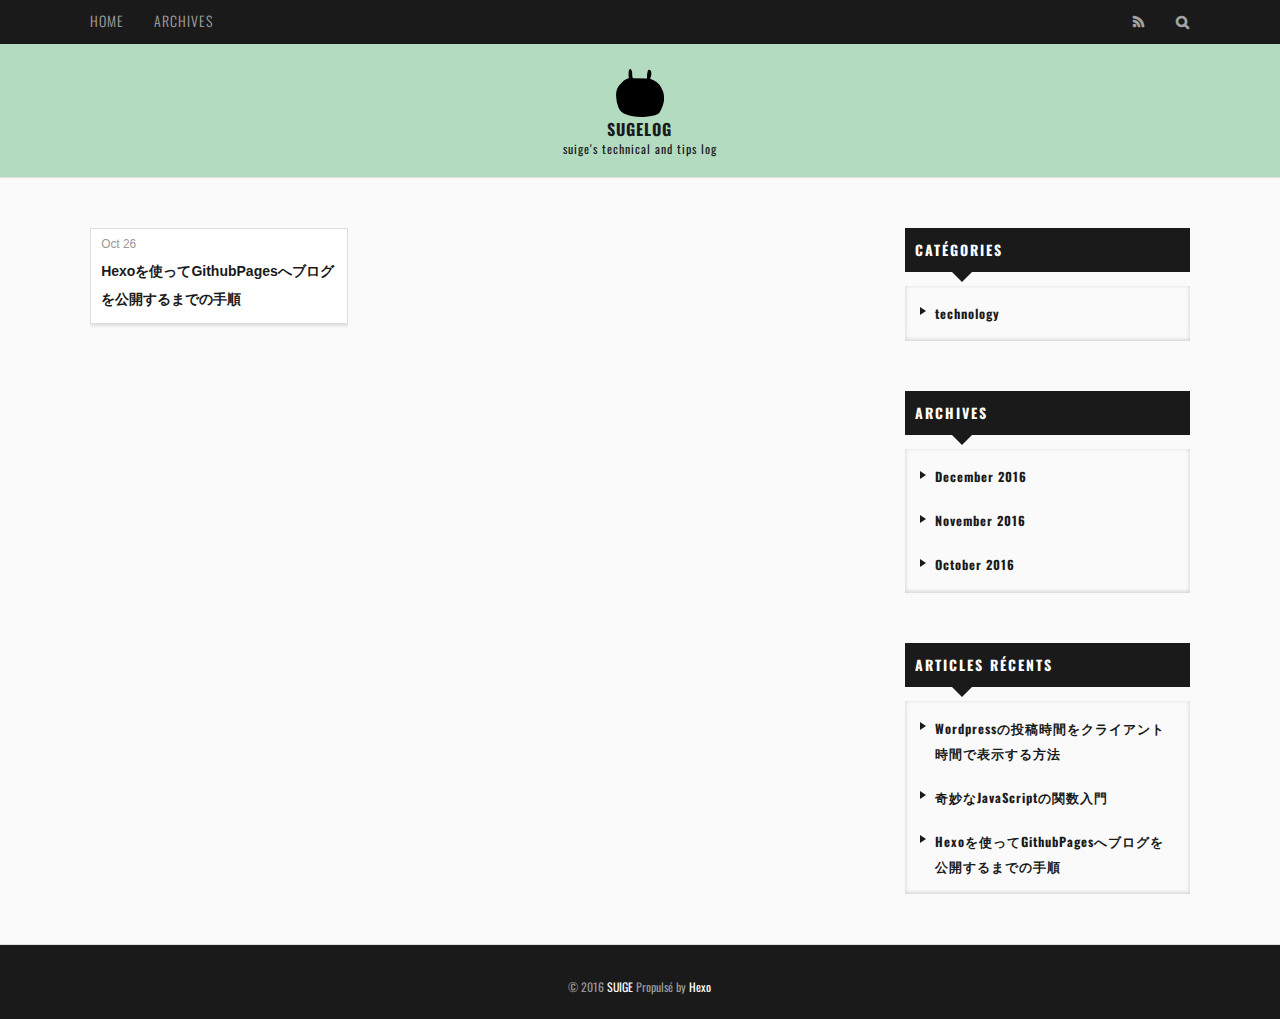
<file: archives/2016/10/index.html>
<!DOCTYPE html>
<html>
<head>
  <meta charset="utf-8">
  
  <title>Archives: 2016/10 | SUGELOG</title>
  <meta name="viewport" content="width=device-width, initial-scale=1, maximum-scale=1">
  <meta property="og:type" content="website">
<meta property="og:title" content="SUGELOG">
<meta property="og:url" content="https://suige.github.io/archives/2016/10/index.html">
<meta property="og:site_name" content="SUGELOG">
<meta name="twitter:card" content="summary">
<meta name="twitter:title" content="SUGELOG">
  
    <link rel="alternate" href="/atom.xml" title="SUGELOG" type="application/atom+xml">
  
  
    <link rel="shortcut icon" href="/favicon.ico">
  
  
  <link rel="apple-touch-icon" href="/apple-touch-icon.png">
  
  
  
    <link href="//fonts.googleapis.com/css?family=Source+Code+Pro" rel="stylesheet" type="text/css">
  
  <link href="https://fonts.googleapis.com/css?family=Oswald" rel="stylesheet">
  <link rel="stylesheet" href="/css/style.css">
  
<!-- Google Analytics -->
<script type="text/javascript">
(function(i,s,o,g,r,a,m){i['GoogleAnalyticsObject']=r;i[r]=i[r]||function(){
(i[r].q=i[r].q||[]).push(arguments)},i[r].l=1*new Date();a=s.createElement(o),
m=s.getElementsByTagName(o)[0];a.async=1;a.src=g;m.parentNode.insertBefore(a,m)
})(window,document,'script','//www.google-analytics.com/analytics.js','ga');

ga('create', 'UA-86394515-1', 'auto');
ga('send', 'pageview');

</script>
<!-- End Google Analytics -->


</head>

<body>
  <div id="container">
    <div id="wrap">
      <header id="header">
  <div id="nav-outer">
    <div class="outer">
      <div id="nav-inner" class="inner">
        <nav id="main-nav">
          <a id="main-nav-toggle" class="nav-icon"></a>
          
            <a class="main-nav-link" href="/">Home</a>
          
            <a class="main-nav-link" href="/archives">Archives</a>
          
        </nav>
        <nav id="sub-nav">
          
            <a id="nav-rss-link" class="nav-icon" href="/atom.xml" title="Flux RSS"></a>
          
          <a id="nav-search-btn" class="nav-icon" title="Rechercher"></a>
        </nav>
        <div id="search-form-wrap">
          <form action="//google.com/search" method="get" accept-charset="UTF-8" class="search-form"><input type="search" name="q" results="0" class="search-form-input" placeholder="Search"><button type="submit" class="search-form-submit">&#xF002;</button><input type="hidden" name="sitesearch" value="https://suige.github.io"></form>
        </div>
      </div>
    </div>
  </div>


  <div id="header-outer" class="outer">
    <div id="header-inner" class="inner">
      <div id="header-title">
        <h1 id="logo-wrap">
          <a href="/" id="logo">
          <svg id="mark" data-name="hero-svg" xmlns="http://www.w3.org/2000/svg" viewBox="0 0 150 150">
          <path d="M40.41,5C40.94,2.64,42.28-.22,44.6,0a4.14,4.14,0,0,1,2.63,1.62c5.22,6,2.32,15.68,4.13,23.61a4.92,4.92,0,0,0,1.49,2.88,5.09,5.09,0,0,0,3.14.74L97.18,29.4A63.15,63.15,0,0,1,99,7a7.8,7.8,0,0,1,1.51-3.32c1.79-2,5.11-1.48,7,.4s2.57,4.7,2.86,7.4a33.55,33.55,0,0,1-3.74,19.24,60.54,60.54,0,0,1,35,27.71,65.78,65.78,0,0,1,7.4,45.36c-1.66,8.28-4.91,16.11-8.36,23.76-1.92,4.25-4,8.62-7.5,11.57s-7.79,4.11-12,5.14c-29.9,7.29-62,8.79-90.69-2.68-5.9-2.36-11.77-5.36-16.06-10.23a41.87,41.87,0,0,1-6.93-12A97.73,97.73,0,0,1,.24,83.76c-0.13-10.3,1.53-21,7.15-29.45A66.38,66.38,0,0,1,17,43.61C22.83,38,29.07,32.12,36.9,29.93c2.49-.7,2.85-0.07,3.13-2.55,0.24-2.14-.73-5-0.85-7.24A56.89,56.89,0,0,1,40.41,5Z"></path>
          </svg>
          <span>SUGELOG</span>
          </a>
        </h1>
        
          <h2 id="subtitle-wrap">
            <a href="/" id="subtitle">suige&#39;s technical and tips log</a>
          </h2>
        
      </div>


    </div>
  </div>
</header>
      <div class="outer">
        <section id="main">
  
  
    
    
      
      
      <section class="archives-wrap">
        <div class="archive-year-wrap">
          <a href="/archives/2016" class="archive-year">2016</a>
        </div>
        <div class="archives">
    
    <article class="archive-article archive-type-post">
  <div class="archive-article-inner">
    <header class="archive-article-header">
      <a href="/2016/10/first-hexo/" class="archive-article-date">
  <time datetime="2016-10-26T18:18:09.000Z" itemprop="datePublished">Oct 26</time>
</a>
      
  
    <h1 itemprop="name">
      <a class="archive-article-title" href="/2016/10/first-hexo/">Hexoを使ってGithubPagesへブログを公開するまでの手順</a>
    </h1>
  

    </header>
  </div>
</article>
  
  
    </div></section>
  

</section>
        
          <aside id="sidebar">
  
    
  <div class="widget-wrap">
    <h3 class="widget-title">Catégories</h3>
    <div class="widget">
      <ul class="category-list"><li class="category-list-item"><a class="category-list-link" href="/categories/technology/">technology</a></li></ul>
    </div>
  </div>


  
    

  
    
  
    
  <div class="widget-wrap">
    <h3 class="widget-title">Archives</h3>
    <div class="widget">
      <ul class="archive-list"><li class="archive-list-item"><a class="archive-list-link" href="/archives/2016/12/">December 2016</a></li><li class="archive-list-item"><a class="archive-list-link" href="/archives/2016/11/">November 2016</a></li><li class="archive-list-item"><a class="archive-list-link" href="/archives/2016/10/">October 2016</a></li></ul>
    </div>
  </div>


  
    
  <div class="widget-wrap">
    <h3 class="widget-title">Articles récents</h3>
    <div class="widget">
      <ul>
        
          <li>
            <a href="/2016/12/wordpress-timezone/">Wordpressの投稿時間をクライアント時間で表示する方法</a>
          </li>
        
          <li>
            <a href="/2016/11/js-function/">奇妙なJavaScriptの関数入門</a>
          </li>
        
          <li>
            <a href="/2016/10/first-hexo/">Hexoを使ってGithubPagesへブログを公開するまでの手順</a>
          </li>
        
      </ul>
    </div>
  </div>

  
</aside>
        
      </div>
      <footer id="footer">
  
  <div class="outer">
    <div id="footer-info" class="inner">
      &copy; 2016 <a href="http://suige.plthh-project.com/" target="_blank">SUIGE</a> Propulsé by <a href="http://hexo.io/" target="_blank">Hexo</a>
    </div>
  </div>
</footer>

    </div>
    <nav id="mobile-nav">
  
    <a href="/" class="mobile-nav-link">Home</a>
  
    <a href="/archives" class="mobile-nav-link">Archives</a>
  
</nav>
    

<script src="//ajax.googleapis.com/ajax/libs/jquery/2.0.3/jquery.min.js"></script>


  <link rel="stylesheet" href="/fancybox/jquery.fancybox.css">
  <script src="/fancybox/jquery.fancybox.pack.js"></script>


<script src="/js/script.js"></script>

  </div>
</body>
</html>
</file>
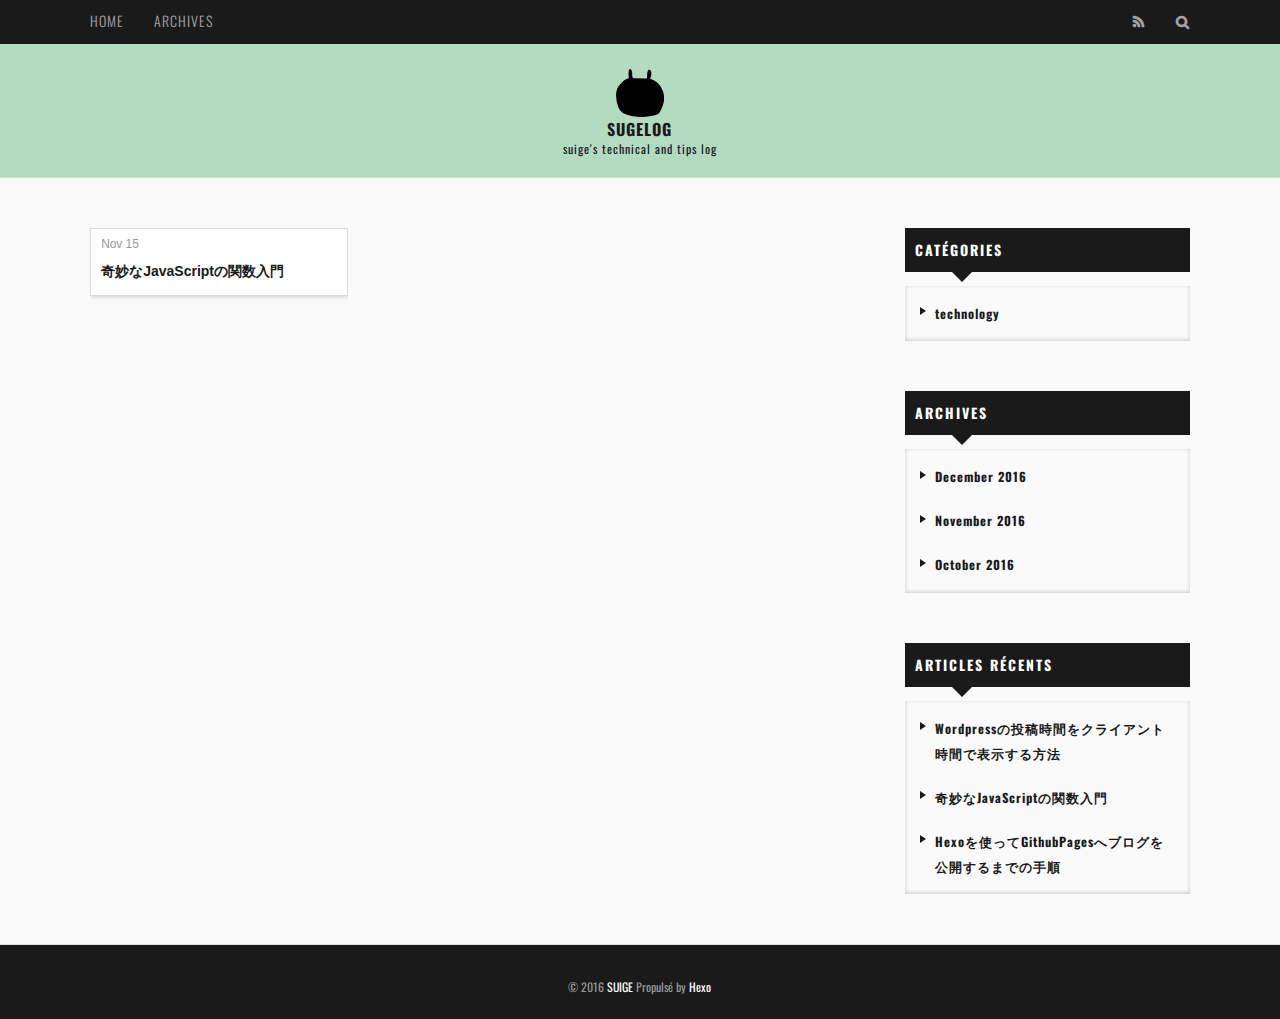
<file: archives/2016/11/index.html>
<!DOCTYPE html>
<html>
<head>
  <meta charset="utf-8">
  
  <title>Archives: 2016/11 | SUGELOG</title>
  <meta name="viewport" content="width=device-width, initial-scale=1, maximum-scale=1">
  <meta property="og:type" content="website">
<meta property="og:title" content="SUGELOG">
<meta property="og:url" content="https://suige.github.io/archives/2016/11/index.html">
<meta property="og:site_name" content="SUGELOG">
<meta name="twitter:card" content="summary">
<meta name="twitter:title" content="SUGELOG">
  
    <link rel="alternate" href="/atom.xml" title="SUGELOG" type="application/atom+xml">
  
  
    <link rel="shortcut icon" href="/favicon.ico">
  
  
  <link rel="apple-touch-icon" href="/apple-touch-icon.png">
  
  
  
    <link href="//fonts.googleapis.com/css?family=Source+Code+Pro" rel="stylesheet" type="text/css">
  
  <link href="https://fonts.googleapis.com/css?family=Oswald" rel="stylesheet">
  <link rel="stylesheet" href="/css/style.css">
  
<!-- Google Analytics -->
<script type="text/javascript">
(function(i,s,o,g,r,a,m){i['GoogleAnalyticsObject']=r;i[r]=i[r]||function(){
(i[r].q=i[r].q||[]).push(arguments)},i[r].l=1*new Date();a=s.createElement(o),
m=s.getElementsByTagName(o)[0];a.async=1;a.src=g;m.parentNode.insertBefore(a,m)
})(window,document,'script','//www.google-analytics.com/analytics.js','ga');

ga('create', 'UA-86394515-1', 'auto');
ga('send', 'pageview');

</script>
<!-- End Google Analytics -->


</head>

<body>
  <div id="container">
    <div id="wrap">
      <header id="header">
  <div id="nav-outer">
    <div class="outer">
      <div id="nav-inner" class="inner">
        <nav id="main-nav">
          <a id="main-nav-toggle" class="nav-icon"></a>
          
            <a class="main-nav-link" href="/">Home</a>
          
            <a class="main-nav-link" href="/archives">Archives</a>
          
        </nav>
        <nav id="sub-nav">
          
            <a id="nav-rss-link" class="nav-icon" href="/atom.xml" title="Flux RSS"></a>
          
          <a id="nav-search-btn" class="nav-icon" title="Rechercher"></a>
        </nav>
        <div id="search-form-wrap">
          <form action="//google.com/search" method="get" accept-charset="UTF-8" class="search-form"><input type="search" name="q" results="0" class="search-form-input" placeholder="Search"><button type="submit" class="search-form-submit">&#xF002;</button><input type="hidden" name="sitesearch" value="https://suige.github.io"></form>
        </div>
      </div>
    </div>
  </div>


  <div id="header-outer" class="outer">
    <div id="header-inner" class="inner">
      <div id="header-title">
        <h1 id="logo-wrap">
          <a href="/" id="logo">
          <svg id="mark" data-name="hero-svg" xmlns="http://www.w3.org/2000/svg" viewBox="0 0 150 150">
          <path d="M40.41,5C40.94,2.64,42.28-.22,44.6,0a4.14,4.14,0,0,1,2.63,1.62c5.22,6,2.32,15.68,4.13,23.61a4.92,4.92,0,0,0,1.49,2.88,5.09,5.09,0,0,0,3.14.74L97.18,29.4A63.15,63.15,0,0,1,99,7a7.8,7.8,0,0,1,1.51-3.32c1.79-2,5.11-1.48,7,.4s2.57,4.7,2.86,7.4a33.55,33.55,0,0,1-3.74,19.24,60.54,60.54,0,0,1,35,27.71,65.78,65.78,0,0,1,7.4,45.36c-1.66,8.28-4.91,16.11-8.36,23.76-1.92,4.25-4,8.62-7.5,11.57s-7.79,4.11-12,5.14c-29.9,7.29-62,8.79-90.69-2.68-5.9-2.36-11.77-5.36-16.06-10.23a41.87,41.87,0,0,1-6.93-12A97.73,97.73,0,0,1,.24,83.76c-0.13-10.3,1.53-21,7.15-29.45A66.38,66.38,0,0,1,17,43.61C22.83,38,29.07,32.12,36.9,29.93c2.49-.7,2.85-0.07,3.13-2.55,0.24-2.14-.73-5-0.85-7.24A56.89,56.89,0,0,1,40.41,5Z"></path>
          </svg>
          <span>SUGELOG</span>
          </a>
        </h1>
        
          <h2 id="subtitle-wrap">
            <a href="/" id="subtitle">suige&#39;s technical and tips log</a>
          </h2>
        
      </div>


    </div>
  </div>
</header>
      <div class="outer">
        <section id="main">
  
  
    
    
      
      
      <section class="archives-wrap">
        <div class="archive-year-wrap">
          <a href="/archives/2016" class="archive-year">2016</a>
        </div>
        <div class="archives">
    
    <article class="archive-article archive-type-post">
  <div class="archive-article-inner">
    <header class="archive-article-header">
      <a href="/2016/11/js-function/" class="archive-article-date">
  <time datetime="2016-11-15T16:24:31.000Z" itemprop="datePublished">Nov 15</time>
</a>
      
  
    <h1 itemprop="name">
      <a class="archive-article-title" href="/2016/11/js-function/">奇妙なJavaScriptの関数入門</a>
    </h1>
  

    </header>
  </div>
</article>
  
  
    </div></section>
  

</section>
        
          <aside id="sidebar">
  
    
  <div class="widget-wrap">
    <h3 class="widget-title">Catégories</h3>
    <div class="widget">
      <ul class="category-list"><li class="category-list-item"><a class="category-list-link" href="/categories/technology/">technology</a></li></ul>
    </div>
  </div>


  
    

  
    
  
    
  <div class="widget-wrap">
    <h3 class="widget-title">Archives</h3>
    <div class="widget">
      <ul class="archive-list"><li class="archive-list-item"><a class="archive-list-link" href="/archives/2016/12/">December 2016</a></li><li class="archive-list-item"><a class="archive-list-link" href="/archives/2016/11/">November 2016</a></li><li class="archive-list-item"><a class="archive-list-link" href="/archives/2016/10/">October 2016</a></li></ul>
    </div>
  </div>


  
    
  <div class="widget-wrap">
    <h3 class="widget-title">Articles récents</h3>
    <div class="widget">
      <ul>
        
          <li>
            <a href="/2016/12/wordpress-timezone/">Wordpressの投稿時間をクライアント時間で表示する方法</a>
          </li>
        
          <li>
            <a href="/2016/11/js-function/">奇妙なJavaScriptの関数入門</a>
          </li>
        
          <li>
            <a href="/2016/10/first-hexo/">Hexoを使ってGithubPagesへブログを公開するまでの手順</a>
          </li>
        
      </ul>
    </div>
  </div>

  
</aside>
        
      </div>
      <footer id="footer">
  
  <div class="outer">
    <div id="footer-info" class="inner">
      &copy; 2016 <a href="http://suige.plthh-project.com/" target="_blank">SUIGE</a> Propulsé by <a href="http://hexo.io/" target="_blank">Hexo</a>
    </div>
  </div>
</footer>

    </div>
    <nav id="mobile-nav">
  
    <a href="/" class="mobile-nav-link">Home</a>
  
    <a href="/archives" class="mobile-nav-link">Archives</a>
  
</nav>
    

<script src="//ajax.googleapis.com/ajax/libs/jquery/2.0.3/jquery.min.js"></script>


  <link rel="stylesheet" href="/fancybox/jquery.fancybox.css">
  <script src="/fancybox/jquery.fancybox.pack.js"></script>


<script src="/js/script.js"></script>

  </div>
</body>
</html>
</file>
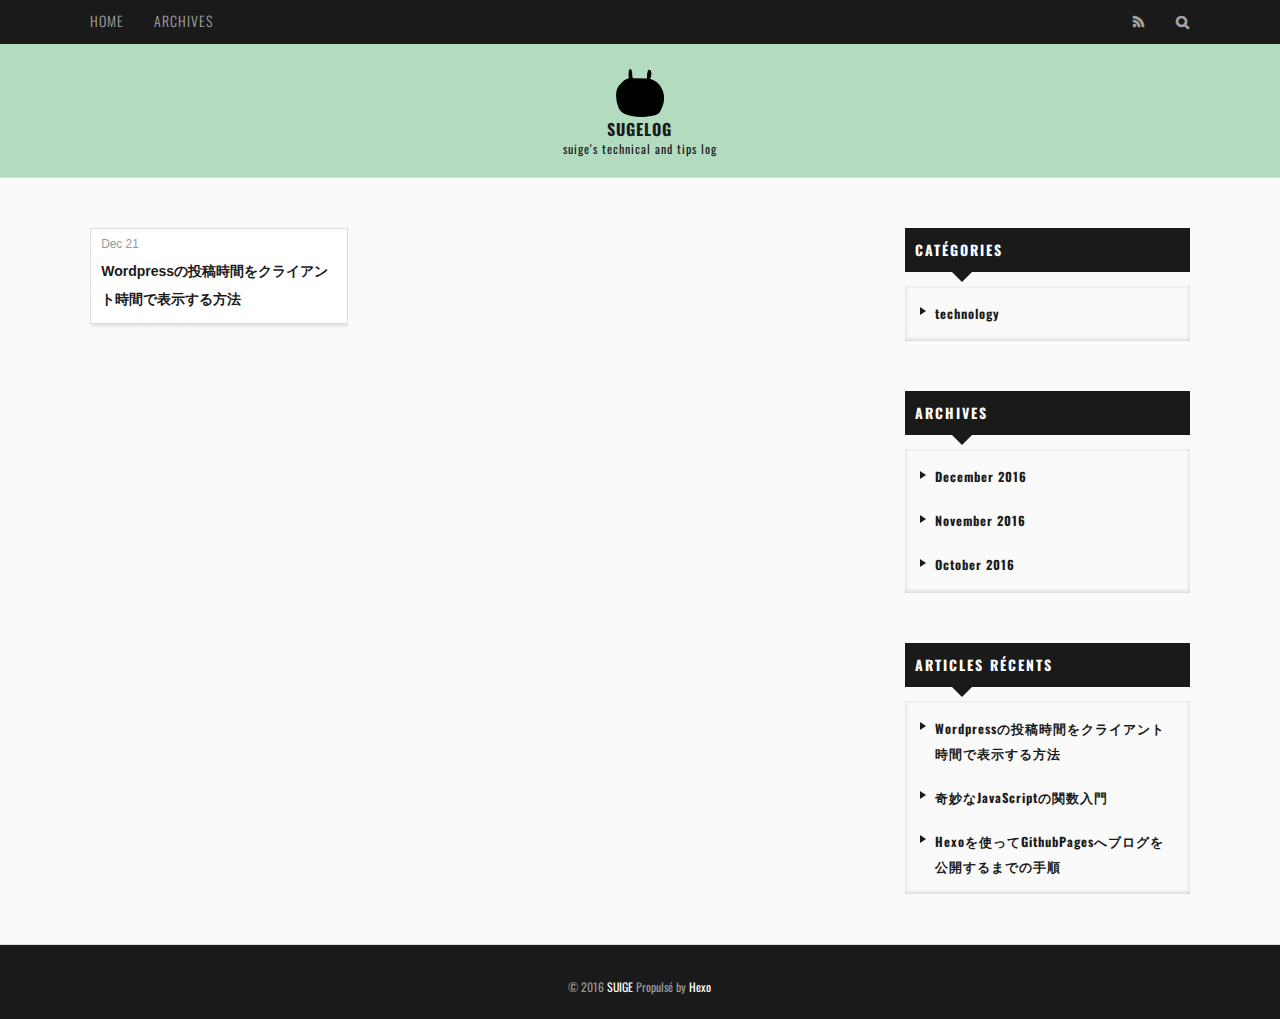
<file: archives/2016/12/index.html>
<!DOCTYPE html>
<html>
<head>
  <meta charset="utf-8">
  
  <title>Archives: 2016/12 | SUGELOG</title>
  <meta name="viewport" content="width=device-width, initial-scale=1, maximum-scale=1">
  <meta property="og:type" content="website">
<meta property="og:title" content="SUGELOG">
<meta property="og:url" content="https://suige.github.io/archives/2016/12/index.html">
<meta property="og:site_name" content="SUGELOG">
<meta name="twitter:card" content="summary">
<meta name="twitter:title" content="SUGELOG">
  
    <link rel="alternate" href="/atom.xml" title="SUGELOG" type="application/atom+xml">
  
  
    <link rel="shortcut icon" href="/favicon.ico">
  
  
  <link rel="apple-touch-icon" href="/apple-touch-icon.png">
  
  
  
    <link href="//fonts.googleapis.com/css?family=Source+Code+Pro" rel="stylesheet" type="text/css">
  
  <link href="https://fonts.googleapis.com/css?family=Oswald" rel="stylesheet">
  <link rel="stylesheet" href="/css/style.css">
  
<!-- Google Analytics -->
<script type="text/javascript">
(function(i,s,o,g,r,a,m){i['GoogleAnalyticsObject']=r;i[r]=i[r]||function(){
(i[r].q=i[r].q||[]).push(arguments)},i[r].l=1*new Date();a=s.createElement(o),
m=s.getElementsByTagName(o)[0];a.async=1;a.src=g;m.parentNode.insertBefore(a,m)
})(window,document,'script','//www.google-analytics.com/analytics.js','ga');

ga('create', 'UA-86394515-1', 'auto');
ga('send', 'pageview');

</script>
<!-- End Google Analytics -->


</head>

<body>
  <div id="container">
    <div id="wrap">
      <header id="header">
  <div id="nav-outer">
    <div class="outer">
      <div id="nav-inner" class="inner">
        <nav id="main-nav">
          <a id="main-nav-toggle" class="nav-icon"></a>
          
            <a class="main-nav-link" href="/">Home</a>
          
            <a class="main-nav-link" href="/archives">Archives</a>
          
        </nav>
        <nav id="sub-nav">
          
            <a id="nav-rss-link" class="nav-icon" href="/atom.xml" title="Flux RSS"></a>
          
          <a id="nav-search-btn" class="nav-icon" title="Rechercher"></a>
        </nav>
        <div id="search-form-wrap">
          <form action="//google.com/search" method="get" accept-charset="UTF-8" class="search-form"><input type="search" name="q" results="0" class="search-form-input" placeholder="Search"><button type="submit" class="search-form-submit">&#xF002;</button><input type="hidden" name="sitesearch" value="https://suige.github.io"></form>
        </div>
      </div>
    </div>
  </div>


  <div id="header-outer" class="outer">
    <div id="header-inner" class="inner">
      <div id="header-title">
        <h1 id="logo-wrap">
          <a href="/" id="logo">
          <svg id="mark" data-name="hero-svg" xmlns="http://www.w3.org/2000/svg" viewBox="0 0 150 150">
          <path d="M40.41,5C40.94,2.64,42.28-.22,44.6,0a4.14,4.14,0,0,1,2.63,1.62c5.22,6,2.32,15.68,4.13,23.61a4.92,4.92,0,0,0,1.49,2.88,5.09,5.09,0,0,0,3.14.74L97.18,29.4A63.15,63.15,0,0,1,99,7a7.8,7.8,0,0,1,1.51-3.32c1.79-2,5.11-1.48,7,.4s2.57,4.7,2.86,7.4a33.55,33.55,0,0,1-3.74,19.24,60.54,60.54,0,0,1,35,27.71,65.78,65.78,0,0,1,7.4,45.36c-1.66,8.28-4.91,16.11-8.36,23.76-1.92,4.25-4,8.62-7.5,11.57s-7.79,4.11-12,5.14c-29.9,7.29-62,8.79-90.69-2.68-5.9-2.36-11.77-5.36-16.06-10.23a41.87,41.87,0,0,1-6.93-12A97.73,97.73,0,0,1,.24,83.76c-0.13-10.3,1.53-21,7.15-29.45A66.38,66.38,0,0,1,17,43.61C22.83,38,29.07,32.12,36.9,29.93c2.49-.7,2.85-0.07,3.13-2.55,0.24-2.14-.73-5-0.85-7.24A56.89,56.89,0,0,1,40.41,5Z"></path>
          </svg>
          <span>SUGELOG</span>
          </a>
        </h1>
        
          <h2 id="subtitle-wrap">
            <a href="/" id="subtitle">suige&#39;s technical and tips log</a>
          </h2>
        
      </div>


    </div>
  </div>
</header>
      <div class="outer">
        <section id="main">
  
  
    
    
      
      
      <section class="archives-wrap">
        <div class="archive-year-wrap">
          <a href="/archives/2016" class="archive-year">2016</a>
        </div>
        <div class="archives">
    
    <article class="archive-article archive-type-post">
  <div class="archive-article-inner">
    <header class="archive-article-header">
      <a href="/2016/12/wordpress-timezone/" class="archive-article-date">
  <time datetime="2016-12-21T08:22:44.000Z" itemprop="datePublished">Dec 21</time>
</a>
      
  
    <h1 itemprop="name">
      <a class="archive-article-title" href="/2016/12/wordpress-timezone/">Wordpressの投稿時間をクライアント時間で表示する方法</a>
    </h1>
  

    </header>
  </div>
</article>
  
  
    </div></section>
  

</section>
        
          <aside id="sidebar">
  
    
  <div class="widget-wrap">
    <h3 class="widget-title">Catégories</h3>
    <div class="widget">
      <ul class="category-list"><li class="category-list-item"><a class="category-list-link" href="/categories/technology/">technology</a></li></ul>
    </div>
  </div>


  
    

  
    
  
    
  <div class="widget-wrap">
    <h3 class="widget-title">Archives</h3>
    <div class="widget">
      <ul class="archive-list"><li class="archive-list-item"><a class="archive-list-link" href="/archives/2016/12/">December 2016</a></li><li class="archive-list-item"><a class="archive-list-link" href="/archives/2016/11/">November 2016</a></li><li class="archive-list-item"><a class="archive-list-link" href="/archives/2016/10/">October 2016</a></li></ul>
    </div>
  </div>


  
    
  <div class="widget-wrap">
    <h3 class="widget-title">Articles récents</h3>
    <div class="widget">
      <ul>
        
          <li>
            <a href="/2016/12/wordpress-timezone/">Wordpressの投稿時間をクライアント時間で表示する方法</a>
          </li>
        
          <li>
            <a href="/2016/11/js-function/">奇妙なJavaScriptの関数入門</a>
          </li>
        
          <li>
            <a href="/2016/10/first-hexo/">Hexoを使ってGithubPagesへブログを公開するまでの手順</a>
          </li>
        
      </ul>
    </div>
  </div>

  
</aside>
        
      </div>
      <footer id="footer">
  
  <div class="outer">
    <div id="footer-info" class="inner">
      &copy; 2016 <a href="http://suige.plthh-project.com/" target="_blank">SUIGE</a> Propulsé by <a href="http://hexo.io/" target="_blank">Hexo</a>
    </div>
  </div>
</footer>

    </div>
    <nav id="mobile-nav">
  
    <a href="/" class="mobile-nav-link">Home</a>
  
    <a href="/archives" class="mobile-nav-link">Archives</a>
  
</nav>
    

<script src="//ajax.googleapis.com/ajax/libs/jquery/2.0.3/jquery.min.js"></script>


  <link rel="stylesheet" href="/fancybox/jquery.fancybox.css">
  <script src="/fancybox/jquery.fancybox.pack.js"></script>


<script src="/js/script.js"></script>

  </div>
</body>
</html>
</file>
<file: css/style.css>
body {
  width: 100%;
}
body:before,
body:after {
  content: "";
  display: table;
}
body:after {
  clear: both;
}
html,
body,
div,
span,
applet,
object,
iframe,
h1,
h2,
h3,
h4,
h5,
h6,
p,
blockquote,
pre,
a,
abbr,
acronym,
address,
big,
cite,
code,
del,
dfn,
em,
img,
ins,
kbd,
q,
s,
samp,
small,
strike,
strong,
sub,
sup,
tt,
var,
dl,
dt,
dd,
ol,
ul,
li,
fieldset,
form,
label,
legend,
table,
caption,
tbody,
tfoot,
thead,
tr,
th,
td {
  margin: 0;
  padding: 0;
  border: 0;
  outline: 0;
  font-weight: inherit;
  font-style: inherit;
  font-family: inherit;
  font-size: 100%;
  vertical-align: baseline;
}
body {
  line-height: 1;
  color: #000;
  background: #fff;
}
ol,
ul {
  list-style: none;
}
table {
  border-collapse: separate;
  border-spacing: 0;
  vertical-align: middle;
}
caption,
th,
td {
  text-align: left;
  font-weight: normal;
  vertical-align: middle;
}
a img {
  border: none;
}
input,
button {
  margin: 0;
  padding: 0;
}
input::-moz-focus-inner,
button::-moz-focus-inner {
  border: 0;
  padding: 0;
}
@font-face {
  font-family: FontAwesome;
  font-style: normal;
  font-weight: normal;
  src: url("fonts/fontawesome-webfont.eot?v=#4.0.3");
  src: url("fonts/fontawesome-webfont.eot?#iefix&v=#4.0.3") format("embedded-opentype"), url("fonts/fontawesome-webfont.woff?v=#4.0.3") format("woff"), url("fonts/fontawesome-webfont.ttf?v=#4.0.3") format("truetype"), url("fonts/fontawesome-webfont.svg#fontawesomeregular?v=#4.0.3") format("svg");
}
html,
body,
#container {
  height: 100%;
}
body {
  background: #fafafa;
  font: 14px "ヒラギノ角ゴシック Pro", "Hiragino Kaku Gothic Pro", "メイリオ", Meiryo, Osaka, "ＭＳ Ｐゴシック", "MS PGothic", sans-serif;
  -webkit-text-size-adjust: 100%;
}
.outer {
  max-width: 1120px;
  margin: 0 auto;
  padding: 0 20px;
}
.outer:before,
.outer:after {
  content: "";
  display: table;
}
.outer:after {
  clear: both;
}
.inner {
  display: inline;
  float: left;
  width: 98.18181818181819%;
  margin: 0 0.909090909090909%;
}
.left,
.alignleft {
  float: left;
}
.right,
.alignright {
  float: right;
}
.clear {
  clear: both;
}
#container {
  position: relative;
}
.mobile-nav-on {
  overflow: hidden;
}
#wrap {
  height: 100%;
  width: 100%;
  position: absolute;
  top: 0;
  left: 0;
  -webkit-transition: 0.2s ease-out;
  -moz-transition: 0.2s ease-out;
  -ms-transition: 0.2s ease-out;
  transition: 0.2s ease-out;
  z-index: 1;
  background: #fafafa;
}
.mobile-nav-on #wrap {
  left: 280px;
}
@media screen and (min-width: 768px) {
  #main {
    display: inline;
    float: left;
    width: 70.9090909090909%;
    margin: 0 0.909090909090909%;
  }
}
.widget-title {
  position: relative;
  text-decoration: none;
  text-transform: uppercase;
  letter-spacing: 2px;
  color: #fff;
  margin-bottom: 1em;
  line-height: 1em;
  font-weight: bold;
  font-family: 'Oswald', "游ゴシック体", "Yu Gothic", YuGothic, "ヒラギノ角ゴシック Pro", "Hiragino Kaku Gothic Pro", "メイリオ", Meiryo, Osaka, "ＭＳ Ｐゴシック", "MS PGothic", sans-serif;
  background-color: #1a1a1a;
  padding: 15px 10px;
}
.widget-title:after {
  content: "";
  position: absolute;
  bottom: -10px;
  left: 20%;
  margin-left: -10px;
  display: block;
  width: 0px;
  height: 0px;
  border-style: solid;
  border-width: 10px 10px 0 10px;
  border-color: #1a1a1a transparent transparent transparent;
}
.article-date,
.article-category-link {
  font-family: 'Oswald', "游ゴシック体", "Yu Gothic", YuGothic, "ヒラギノ角ゴシック Pro", "Hiragino Kaku Gothic Pro", "メイリオ", Meiryo, Osaka, "ＭＳ Ｐゴシック", "MS PGothic", sans-serif;
  font-size: 0.9em;
  color: #247ba0;
  text-decoration: none;
  letter-spacing: 1px;
}
.article-date:hover,
.article-category-link:hover {
  text-decoration: underline;
}
.article-title,
.archive-year {
  text-decoration: none;
  font-size: 2em;
  font-weight: bold;
  font-family: 'Oswald', "游ゴシック体", "Yu Gothic", YuGothic, "ヒラギノ角ゴシック Pro", "Hiragino Kaku Gothic Pro", "メイリオ", Meiryo, Osaka, "ＭＳ Ｐゴシック", "MS PGothic", sans-serif;
  color: #1a1a1a;
  line-height: 1.1em;
  -webkit-transition: color 0.2s;
  -moz-transition: color 0.2s;
  -ms-transition: color 0.2s;
  transition: color 0.2s;
}
a.article-title:hover,
a.archive-year:hover {
  color: #247ba0;
}
.article-inner,
.archive-article-inner {
  background: #fff;
  -webkit-box-shadow: 1px 2px 3px #ddd;
  box-shadow: 1px 2px 3px #ddd;
  border: 1px solid #ddd;
}
.article-entry h1,
.widget h1 {
  font-size: 2em;
}
.article-entry h2,
.widget h2 {
  font-size: 1.7em;
}
.article-entry h3,
.widget h3 {
  font-size: 1.5em;
}
.article-entry h4,
.widget h4 {
  font-size: 1.2em;
}
.article-entry h5,
.widget h5 {
  font-size: 1em;
}
.article-entry h6,
.widget h6 {
  font-size: 1em;
  color: #999;
}
.article-entry hr,
.widget hr {
  border: 1px dashed #ddd;
}
.article-entry strong,
.widget strong {
  font-weight: bold;
}
.article-entry em,
.widget em,
.article-entry cite,
.widget cite {
  font-style: italic;
}
.article-entry sup,
.widget sup,
.article-entry sub,
.widget sub {
  font-size: 0.75em;
  line-height: 0;
  position: relative;
  vertical-align: baseline;
}
.article-entry sup,
.widget sup {
  top: -0.5em;
}
.article-entry sub,
.widget sub {
  bottom: -0.2em;
}
.article-entry small,
.widget small {
  font-size: 0.85em;
}
.article-entry acronym,
.widget acronym,
.article-entry abbr,
.widget abbr {
  border-bottom: 1px dotted;
}
.article-entry ul,
.widget ul,
.article-entry ol,
.widget ol,
.article-entry dl,
.widget dl {
  margin: 0 20px;
  line-height: 2em;
}
.article-entry ul ul,
.widget ul ul,
.article-entry ol ul,
.widget ol ul,
.article-entry ul ol,
.widget ul ol,
.article-entry ol ol,
.widget ol ol {
  margin-top: 0;
  margin-bottom: 0;
}
.article-entry ul,
.widget ul {
  list-style: disc;
}
.article-entry ol,
.widget ol {
  list-style: decimal;
}
.article-entry dt,
.widget dt {
  font-weight: bold;
}
#header {
  background-color: #b2dbbf;
  border-bottom: 1px solid #ddd;
}
#header-outer {
  height: 100%;
  position: relative;
}
#header-inner {
  overflow: hidden;
  padding: 25px 0 20px;
}
#header-title {
  text-align: center;
}
#logo,
#subtitle {
  text-decoration: none;
  color: #1a1a1a;
  font-family: 'Oswald', "游ゴシック体", "Yu Gothic", YuGothic, "ヒラギノ角ゴシック Pro", "Hiragino Kaku Gothic Pro", "メイリオ", Meiryo, Osaka, "ＭＳ Ｐゴシック", "MS PGothic", sans-serif;
  font-weight: 700;
}
#logo {
  font-size: 16px;
  line-height: 24px;
  letter-spacing: 1px;
  display: inline-block;
}
#logo:hover {
  opacity: 0.5;
}
#mark {
  width: 48px;
  height: 48px;
  display: block;
  margin: 0 auto;
}
#subtitle {
  font-size: 12px;
  line-height: 12px;
  letter-spacing: 1px;
  font-weight: normal;
}
#nav-outer {
  background-color: #1a1a1a;
}
#nav-outer:before,
#nav-outer:after {
  content: "";
  display: table;
}
#nav-outer:after {
  clear: both;
}
#nav-inner {
  position: relative;
  overflow: hidden;
}
#main-nav {
  float: left;
  margin-left: -15px;
}
.nav-icon,
.main-nav-link {
  float: left;
  color: #fff;
  font-family: 'Oswald', "游ゴシック体", "Yu Gothic", YuGothic, "ヒラギノ角ゴシック Pro", "Hiragino Kaku Gothic Pro", "メイリオ", Meiryo, Osaka, "ＭＳ Ｐゴシック", "MS PGothic", sans-serif;
  font-weight: bold;
  text-transform: uppercase;
  opacity: 0.6;
  text-decoration: none;
  text-shadow: 0 1px rgba(0,0,0,0.2);
  -webkit-transition: opacity 0.2s;
  -moz-transition: opacity 0.2s;
  -ms-transition: opacity 0.2s;
  transition: opacity 0.2s;
  display: block;
  padding: 10px 15px;
}
.nav-icon:hover,
.main-nav-link:hover {
  opacity: 1;
}
.nav-icon {
  font-family: FontAwesome;
  text-align: center;
  font-size: 14px;
  width: 14px;
  height: 14px;
  padding: 15px 15px;
  position: relative;
  cursor: pointer;
}
.main-nav-link {
  font-weight: 300;
  letter-spacing: 1px;
}
@media screen and (max-width: 479px) {
  .main-nav-link {
    display: none;
  }
}
#main-nav-toggle {
  display: none;
}
#main-nav-toggle:before {
  content: "\f0c9";
}
@media screen and (max-width: 479px) {
  #main-nav-toggle {
    display: block;
  }
}
#sub-nav {
  float: right;
  margin-right: -15px;
}
#nav-rss-link:before {
  content: "\f09e";
}
#nav-search-btn:before {
  content: "\f002";
}
#search-form-wrap {
  position: absolute;
  top: 10px;
  width: 150px;
  height: 30px;
  right: -150px;
  opacity: 0;
  -webkit-transition: 0.2s ease-out;
  -moz-transition: 0.2s ease-out;
  -ms-transition: 0.2s ease-out;
  transition: 0.2s ease-out;
}
#search-form-wrap.on {
  opacity: 1;
  right: 0;
}
@media screen and (max-width: 479px) {
  #search-form-wrap {
    width: 100%;
    right: -100%;
  }
}
.search-form {
  position: absolute;
  top: 0;
  left: 0;
  right: 0;
  background: #fff;
  padding: 5px 15px;
  border-radius: 15px;
  -webkit-box-shadow: 0 0 10px rgba(0,0,0,0.3);
  box-shadow: 0 0 10px rgba(0,0,0,0.3);
}
.search-form-input {
  border: none;
  background: none;
  color: #1a1a1a;
  width: 100%;
  font: 13px "ヒラギノ角ゴシック Pro", "Hiragino Kaku Gothic Pro", "メイリオ", Meiryo, Osaka, "ＭＳ Ｐゴシック", "MS PGothic", sans-serif;
  outline: none;
}
.search-form-input::-webkit-search-results-decoration,
.search-form-input::-webkit-search-cancel-button {
  -webkit-appearance: none;
}
.search-form-submit {
  position: absolute;
  top: 50%;
  right: 10px;
  margin-top: -7px;
  font: 13px FontAwesome;
  border: none;
  background: none;
  color: #bbb;
  cursor: pointer;
}
.search-form-submit:hover,
.search-form-submit:focus {
  color: #777;
}
.article {
  margin: 50px 0;
}
.article-inner {
  overflow: hidden;
}
.article-meta {
  padding: 20px 40px 0;
}
.article-meta:before,
.article-meta:after {
  content: "";
  display: table;
}
.article-meta:after {
  clear: both;
}
.article-date {
  font-size: 1em;
  float: left;
}
.article-category {
  float: left;
  margin-left: 15px;
}
.article-category:before {
  content: "\2022";
}
.article-category-link {
  margin: 0 12px;
}
.article-header {
  padding: 60px 40px 0;
}
.article-entry {
  color: #1a1a1a;
  padding: 0 40px;
}
.article-entry:before,
.article-entry:after {
  content: "";
  display: table;
}
.article-entry:after {
  clear: both;
}
.article-entry p,
.article-entry table {
  line-height: 2em;
  margin: 2em 0;
}
.article-entry h1,
.article-entry h2,
.article-entry h3,
.article-entry h4,
.article-entry h5,
.article-entry h6 {
  font-weight: bold;
}
.article-entry h1,
.article-entry h2,
.article-entry h3,
.article-entry h4,
.article-entry h5,
.article-entry h6 {
  line-height: 1.1em;
  margin: 1.1em 0;
  font-family: 'Oswald', "游ゴシック体", "Yu Gothic", YuGothic, "ヒラギノ角ゴシック Pro", "Hiragino Kaku Gothic Pro", "メイリオ", Meiryo, Osaka, "ＭＳ Ｐゴシック", "MS PGothic", sans-serif;
}
.article-entry a {
  color: #247ba0;
  text-decoration: none;
}
.article-entry a:hover {
  text-decoration: underline;
}
.article-entry ul,
.article-entry ol,
.article-entry dl {
  margin-top: 2em;
  margin-bottom: 2em;
}
.article-entry img,
.article-entry video {
  max-width: 100%;
  height: auto;
  display: block;
  margin: auto;
}
.article-entry iframe {
  border: none;
}
.article-entry table {
  width: 100%;
  border-collapse: collapse;
  border-spacing: 0;
}
.article-entry th {
  font-weight: bold;
  border-bottom: 3px solid #ddd;
  padding-bottom: 0.5em;
}
.article-entry td {
  border-bottom: 1px solid #ddd;
  padding: 10px 0;
}
.article-entry blockquote {
  margin: 2em 0;
  padding: 0 20px;
  border: 1px solid #ddd;
  background-color: #fafafa;
}
.article-entry blockquote footer {
  font-size: 14px;
  margin: 2em 0;
  font-family: "ヒラギノ角ゴシック Pro", "Hiragino Kaku Gothic Pro", "メイリオ", Meiryo, Osaka, "ＭＳ Ｐゴシック", "MS PGothic", sans-serif;
}
.article-entry blockquote footer cite:before {
  content: "—";
  padding: 0 0.5em;
}
.article-entry .pullquote {
  text-align: left;
  width: 45%;
  margin: 0;
}
.article-entry .pullquote.left {
  margin-left: 0.5em;
  margin-right: 1em;
}
.article-entry .pullquote.right {
  margin-right: 0.5em;
  margin-left: 1em;
}
.article-entry .caption {
  color: #999;
  display: block;
  font-size: 0.9em;
  margin-top: 0.5em;
  position: relative;
  text-align: center;
}
.article-entry .video-container {
  position: relative;
  padding-top: 56.25%;
  height: 0;
  overflow: hidden;
}
.article-entry .video-container iframe,
.article-entry .video-container object,
.article-entry .video-container embed {
  position: absolute;
  top: 0;
  left: 0;
  width: 100%;
  height: 100%;
  margin-top: 0;
}
.article-more-link a {
  display: inline-block;
  line-height: 1em;
  padding: 6px 15px;
  border-radius: 15px;
  background: #fafafa;
  color: #999;
  text-shadow: 0 1px #fff;
  text-decoration: none;
}
.article-more-link a:hover {
  background: #247ba0;
  color: #fff;
  text-decoration: none;
  text-shadow: 0 1px #1d6280;
}
.article-footer {
  font-size: 0.85em;
  line-height: 2em;
  border-top: 1px solid #ddd;
  padding-top: 2em;
  margin: 0 40px 40px;
}
.article-footer:before,
.article-footer:after {
  content: "";
  display: table;
}
.article-footer:after {
  clear: both;
}
.article-footer a {
  color: #999;
  text-decoration: none;
}
.article-footer a:hover {
  color: #1a1a1a;
}
.article-tag-list-item {
  float: left;
  margin-right: 10px;
}
.article-tag-list-link:before {
  content: "#";
}
.article-comment-link {
  float: right;
}
.article-comment-link:before {
  content: "\f075";
  font-family: FontAwesome;
  padding-right: 8px;
}
.article-share-link {
  cursor: pointer;
  float: right;
  margin-left: 20px;
}
.article-share-link:before {
  content: "\f064";
  font-family: FontAwesome;
  padding-right: 6px;
}
#article-nav {
  position: relative;
}
#article-nav:before,
#article-nav:after {
  content: "";
  display: table;
}
#article-nav:after {
  clear: both;
}
@media screen and (min-width: 768px) {
  #article-nav {
    margin: 50px 0;
  }
  #article-nav:before {
    width: 8px;
    height: 8px;
    position: absolute;
    top: 50%;
    left: 50%;
    margin-top: -4px;
    margin-left: -4px;
    content: "";
    border-radius: 50%;
    background: #ddd;
    -webkit-box-shadow: 0 1px 2px #fff;
    box-shadow: 0 1px 2px #fff;
  }
}
.article-nav-link-wrap {
  text-decoration: none;
  text-shadow: 0 1px #fff;
  color: #999;
  -webkit-box-sizing: border-box;
  -moz-box-sizing: border-box;
  box-sizing: border-box;
  margin-top: 50px;
  text-align: center;
  display: block;
}
.article-nav-link-wrap:hover {
  color: #1a1a1a;
}
@media screen and (min-width: 768px) {
  .article-nav-link-wrap {
    width: 50%;
    margin-top: 0;
  }
}
@media screen and (min-width: 768px) {
  #article-nav-newer {
    float: left;
    text-align: right;
    padding-right: 20px;
  }
}
@media screen and (min-width: 768px) {
  #article-nav-older {
    float: right;
    text-align: left;
    padding-left: 20px;
  }
}
.article-nav-caption {
  text-transform: uppercase;
  letter-spacing: 2px;
  color: #ddd;
  line-height: 1em;
  font-weight: bold;
}
#article-nav-newer .article-nav-caption {
  margin-right: -2px;
}
.article-nav-title {
  font-size: 0.85em;
  line-height: 2em;
  margin-top: 0.5em;
}
.article-share-box {
  position: absolute;
  display: none;
  background: #fff;
  -webkit-box-shadow: 1px 2px 10px rgba(0,0,0,0.2);
  box-shadow: 1px 2px 10px rgba(0,0,0,0.2);
  border-radius: 3px;
  margin-left: -145px;
  overflow: hidden;
  z-index: 1;
}
.article-share-box.on {
  display: block;
}
.article-share-input {
  width: 100%;
  background: none;
  -webkit-box-sizing: border-box;
  -moz-box-sizing: border-box;
  box-sizing: border-box;
  font: 14px "ヒラギノ角ゴシック Pro", "Hiragino Kaku Gothic Pro", "メイリオ", Meiryo, Osaka, "ＭＳ Ｐゴシック", "MS PGothic", sans-serif;
  padding: 0 15px;
  color: #1a1a1a;
  outline: none;
  border: 1px solid #ddd;
  border-radius: 3px 3px 0 0;
  height: 36px;
  line-height: 36px;
}
.article-share-links {
  background: #fafafa;
}
.article-share-links:before,
.article-share-links:after {
  content: "";
  display: table;
}
.article-share-links:after {
  clear: both;
}
.article-share-twitter,
.article-share-facebook,
.article-share-pinterest,
.article-share-google {
  width: 50px;
  height: 36px;
  display: block;
  float: left;
  position: relative;
  color: #999;
  text-shadow: 0 1px #fff;
}
.article-share-twitter:before,
.article-share-facebook:before,
.article-share-pinterest:before,
.article-share-google:before {
  font-size: 20px;
  font-family: FontAwesome;
  width: 20px;
  height: 20px;
  position: absolute;
  top: 50%;
  left: 50%;
  margin-top: -10px;
  margin-left: -10px;
  text-align: center;
}
.article-share-twitter:hover,
.article-share-facebook:hover,
.article-share-pinterest:hover,
.article-share-google:hover {
  color: #fff;
}
.article-share-twitter:before {
  content: "\f099";
}
.article-share-twitter:hover {
  background: #00aced;
  text-shadow: 0 1px #008abe;
}
.article-share-facebook:before {
  content: "\f09a";
}
.article-share-facebook:hover {
  background: #3b5998;
  text-shadow: 0 1px #2f477a;
}
.article-share-pinterest:before {
  content: "\f0d2";
}
.article-share-pinterest:hover {
  background: #cb2027;
  text-shadow: 0 1px #a21a1f;
}
.article-share-google:before {
  content: "\f0d5";
}
.article-share-google:hover {
  background: #dd4b39;
  text-shadow: 0 1px #be3221;
}
.article-gallery {
  background: #000;
  position: relative;
}
.article-gallery-photos {
  position: relative;
  overflow: hidden;
}
.article-gallery-img {
  display: none;
  max-width: 100%;
}
.article-gallery-img:first-child {
  display: block;
}
.article-gallery-img.loaded {
  position: absolute;
  display: block;
}
.article-gallery-img img {
  display: block;
  max-width: 100%;
  margin: 0 auto;
}
#comments {
  background: #fff;
  -webkit-box-shadow: 1px 2px 3px #ddd;
  box-shadow: 1px 2px 3px #ddd;
  padding: 40px;
  border: 1px solid #ddd;
  border-radius: 3px;
  margin: 50px 0;
}
#comments a {
  color: #247ba0;
}
.archives-wrap {
  margin: 50px 0;
}
.archives:before,
.archives:after {
  content: "";
  display: table;
}
.archives:after {
  clear: both;
}
.archive-year-wrap {
  margin-bottom: 1em;
  display: none;
}
.archives {
  -webkit-column-gap: 10px;
  -moz-column-gap: 10px;
  column-gap: 10px;
}
@media screen and (min-width: 480px) and (max-width: 767px) {
  .archives {
    -webkit-column-count: 2;
    -moz-column-count: 2;
    column-count: 2;
  }
}
@media screen and (min-width: 768px) {
  .archives {
    -webkit-column-count: 3;
    -moz-column-count: 3;
    column-count: 3;
  }
}
.archive-article {
  -webkit-column-break-inside: avoid;
  page-break-inside: avoid;
  overflow: hidden;
  break-inside: avoid-column;
}
.archive-article-inner {
  padding: 10px;
  margin-bottom: 15px;
}
.archive-article-title {
  text-decoration: none;
  font-weight: bold;
  color: #1a1a1a;
  -webkit-transition: color 0.2s;
  -moz-transition: color 0.2s;
  -ms-transition: color 0.2s;
  transition: color 0.2s;
  line-height: 2em;
}
.archive-article-title:hover {
  color: #247ba0;
}
.archive-article-footer {
  margin-top: 1em;
}
.archive-article-date {
  color: #999;
  text-decoration: none;
  font-size: 0.85em;
  line-height: 1em;
  margin-bottom: 0.5em;
  display: block;
}
#page-nav {
  margin: 50px auto;
  background: #fff;
  -webkit-box-shadow: 1px 2px 3px #ddd;
  box-shadow: 1px 2px 3px #ddd;
  border: 1px solid #ddd;
  border-radius: 3px;
  text-align: center;
  color: #999;
  overflow: hidden;
}
#page-nav:before,
#page-nav:after {
  content: "";
  display: table;
}
#page-nav:after {
  clear: both;
}
#page-nav a,
#page-nav span {
  padding: 10px 20px;
  line-height: 1;
  height: 2ex;
}
#page-nav a {
  color: #999;
  text-decoration: none;
}
#page-nav a:hover {
  background: #999;
  color: #fff;
}
#page-nav .prev {
  float: left;
}
#page-nav .next {
  float: right;
}
#page-nav .page-number {
  display: inline-block;
}
@media screen and (max-width: 479px) {
  #page-nav .page-number {
    display: none;
  }
}
#page-nav .current {
  color: #1a1a1a;
  font-weight: bold;
}
#page-nav .space {
  color: #ddd;
}
#footer {
  background: #1a1a1a;
  padding: 30px 0 20px;
  border-top: 1px solid #ddd;
  color: #999;
}
#footer a {
  color: #fff;
  text-decoration: none;
}
#footer a:hover {
  text-decoration: underline;
}
#footer-info {
  line-height: 2em;
  font-size: 0.85em;
  text-align: center;
  font-family: 'Oswald', "游ゴシック体", "Yu Gothic", YuGothic, "ヒラギノ角ゴシック Pro", "Hiragino Kaku Gothic Pro", "メイリオ", Meiryo, Osaka, "ＭＳ Ｐゴシック", "MS PGothic", sans-serif;
}
.article-entry pre,
.article-entry .highlight {
  background: #2d2d2d;
  margin: 0 -40px;
  padding: 15px 20px;
  border-style: solid;
  border-color: #ddd;
  border-width: 1px 0;
  overflow: auto;
  color: #ccc;
  line-height: 28px;
}
.article-entry .highlight .gutter pre,
.article-entry .gist .gist-file .gist-data .line-numbers {
  color: #666;
  font-size: 0.85em;
}
.article-entry pre,
.article-entry code {
  font-family: "Source Code Pro", Consolas, Monaco, Menlo, Consolas, monospace;
}
.article-entry code {
  background: #fafafa;
  text-shadow: 0 1px #fff;
  padding: 0 0.3em;
}
.article-entry pre code {
  background: none;
  text-shadow: none;
  padding: 0;
}
.article-entry .highlight pre {
  border: none;
  margin: 0;
  padding: 0;
}
.article-entry .highlight table {
  margin: 0;
  width: auto;
}
.article-entry .highlight td {
  border: none;
  padding: 0;
}
.article-entry .highlight figcaption {
  font-size: 0.85em;
  color: #999;
  line-height: 1em;
  margin-bottom: 1em;
}
.article-entry .highlight figcaption:before,
.article-entry .highlight figcaption:after {
  content: "";
  display: table;
}
.article-entry .highlight figcaption:after {
  clear: both;
}
.article-entry .highlight figcaption a {
  float: right;
}
.article-entry .highlight .gutter pre {
  text-align: right;
  padding-right: 20px;
}
.article-entry .highlight .line {
  height: 28px;
}
.article-entry .highlight .line.marked {
  background: #515151;
}
.article-entry .gist {
  margin: 0 -40px;
  border-style: solid;
  border-color: #ddd;
  border-width: 1px 0;
  background: #2d2d2d;
  padding: 15px 40px 15px 0;
}
.article-entry .gist .gist-file {
  border: none;
  font-family: "Source Code Pro", Consolas, Monaco, Menlo, Consolas, monospace;
  margin: 0;
}
.article-entry .gist .gist-file .gist-data {
  background: none;
  border: none;
}
.article-entry .gist .gist-file .gist-data .line-numbers {
  background: none;
  border: none;
  padding: 0 20px 0 0;
}
.article-entry .gist .gist-file .gist-data .line-data {
  padding: 0 !important;
}
.article-entry .gist .gist-file .highlight {
  margin: 0;
  padding: 0;
  border: none;
}
.article-entry .gist .gist-file .gist-meta {
  background: #2d2d2d;
  color: #999;
  font: 0.85em "ヒラギノ角ゴシック Pro", "Hiragino Kaku Gothic Pro", "メイリオ", Meiryo, Osaka, "ＭＳ Ｐゴシック", "MS PGothic", sans-serif;
  text-shadow: 0 0;
  padding: 0;
  margin-top: 1em;
  margin-left: 40px;
}
.article-entry .gist .gist-file .gist-meta a {
  color: #247ba0;
  font-weight: normal;
}
.article-entry .gist .gist-file .gist-meta a:hover {
  text-decoration: underline;
}
pre .comment,
pre .title {
  color: #999;
}
pre .variable,
pre .attribute,
pre .tag,
pre .regexp,
pre .ruby .constant,
pre .xml .tag .title,
pre .xml .pi,
pre .xml .doctype,
pre .html .doctype,
pre .css .id,
pre .css .class,
pre .css .pseudo {
  color: #f2777a;
}
pre .number,
pre .preprocessor,
pre .built_in,
pre .literal,
pre .params,
pre .constant {
  color: #f99157;
}
pre .class,
pre .ruby .class .title,
pre .css .rules .attribute {
  color: #9c9;
}
pre .string,
pre .value,
pre .inheritance,
pre .header,
pre .ruby .symbol,
pre .xml .cdata {
  color: #9c9;
}
pre .css .hexcolor {
  color: #6cc;
}
pre .function,
pre .python .decorator,
pre .python .title,
pre .ruby .function .title,
pre .ruby .title .keyword,
pre .perl .sub,
pre .javascript .title,
pre .coffeescript .title {
  color: #69c;
}
pre .keyword,
pre .javascript .function {
  color: #c9c;
}
@media screen and (max-width: 479px) {
  #mobile-nav {
    position: absolute;
    top: 0;
    left: 0;
    width: 280px;
    height: 100%;
    background: #1a1a1a;
    border-right: 1px solid #fff;
  }
}
@media screen and (max-width: 479px) {
  .mobile-nav-link {
    display: block;
    color: #999;
    text-decoration: none;
    padding: 15px 20px;
    font-weight: bold;
  }
  .mobile-nav-link:hover {
    color: #fff;
  }
}
@media screen and (min-width: 768px) {
  #sidebar {
    display: inline;
    float: left;
    width: 25.454545454545453%;
    margin: 0 0.909090909090909%;
  }
}
.widget-wrap {
  margin: 50px 0;
}
.widget {
  color: #1a1a1a;
  background: #fafafa;
  -webkit-box-shadow: 0 -1px 4px #ccc inset;
  box-shadow: 0 -1px 4px #ccc inset;
  padding: 15px;
  font-family: 'Oswald', "游ゴシック体", "Yu Gothic", YuGothic, "ヒラギノ角ゴシック Pro", "Hiragino Kaku Gothic Pro", "メイリオ", Meiryo, Osaka, "ＭＳ Ｐゴシック", "MS PGothic", sans-serif;
  font-size: 1.1em;
  font-weight: bold;
  letter-spacing: 1px;
}
.widget a {
  color: #1a1a1a;
  text-decoration: none;
}
.widget a:hover {
  color: #247ba0;
}
.widget ul ul,
.widget ol ul,
.widget dl ul,
.widget ul ol,
.widget ol ol,
.widget dl ol,
.widget ul dl,
.widget ol dl,
.widget dl dl {
  margin-left: 15px;
  list-style: disc;
}
.widget li + li {
  margin-top: 1.5em;
}
.widget li {
  position: relative;
  padding-left: 15px;
}
.widget li:after {
  content: "";
  position: absolute;
  top: 0.5em;
  left: 0;
  display: block;
  width: 0px;
  height: 0px;
  border-style: solid;
  border-width: 0.35em 0 0.35em 0.5em;
  border-color: transparent transparent transparent #1a1a1a;
}
.widget {
  line-height: 2em;
  word-wrap: break-word;
  font-size: 0.9em;
}
.widget ul,
.widget ol {
  list-style: none;
  margin: 0;
}
.widget ul ul,
.widget ol ul,
.widget ul ol,
.widget ol ol {
  margin: 0 20px;
}
.widget ul ul,
.widget ol ul {
  list-style: disc;
}
.widget ul ol,
.widget ol ol {
  list-style: decimal;
}
.category-list-count,
.tag-list-count,
.archive-list-count {
  padding-left: 5px;
  color: #999;
  font-size: 0.85em;
}
.category-list-count:before,
.tag-list-count:before,
.archive-list-count:before {
  content: "(";
}
.category-list-count:after,
.tag-list-count:after,
.archive-list-count:after {
  content: ")";
}
.tagcloud a {
  margin-right: 5px;
  display: inline-block;
}
</file>
